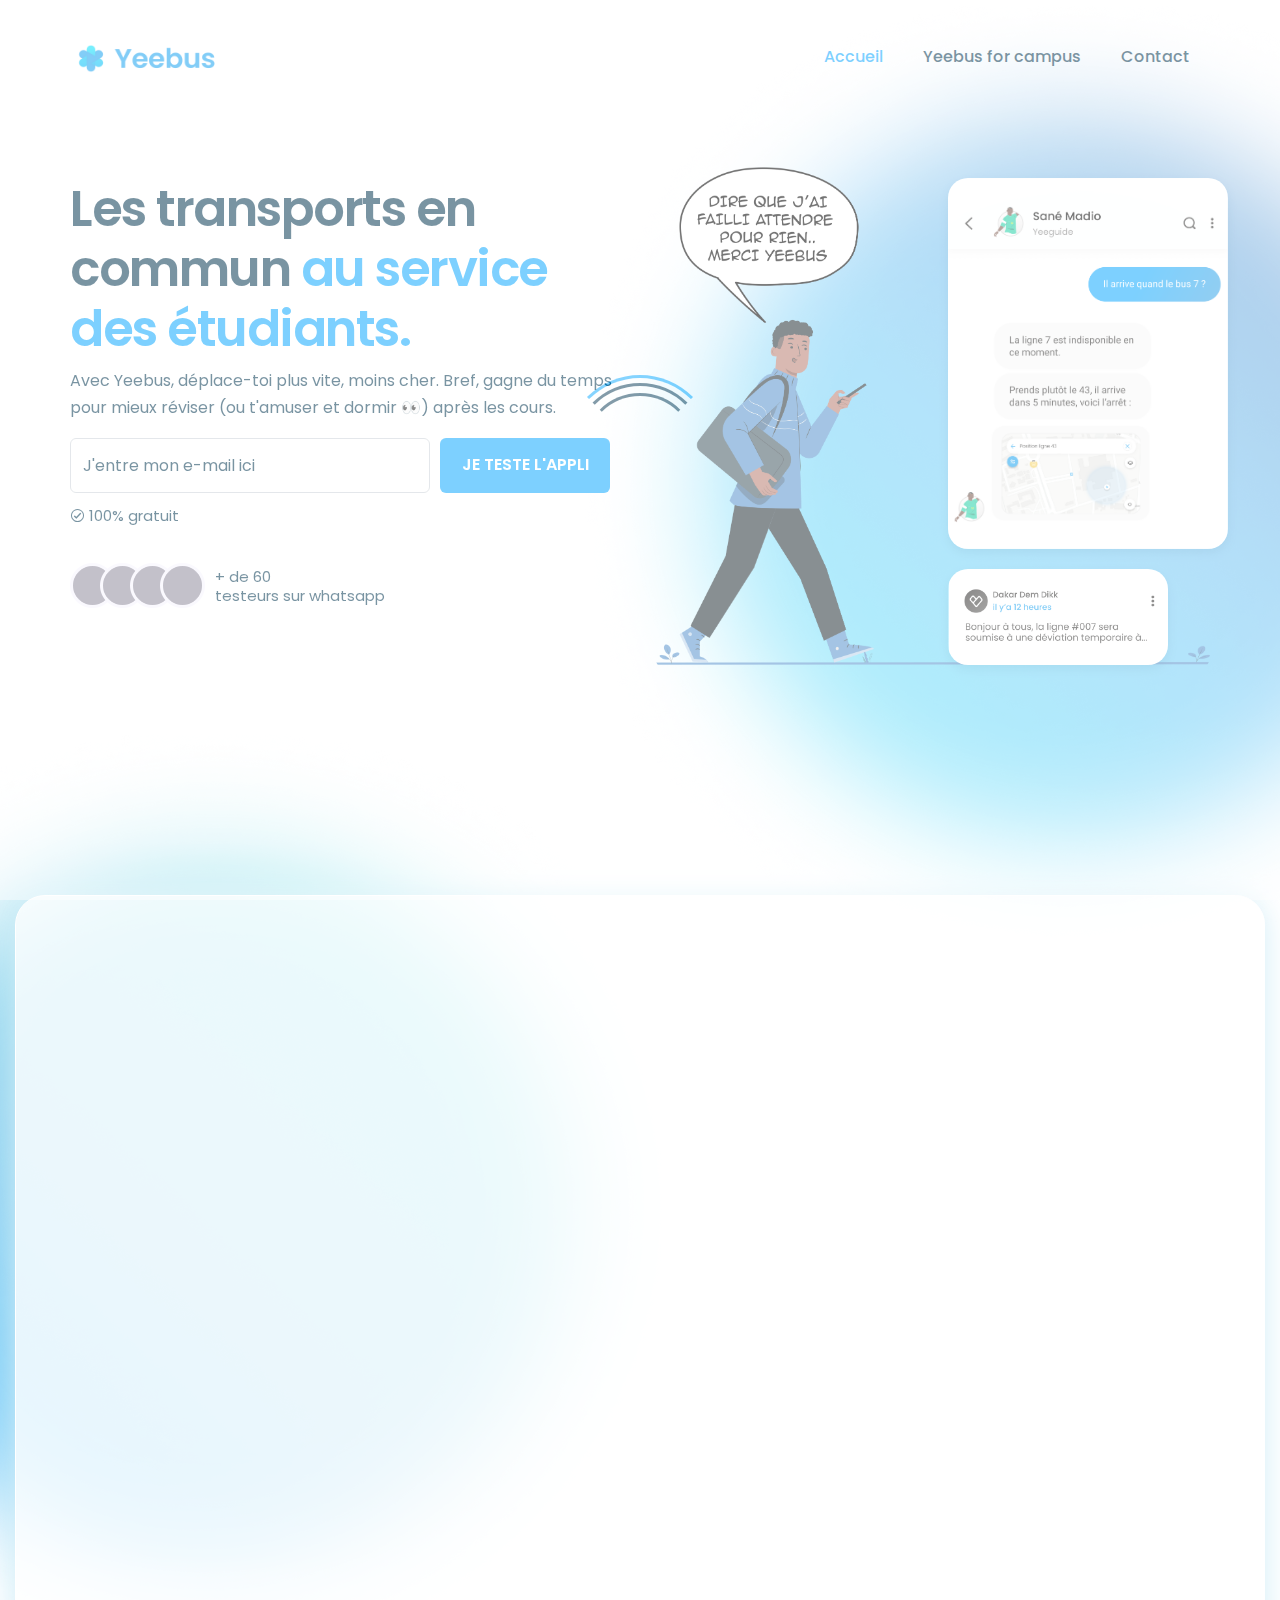
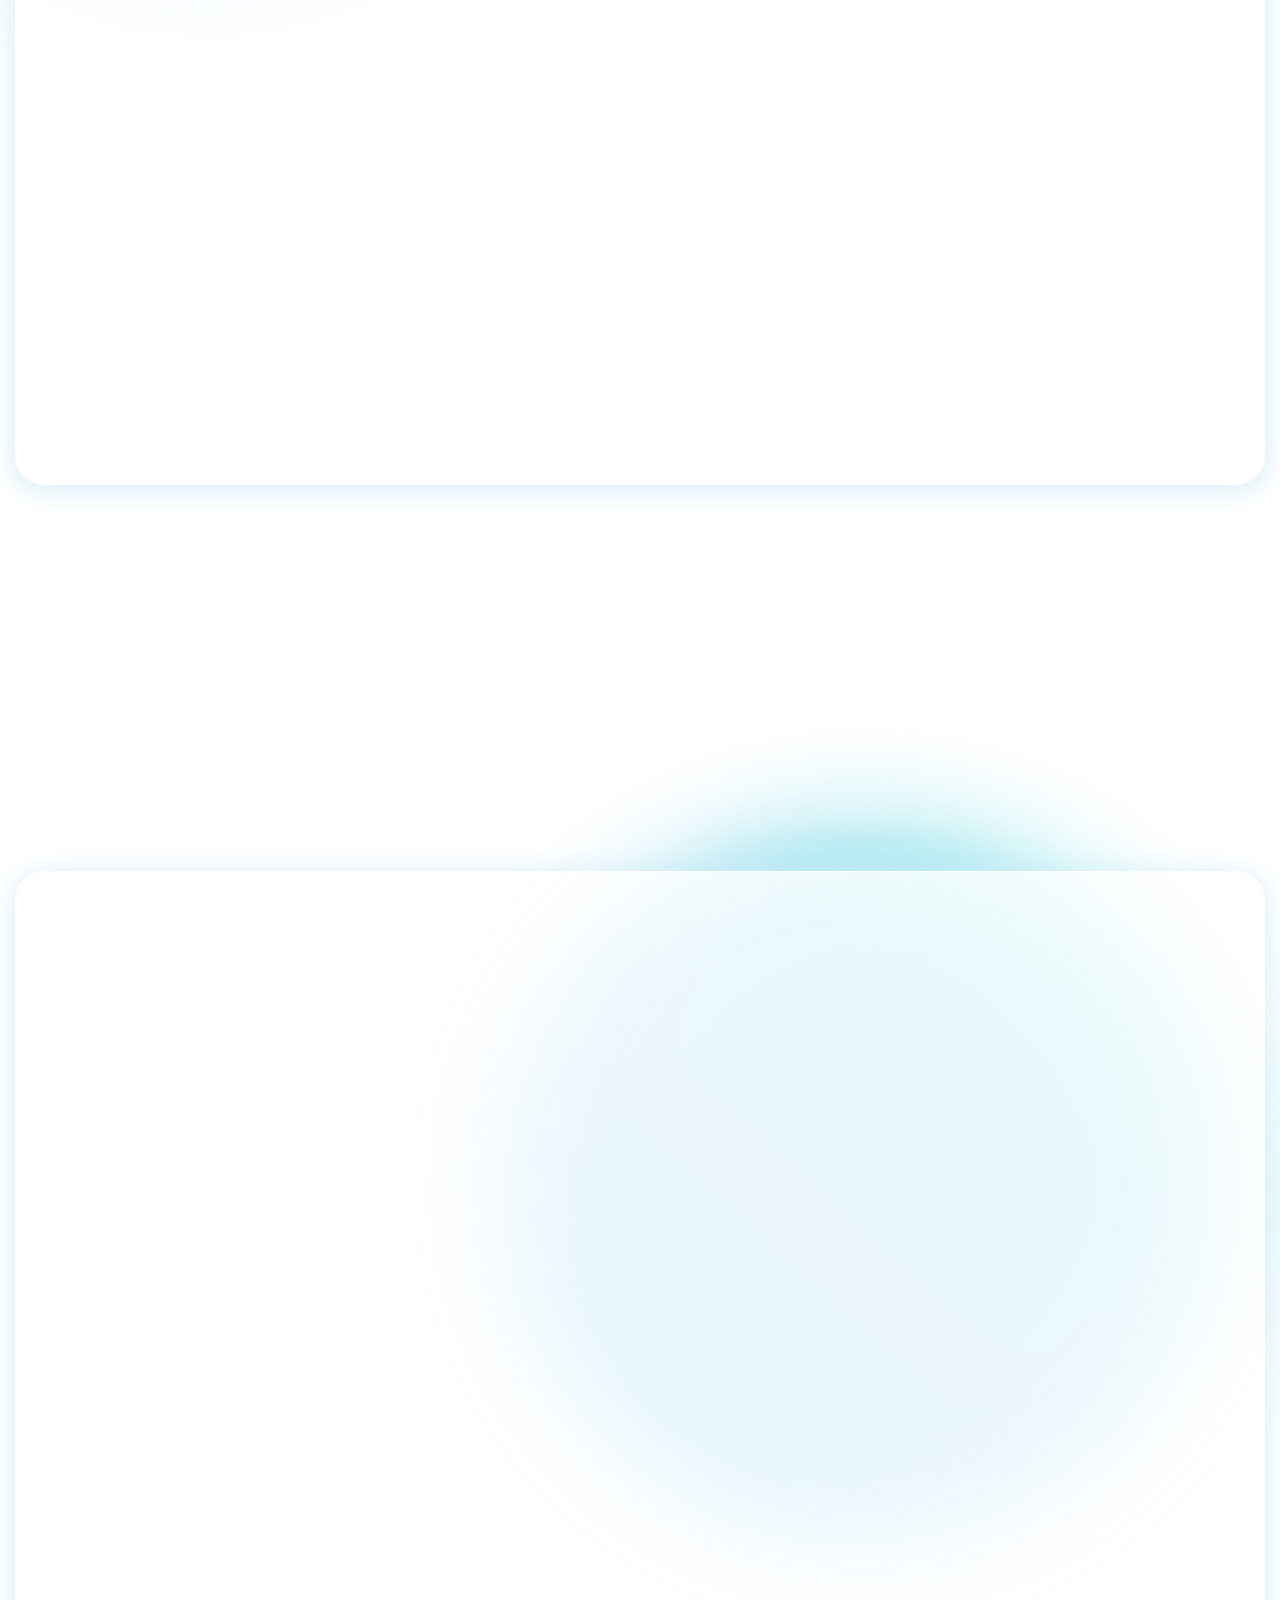
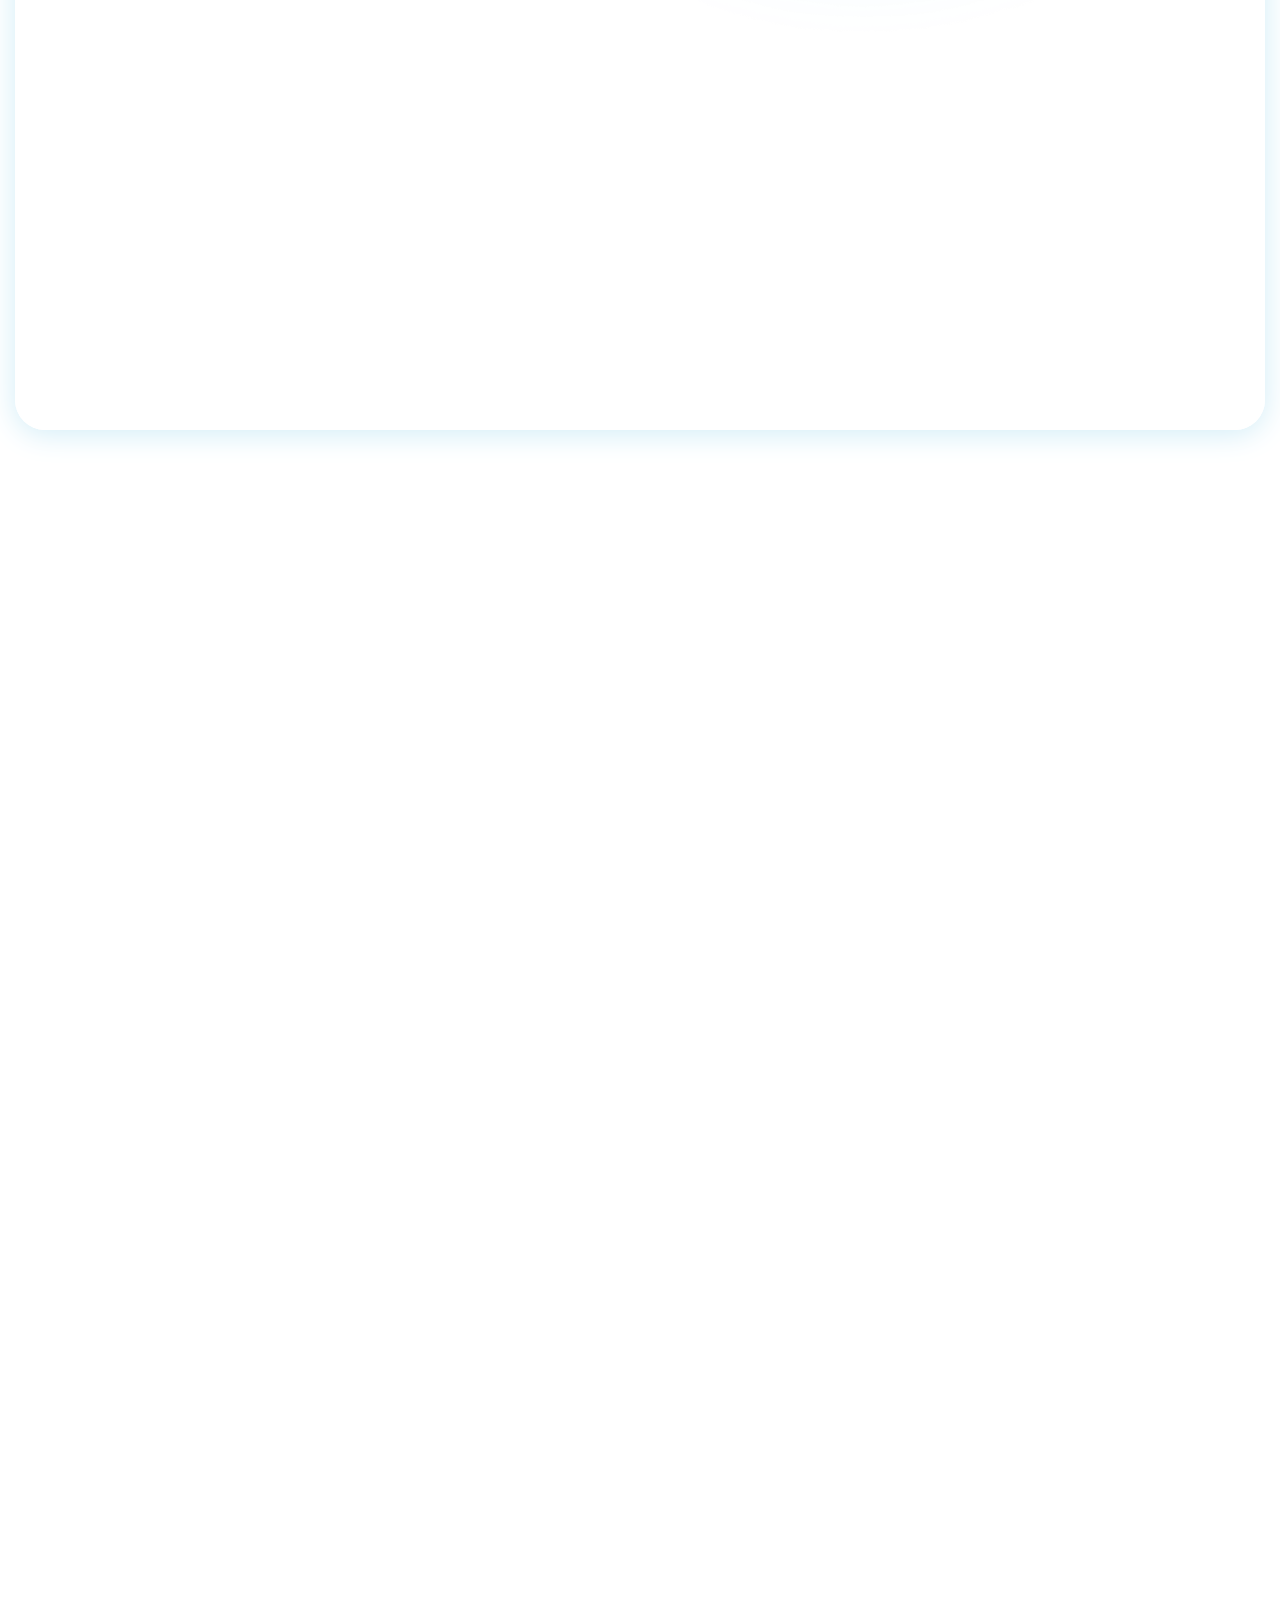
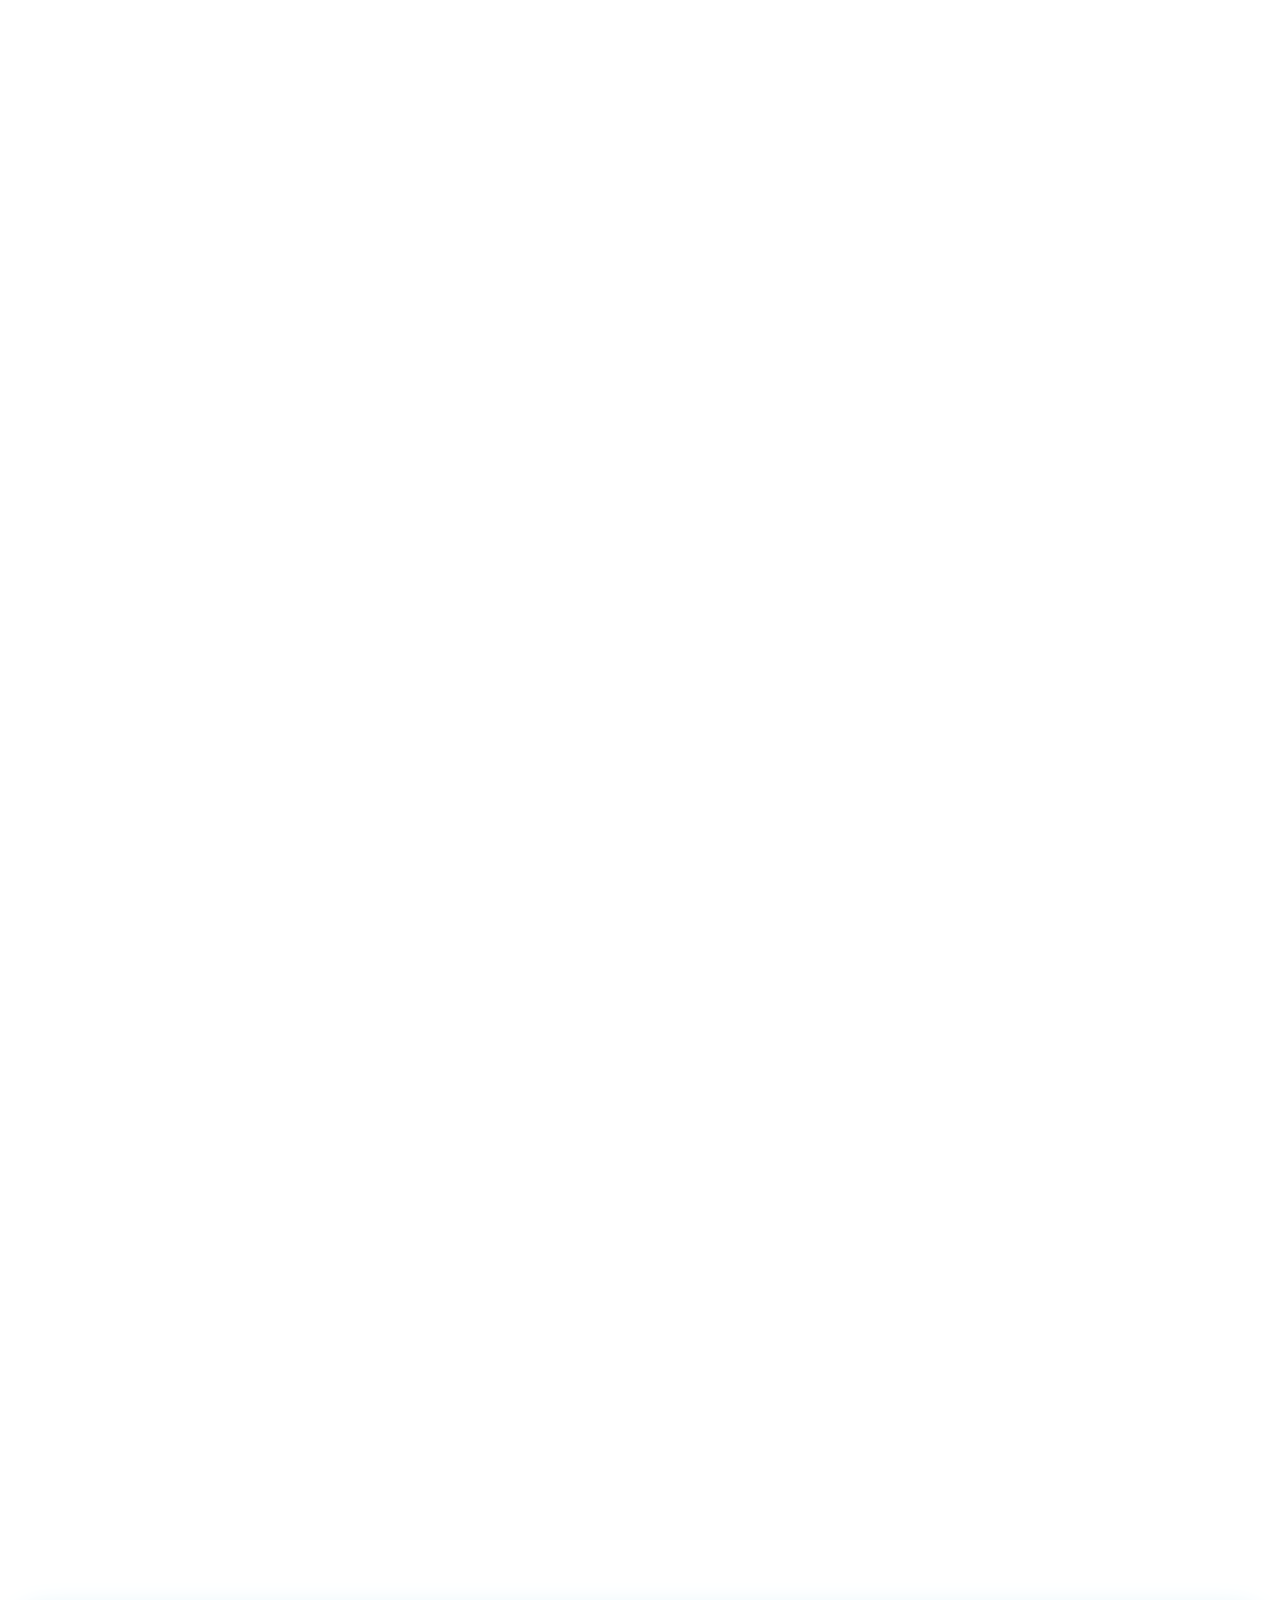
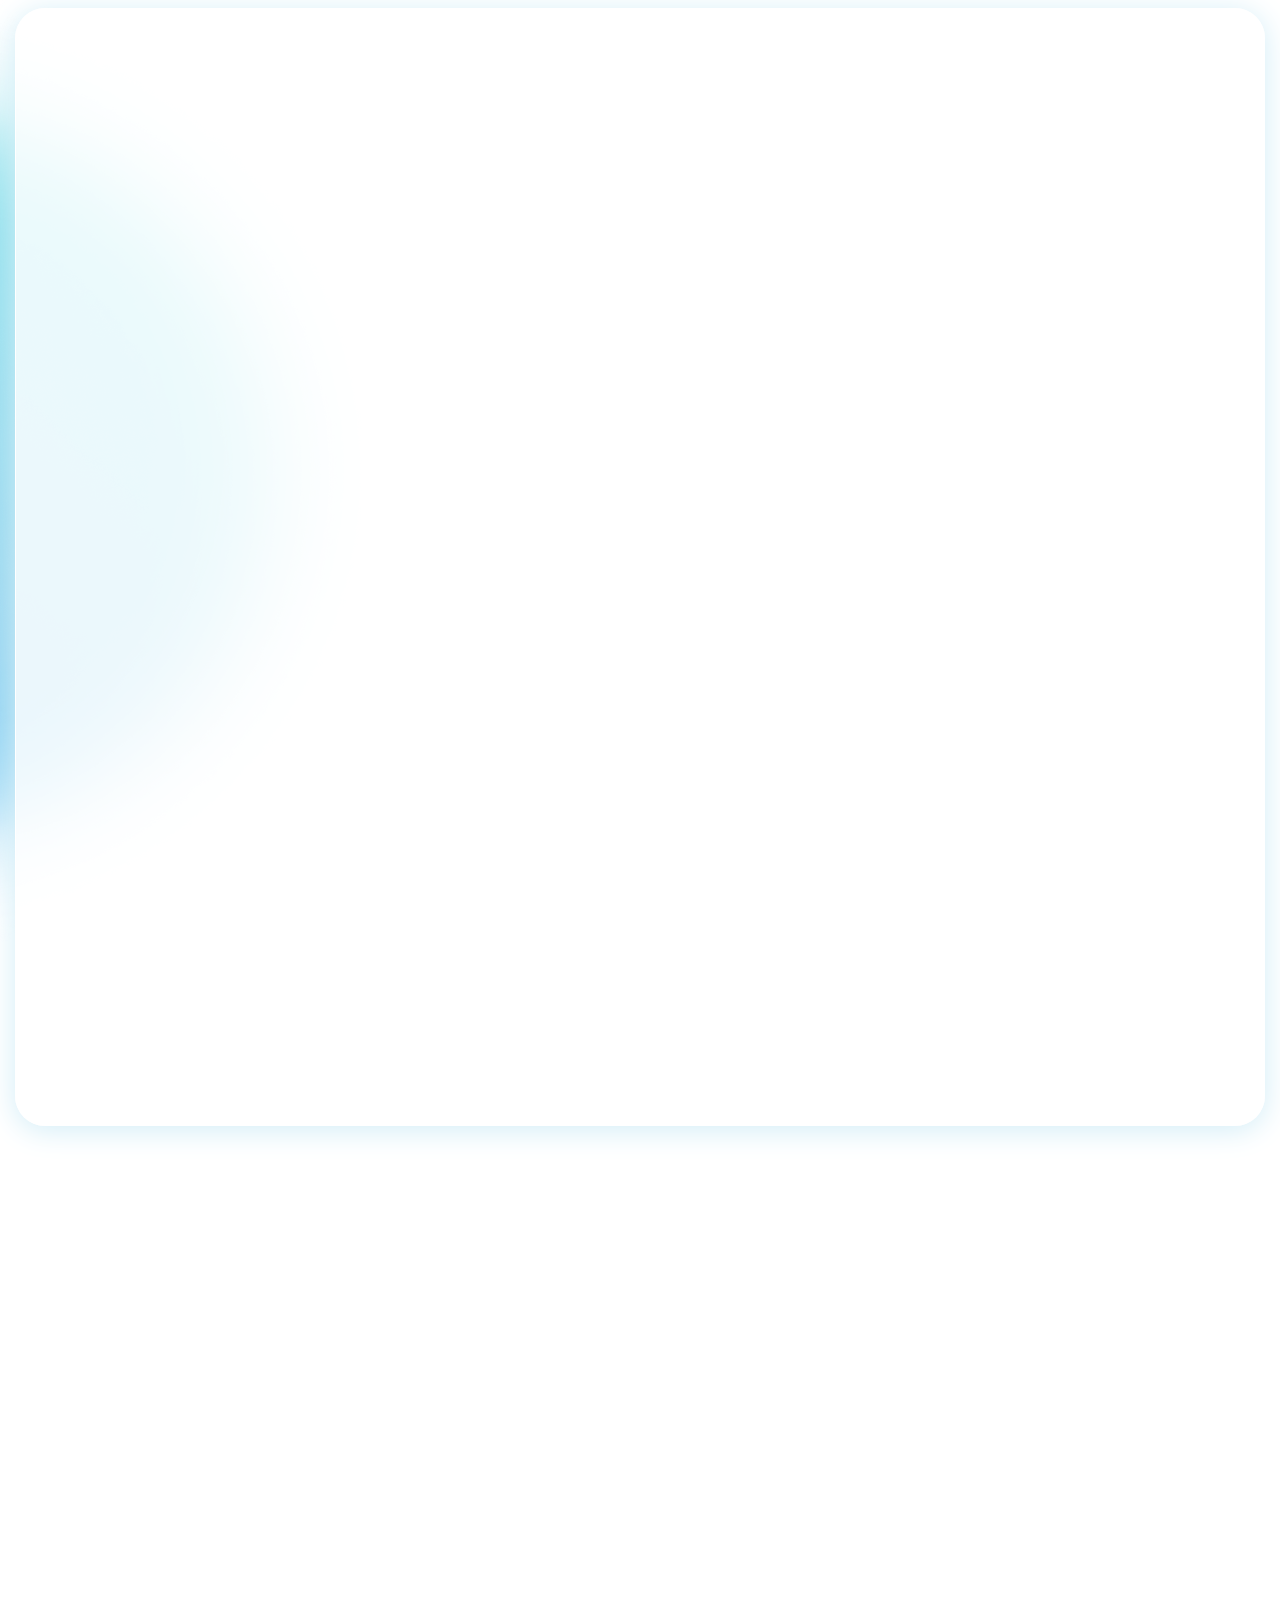
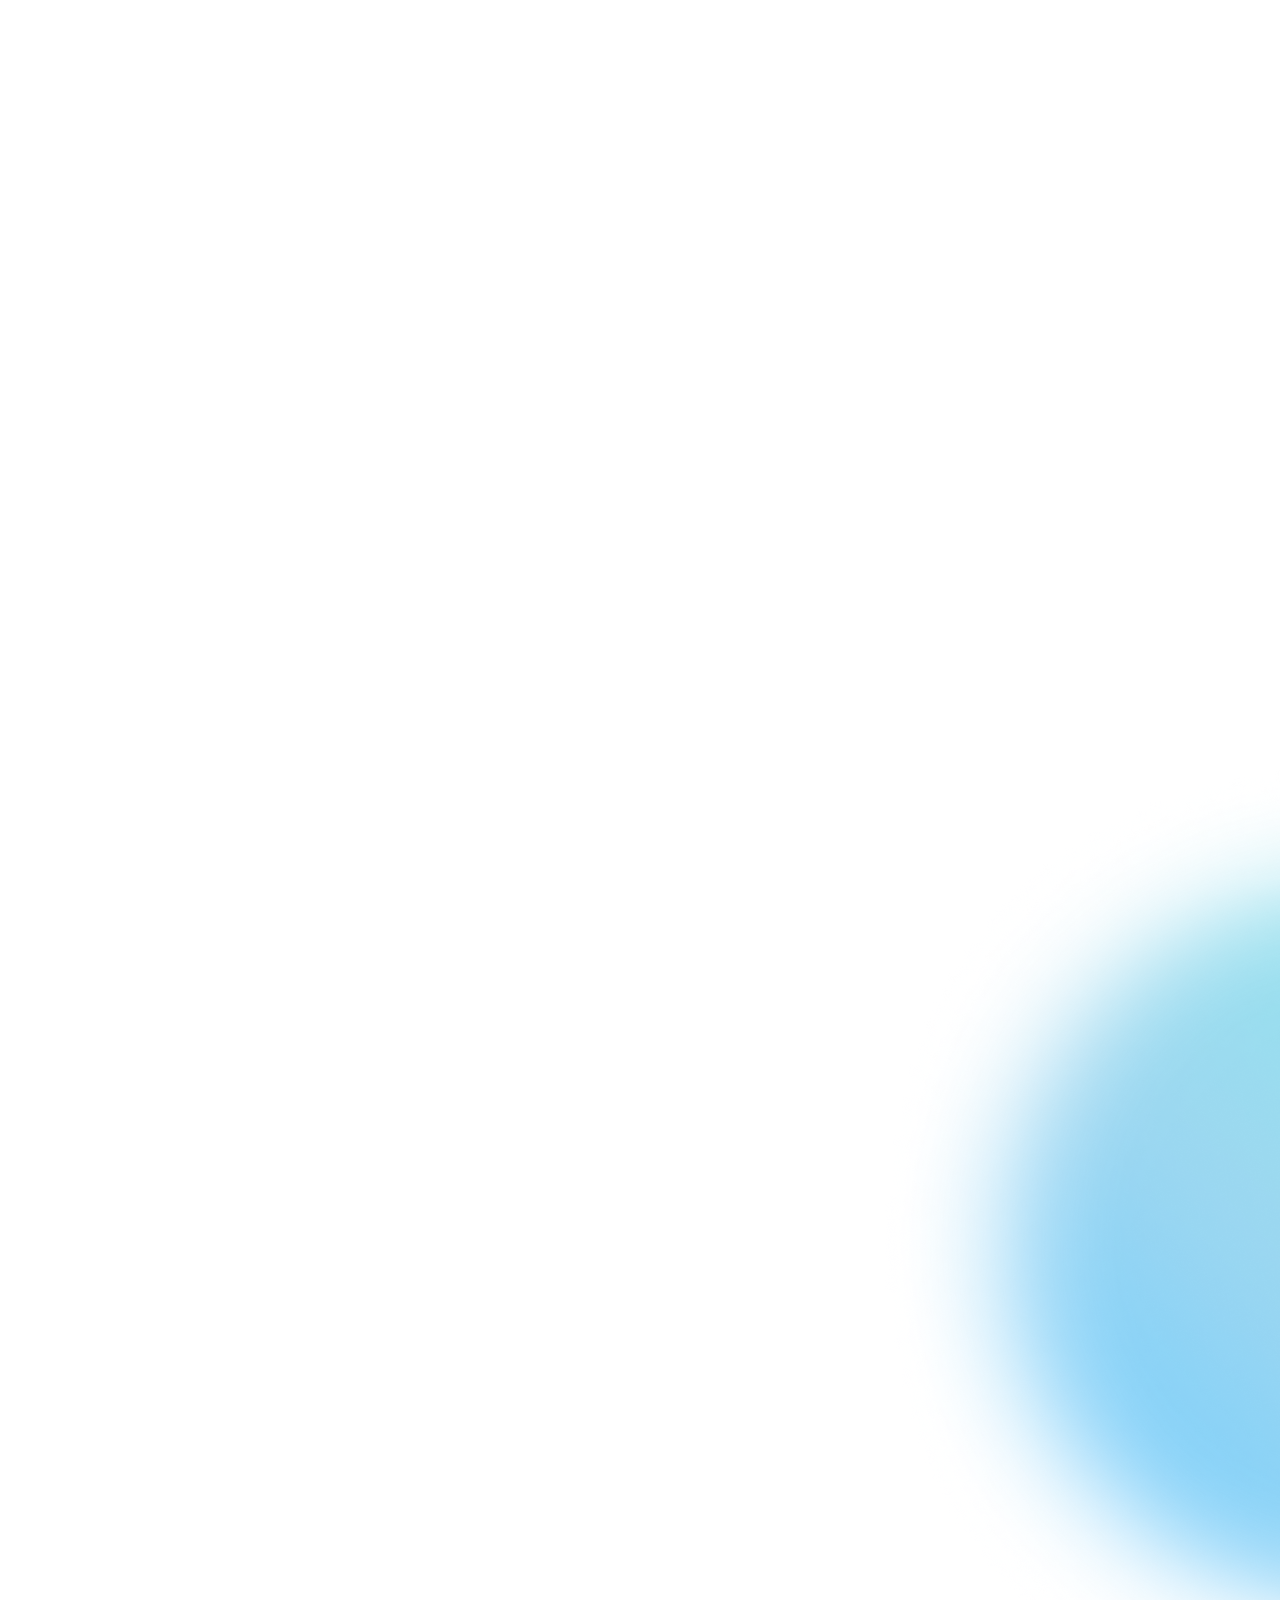
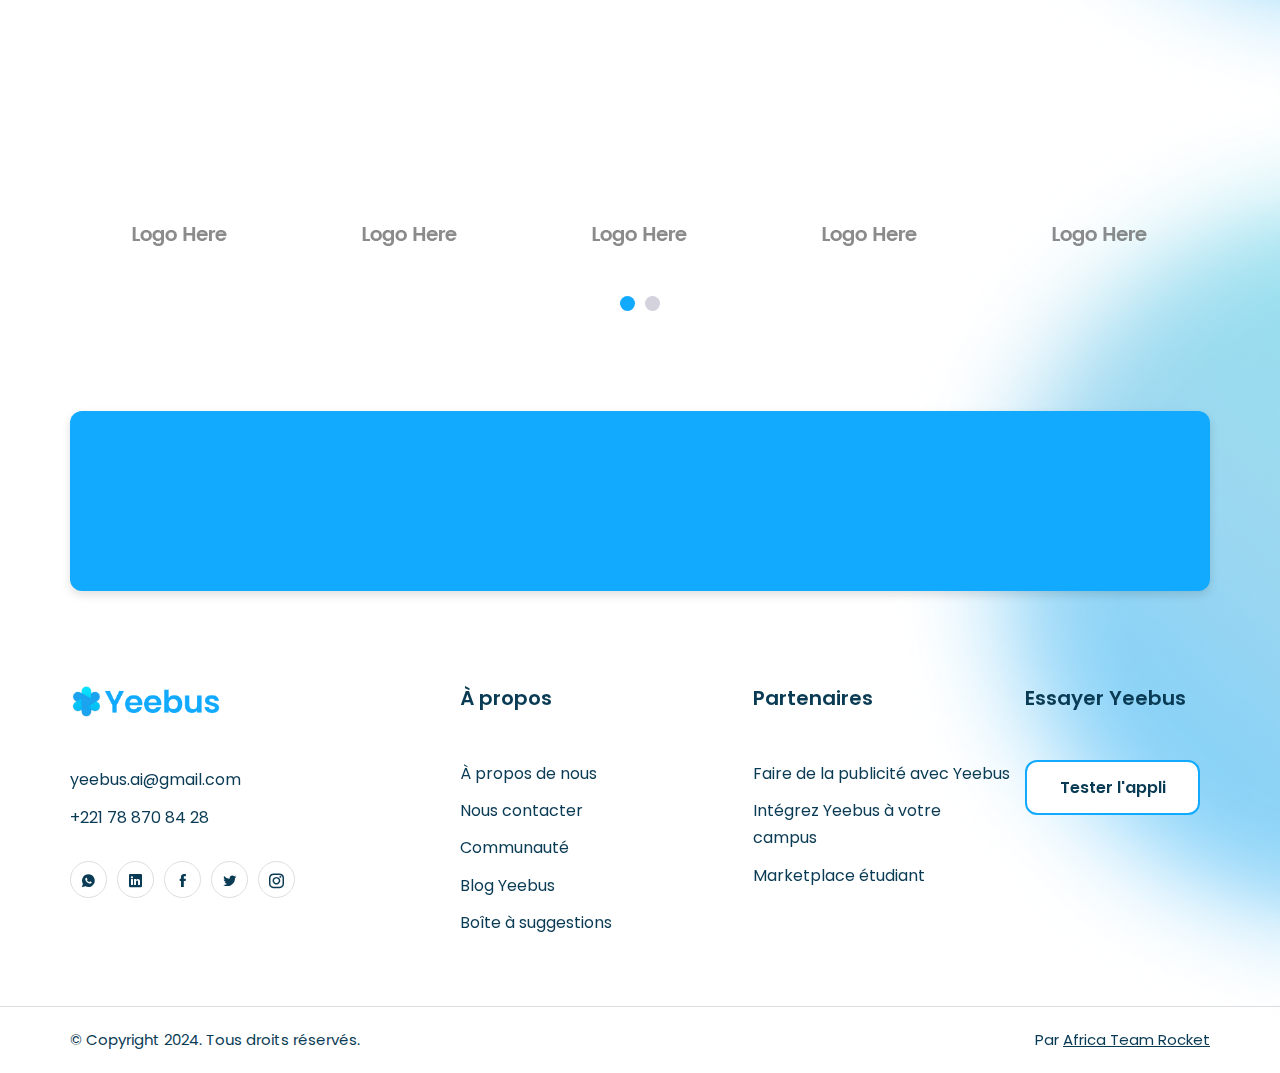
<file: index.html>
<!DOCTYPE html>
<html lang="en">

<head>

  <meta charset="UTF-8">
  <meta http-equiv="X-UA-Compatible" content="IE=edge">
  <meta name="viewport" content="width=device-width, initial-scale=1.0">
  <title>Yeebus - Ton app pour le campus</title>

  <!-- icofont-css-link -->
  <link rel="stylesheet" href="css/icofont.min.css">
  <!-- Owl-Carosal-Style-link -->
  <link rel="stylesheet" href="css/owl.carousel.min.css">
  <!-- Bootstrap-Style-link -->
  <link rel="stylesheet" href="css/bootstrap.min.css">
  <!-- Aos-Style-link -->
  <link rel="stylesheet" href="css/aos.css">
  <!-- Coustome-Style-link -->									
  <link rel="stylesheet" href="css/style.css">
  <!-- Responsive-Style-link -->
  <link rel="stylesheet" href="css/responsive.css">		
  <!-- Favicon -->						
  <link rel="shortcut icon" href="images/favicon.png" type="image/x-icon">

</head>

<body>

  <!-- Page-wrapper-Start -->
  <div class="page_wrapper">

    <!-- Preloader -->
    <div id="preloader">
      <div id="loader"></div>
    </div>

    <!-- Header Start -->
    <header>
      <!-- container start -->
      <div class="container">
      	<!-- navigation bar -->
        <nav class="navbar navbar-expand-lg">
          <a class="navbar-brand" href="#">
            <img src="images/logo.png" alt="image" >
          </a>
          <button class="navbar-toggler" type="button" data-toggle="collapse" data-target="#navbarSupportedContent"
            aria-controls="navbarSupportedContent" aria-expanded="false" aria-label="Toggle navigation">
            <span class="navbar-toggler-icon">
              <!-- <i class="icofont-navigation-menu ico_menu"></i> -->
              <div class="toggle-wrap">
                <span class="toggle-bar"></span>
              </div>
            </span>
          </button>

          <div class="collapse navbar-collapse" id="navbarSupportedContent">
            <ul class="navbar-nav ml-auto">
              <li class="nav-item active">
                <a class="nav-link" href="#" style="color: #11AAFF !important;" >Accueil</a>
              </li>
              
              <!-- <li class="nav-item">
                <a class="nav-link" href="#features">Fonctionnalités</a>
              </li>
              <li class="nav-item">
                <a class="nav-link" href="#blog">Qui sommes-nous</a>
              </li> -->
              <li class="nav-item">
                <a class="nav-link" href="/yeebus-for-campus/index.html">Yeebus for campus</a>
              </li>
              <li class="nav-item">
                <a class="nav-link" href="#contact">Contact</a>
              </li>
              <!-- <li class="nav-item">
                <a class="nav-link dark_btn" href="#getstarted">GET STARTED</a>
              </li> -->
            </ul>
          </div>
        </nav>
        <!-- navigation end -->
      </div>
      <!-- container end -->
    </header>

    <!-- Banner-Section-Start -->
    <section class="banner_section">
      <!-- hero bg -->
      <div class="hero_bg"> <img src="images/hero-bg.png" alt="image" > </div>
      <!-- container start -->
      <div class="container">
        <!-- row start --> 
        <div class="row">
          <div class="col-lg-6 col-md-12"  data-aos="fade-right" data-aos-duration="1500">
          	<!-- banner text -->
            <div class="banner_text">
              <!-- h1 -->
              <h1>Les transports en commun <span>au service des étudiants.</span></h1>
              <!-- p -->
              <!-- <p>Yeebus : Déplace-toi malin, vis pleinement. Économise sur tes trajets, investis dans tes rêves. Du temps pour toi, tes potes et tes études.</p> -->

              <!-- <p>Avec Yeebus, tu te déplaces plus vite, moins cher. Ça te fait plus de temps et d'argent pour dormir, t'amuser et réviser après les cours. -->
                <p>Avec Yeebus, déplace-toi plus vite, moins cher. Bref, gagne du temps pour mieux réviser (ou t'amuser et dormir 👀) après les cours.
              </p>
            </div>

            <div class="trial_box">
              <!-- form -->
              <form action="" data-aos="fade-in" data-aos-duration="1500" data-aos-delay="100">
                  <div class="form-group">
                      <input type="email" class="form-control" placeholder="J'entre mon e-mail ici">
                  </div>
                  <div class="form-group">
                      <button class="btn">Je teste l'appli</button>
                  </div>
              </form>
          </div>

          <!-- list -->
          <div class="trial_box_list">
              <ul>
                <li><i class="icofont-check-circled"></i> 100% gratuit</li>
                <!-- <li><i class="icofont-check-circled"></i> Communauté whatsapp disponible</li> -->
              </ul>
          </div>

            <!-- users -->
            <div class="used_app">
              <ul>
                <li><img src="images/used01.png" alt="image" ></li>
                <li><img src="images/used02.png" alt="image" ></li>
                <li><img src="images/used03.png" alt="image" ></li>
                <li><img src="images/used04.png" alt="image" ></li>
              </ul>
              <p>+ de 60 <br> testeurs sur whatsapp</p>
            </div>
          </div>

          <!-- banner images start -->
          <div class="col-lg-3 col-md-6"  data-aos="fade-in" data-aos-duration="1500">
            <div class="banner_images image_box1">
                <span class="banner_image1"> <img style="box-shadow: none !important;" class="moving_position_animatin" src="images/student_hero_img.png" alt="image" > </span>
            </div>
          </div>

          <div class="col-lg-3 col-md-6"  data-aos="fade-in" data-aos-duration="1500">
            <div class="banner_images image_box2">
              <span class="banner_image4"> <img class="moving_position_animatin" src="images/bannerimage4.png" alt="image" > </span>

                <span class="banner_image3"> <img class="moving_animation" src="images/bannerimage3.png" alt="image" > </span>
            </div>
          </div>
          <!-- banner slides end -->

        </div>
        <!-- row end -->
      </div>
      <!-- container end -->
    </section>
    <!-- Banner-Section-end -->

    <!-- Features-Section-Start -->
    <section class="row_am features_section" id="features">
      <!-- section bg -->
      <div class="feature_section_bg"> <img src="images/section-bg.png" alt="image" > </div>
      <!-- container start -->
       
      <div class="container">
        <div class="features_inner" style="
    padding: 100px 0 70px 0;
          ">


          <!-- feature image -->
          <!-- <div class="feature_img" data-aos="fade-up" data-aos-duration="1500" data-aos-delay="100" style="display: flex; align-items: center; flex-direction: column; justify-content: flex-start; left: 50%; transform: translate(-50%, 0);">
            <img src="images/cartoon-1.png" style="align-self: center; width: 581px;" alt="image" >
          </div> -->

          <div class="section_title" data-aos="fade-up" data-aos-duration="1500" data-aos-delay="300">
            <!-- h2 -->
            <h2>Prendre le bus à Dakar, c'est.. <span>INFERNAL !</span></h2>
            <!-- p -->
            <h5 style="font-weight: 400; margin-top: 10px;">Et encore pire pour les étudiants (surtout étrangers) <br>Voici pourquoi :</p>
          </div>
          
          <!-- story -->
          <div class="features_block col">
            <!-- <div class="col-lg-12"> -->
              <div class="row">

              <div class="col-md-3">
                <div class="feature_box" data-aos="fade-up" data-aos-duration="1500">
                    <div class="image">
                      <img src="images/secure_data.png" alt="image" >
                    </div>
                    <div class="text">
                      <h4>Réseau complexe</h4>
                      <p>Des lignes il y’en a beaucoup.
                        Mais lequel passe où ?</p>
                    </div>
                </div>
            </div>

            <div class="col-md-3">
                <div class="feature_box" data-aos="fade-up" data-aos-duration="1700">
                    <div class="image">
                      <img src="images/functional.png" alt="image" >
                    </div>
                    <div class="text">
                      <h4>Trop d'embouteillages</h4>
                      <p>Choisir le mauvais trajet, c'est se condamner dans les bouchons.
                      </p>
                    </div>
                </div>
            </div>
            <div class="col-md-3">
              <div class="feature_box" data-aos="fade-up" data-aos-duration="1900">
                  <div class="image">
                    <img src="images/live-chat.png" alt="image" >
                  </div>
                  <div class="text">
                    <h4>Choc culturel</h4>
                    <p>Wolof et cars colorés : vous perdez tout sens de l'orientation.</p>
                  </div>
              </div>
          </div>

          <div class="col-md-3">
              <div class="feature_box" data-aos="fade-up" data-aos-duration="1900">
                  <div class="image">
                    <img src="images/support.png" alt="image" >
                  </div>
                  <div class="text">
                    <h4>Solutions inefficaces</h4>
                    <p>Le taxi, trop cher.
                      La marche, trop fatigante.
                    </p>
                  </div>
              </div>
          </div>

              <!-- <div class="row mb-5">

                <div class="col-md-6">
                    <div class="feature_box" data-aos="fade-up" data-aos-duration="1500">
                        <div class="image">
                          <img src="images/secure_data.png" alt="image" >
                        </div>
                        <div class="text">
                          <h4>Réseau complexe</h4>
                          <p>Des lignes il y’en a beaucoup.
                            Mais lequel passe où ?</p>
                        </div>
                    </div>
                </div>

                <div class="col-md-6">
                    <div class="feature_box" data-aos="fade-up" data-aos-duration="1700">
                        <div class="image">
                          <img src="images/functional.png" alt="image" >
                        </div>
                        <div class="text">
                          <h4>Trop d'embouteillages</h4>
                          <p>Choisir le mauvais trajet, c'est se condamner dans les bouchons.
                          </p>
                        </div>
                    </div>
                </div>
                
              </div>


              <div class="row">

                <div class="col-md-6">
                    <div class="feature_box" data-aos="fade-up" data-aos-duration="1900">
                        <div class="image">
                          <img src="images/live-chat.png" alt="image" >
                        </div>
                        <div class="text">
                          <h4>Choc culturel</h4>
                          <p>Wolof et cars colorés : vous perdez tout sens de l'orientation.</p>
                        </div>
                    </div>
                </div>

                <div class="col-md-6">
                    <div class="feature_box" data-aos="fade-up" data-aos-duration="1900">
                        <div class="image">
                          <img src="images/support.png" alt="image" >
                        </div>
                        <div class="text">
                          <h4>Solutions inefficaces</h4>
                          <p>Le taxi, trop cher.
                            La marche, trop fatiguante.
                          </p>
                        </div>
                    </div>
                </div>
              </div> -->

            </div>
          

          <div class="col-12 mt-5" data-aos="fade-up" data-aos-duration="1500" data-aos-delay="100" style="background-color: white; border: 5px solid black; width: 100%; display: flex; flex-direction: column;
           align-items: center;">
            <img src="images/cartoon-1.png" style="width: 80%;" alt="image" >

          </div>

          </div>

        </div>

      </div>
      <!-- container end -->

    </section>

    <div class="section_title" style="margin-top: 80px !important;" data-aos="fade-up" data-aos-duration="1500" data-aos-delay="300">
      <!-- h2 -->
      <h2>Mais ça, c'était avant <span>Yeebus :</span></h2>
      <!-- p -->
    </div>
    <!-- Features-Section-end -->

        <!-- Features-Section-Start -->
        <section class="row_am features_section modern_ui_section" id="features">
          <!-- section bg -->
          <div class="feature_section_bg" style="left: 350px"> <img src="images/section-bg.png" alt="image" > </div>
          <!-- container start -->
          <div class="container">
            <div class="features_inner" style="
            padding: 270px 0 70px 0;
                  ">
    
              <!-- feature image -->
              <div class="feature_img" data-aos="fade-up" data-aos-duration="1500" data-aos-delay="400">
                <img src="images/device-feature.png" alt="image" >
              </div>
    

                    <!-- container start -->
      <div class="container" >
      	<!-- row start -->
        <div class="row" style="margin: 30px !important;">
          <div class="col-lg-6">
          	<!-- UI content -->
            <div class="ui_text">
              <div class="section_title" data-aos="fade-up" data-aos-duration="1500" data-aos-delay="100">
                <h2>L'ultime <span>assistant IA,</span> expert des transports</h2>
                <p>
                  Toi aussi tu ne sais jamais quel bus prendre ? <br>Tu l'attends une heure puis il arrive plein ? <br> Bah franchement on est pas ensemble.. moi j'utilise Yeebus (t'attends quoi ?) 
                </p>
              </div>
              <ul class="design_block">
                <li data-aos="fade-up" data-aos-duration="1500">
                  <h4>Répond à toutes vos questions</h4>
                  <p>Lorem Ipsum is simply dummy text of the printing and type esetting industry lorem Ipsum has.</p>
                </li>
                <li data-aos="fade-up" data-aos-duration="1500">
                  <h4>Vous oriente en live</h4>
                  <p>Simply dummy text of the printing and typesetting inustry lorem Ipsum has Lorem dollar summit.</p>
                </li>
                <li data-aos="fade-up" data-aos-duration="1500">
                  <h4>Vous notifie des imprévus</h4>
                  <p>Printing and typesetting industry lorem Ipsum has been the industrys standard dummy text of type
                    setting.</p>
                </li>
                <li data-aos="fade-up" data-aos-duration="1500">
                  <h4>Vous choisissez sa personnalité</h4>
                  <p>Printing and typesetting industry lorem Ipsum has been the industrys standard dummy text of type
                    setting.</p>
                </li>
              </ul>
            </div>
          </div>
          <div class="col-lg-6" style="padding-right: 25px !important;">
          	<!-- UI Image -->
            <div class="ui_images" data-aos="fade-in" data-aos-duration="1500">
              <div class="left_img">
                <img class="moving_position_animatin" src="images/modern01.png" alt="image" >
              </div>
              <!-- UI Image -->
              <div class="right_img">
                <img class="moving_position_animatin" src="images/shield_icon.png" alt="image" >
                <img class="moving_position_animatin" src="images/modern02.png" alt="image" >
                <img class="moving_position_animatin" src="images/modern03.png" alt="image" >
              </div>
            </div>
          </div>
        </div>
        <!-- row end -->
      </div>
      <!-- container end -->
    
            </div>
    
          </div>
          <!-- container end -->
        </section>
        <!-- Features-Section-end -->

    <!-- About-App-Section-Start -->
    <section class="row_am about_app_section">
      <!-- container start -->
      <div class="container">
      	<!-- row start -->
        <div class="row">
          <div class="col-lg-6">

          	<!-- about images -->
            <div class="about_img" data-aos="fade-in" data-aos-duration="1500">
              <div class="frame_img">
                <img class="moving_position_animatin" src="images/about-frame.png" alt="image" >
              </div>
              <div class="screen_img">
                <img class="moving_animation" src="images/about-screen.png" alt="image" >
              </div>
            </div>
          </div>
          <div class="col-lg-6">

          	<!-- about text -->
            <div class="about_text">
              <div class="section_title" data-aos="fade-up" data-aos-duration="1500" data-aos-delay="100">

              	<!-- h2 -->
                <h2>Ton guide dans <span>le campus</span></h2>

                <!-- p -->
                <p>
                  Toi aussi t'en as marre de plus savoir où est la salle HB6 ? <br>
                  D'aller jusqu'au resto et voir que c'est plein ? <br>
                  Bah franchement on est pas ensemble, y'a Yeebus dans mon campus.
                </p>
              </div>

              <ul class="design_block mt-5">
                <li data-aos="fade-up" data-aos-duration="1500">
                  <h4>Informations administratives</h4>
                  <p>Lorem Ipsum is simply dummy text of the printing and type esetting industry lorem Ipsum has.</p>
                </li>
                <li data-aos="fade-up" data-aos-duration="1500">
                  <h4>Menu du resto, horaires de service</h4>
                  <p>Simply dummy text of the printing and typesetting inustry lorem Ipsum has Lorem dollar summit.</p>
                </li>
                <li data-aos="fade-up" data-aos-duration="1500">
                  <h4>Évènements scolaires, </h4>
                  <p>Printing and typesetting industry lorem Ipsum has been the industrys standard dummy text of type
                    setting.</p>
                </li>
              </ul>
             
              <a href="#" class="btn puprple_btn" data-aos="fade-in" data-aos-duration="1500">TESTER L'APPLI GRATUITEMENT</a>
            </div>
          </div>
        </div>
        <!-- row end -->
      </div>
      <!-- container end -->
    </section>
    <!-- About-App-Section-end -->

    <div class="section_title" style="margin-top: 80px !important;" data-aos="fade-up" data-aos-duration="1500" data-aos-delay="300">
      <!-- h2 -->
      <h2>Mais attention, <span>Yeebus</span> n'est PAS une application :</h2>
      <!-- p -->
    </div>

        <!-- Download-Free-App-section-Start  -->
        <section class="row_am free_app_section" style="margin-top: 300px;" id="getstarted">
          <!-- container start -->
            <div class="container">
                <div class="free_app_inner" data-aos="fade-in" data-aos-duration="1500" data-aos-delay="100"> 
                    <!-- row start -->
                    <div class="row">
                      <!-- content -->
                        <div class="col-md-6">
                            <div class="free_text">
                                <div class="section_title">
                                    <h2>C'est une communauté, un réseau d'étudiants</h2>
                                    <p>Instant free download from apple and play store orem Ipsum is simply dummy text of the printing.
                                      and typese tting indus orem Ipsum has beenthe standard</p>
                                </div>
                                
                                <ul class="app_btn">
                                  <li>
                                    <a href="#">
                                      Nous rejoindre
                                      <!-- <img src="images/appstore_blue.png" alt="image" > -->
                                    </a>
                                  </li>
                                  <li>
                                    <a href="#">
                                      Je teste l'appli
                                      <!-- <img src="images/googleplay_blue.png" alt="image" > -->
                                    </a>
                                  </li>
                                </ul>
                            </div>
                        </div>
    
                        <!-- images -->
                        <div class="col-md-6">
                            <div class="free_img">
                                <img src="images/download-screen01.png" alt="image" >
                                <img class="mobile_mockup" src="images/download-screen02.png" alt="image" >
                            </div>
                        </div>
                    </div>

                    <section class="row_am about_app_section" style="color: white; margin-top: 100px;">
                      <!-- container start -->
                      <div class="container">
                        <!-- row start -->
                        <div class="row">
                          <div class="col-lg-6">
                
                            <!-- about images -->
                            <div class="about_img" data-aos="fade-in" data-aos-duration="1500">
                              <div class="frame_img">
                                <img class="moving_position_animatin" src="images/about-frame.png" alt="image" >
                              </div>
                              <div class="screen_img">
                                <img class="moving_animation" src="images/about-screen.png" alt="image" >
                              </div>
                            </div>
                          </div>
                          <div class="col-lg-6">
                
                            <!-- about text -->
                            <div class="about_text">
                              <div class="section_title" data-aos="fade-up" data-aos-duration="1500" data-aos-delay="100">
                
                                <!-- h2 -->
                                <h2 style="color: white;">Ton doigt est fatigué de scroller sur le net<span style="color: white;"></span></h2>
                
                                <!-- p -->
                                <p>
                                  Que tu cherches des meubles, un logement, un nouvel ordi ou autres, fouiller sur facebook c'est chiant.

                                  Demande simplement à ton yeeguide, il cherchera pour toi :
                                </p>
                              </div>
                
                              <ul class="design_block mt-5">
                                <li data-aos="fade-up" data-aos-duration="1500">
                                  <h4>Achète à d'autres étudiants, moins cher</h4>
                                  <p>Lorem Ipsum is simply dummy text of the printing and type esetting industry lorem Ipsum has.</p>
                                </li>
                                <li data-aos="fade-up" data-aos-duration="1500">
                                  <h4>Menu du resto, horaires de service</h4>
                                  <p>Simply dummy text of the printing and typesetting inustry lorem Ipsum has Lorem dollar summit.</p>
                                </li>
                                <li data-aos="fade-up" data-aos-duration="1500">
                                  <h4>Toi aussi, tu peux vendre </h4>
                                  <p>Printing and typesetting industry lorem Ipsum has been the industrys standard dummy text of type
                                    setting.</p>
                                </li>
                              </ul>
                             
                              <ul class="app_btn" data-aos="fade-up" data-aos-duration="1500">
                                <li>
                                  <a href="#">
                                    Nous rejoindre
                                    <!-- <img src="images/appstore_blue.png" alt="image" > -->
                                  </a>
                                </li>
                                <li>
                                  <a href="#">
                                    Devenir vendeur
                                    <!-- <img src="images/googleplay_blue.png" alt="image" > -->
                                  </a>
                                </li>
                              </ul>
                            </div>
                          </div>
                        </div>
                        <!-- row end -->
                      </div>
                      <!-- container end -->
                    </section>
                    <!-- row end -->
                </div>
            </div>
            <!-- container end -->
        </section>
        <!-- Download-Free-App-section-end  -->
    

    <!-- ModernUI-Section-Start -->
    <!-- ModernUI-Section-end -->

    <!-- How-It-Workes-Section-Start -->
    <section class="row_am how_it_works" id="how_it_work">
      <!-- section bg -->
      <div class="how_section_bg"> <img src="images/section-bg.png" alt="image" > </div>
      <!-- container start -->
      <div class="container">
        <div class="how_it_inner">
          <div class="section_title" data-aos="fade-up" data-aos-duration="1500" data-aos-delay="300">
          	<!-- h2 -->
            <h2>Parle à ton <span>yeeguide</span>, ici et maintenant :</h2>
            <!-- p -->
            <p>Lorem Ipsum is simply dummy text of the printing and typese tting <br> indus orem Ipsum has beenthe
              standard dummy.</p>
          </div>

          <!-- about images -->
          <div class="about_img" style="margin-top: 70px; display: flex; justify-content: center; align-items: center;" data-aos="fade-in" data-aos-duration="1500">
            <div class="frame_img">
              <img class="" src="images/about-frame.png" alt="image" >
            </div>
            
          </div>
          
        </div>

        <!-- video section start -->
        <div class="yt_video" data-aos="fade-in" data-aos-duration="1500">
          <div class="thumbnil">
            <img src="images/yt_thumb.png" alt="image" >
            <a class="popup-youtube play-button" data-url="https://www.youtube.com/embed/krCtxVCv8C4?si=DXFahaV_QczfV-M4?autoplay=1&mute=1" data-toggle="modal" data-target="#myModal" title="XJj2PbenIsU">
              <span class="play_btn">
                <img src="images/play_icon.png" alt="image" >
                <div class="waves-block">
                  <div class="waves wave-1"></div>
                  <div class="waves wave-2"></div>
                  <div class="waves wave-3"></div>
                </div>
              </span>
              Regarde comment ça marche
              <span>Regarder la vidéo</span>
            </a>
          </div>
        </div>
        <!-- video section end -->
      </div>
      <!-- container end -->

    </section>
    <!-- How-It-Workes-Section-end -->

    <!-- Testimonial-Section start -->
    <section class="row_am testimonial_section"> 
      <!-- container start -->
      <div class="container">
        <div class="section_title" data-aos="fade-up" data-aos-duration="1500" data-aos-delay="300">
          <!-- h2 -->
          <h2>Ce que nos <span>testeurs en disent</span></h2>
          <!-- p -->
          <p>Entre nous, ils étaient bouche-bé. <br> On a dû leur donner un stylo et du papier pour qu'ils puissent nous dire ce qu'ils pensent de l'application</p>
        </div>
        <div class="testimonial_block" data-aos="fade-in" data-aos-duration="1500">
          <div id="testimonial_slider" class="owl-carousel owl-theme">
          	<!-- user 1 -->
            <div class="item">
              <div class="testimonial_slide_box">
                <div class="rating">
                  <span><i class="icofont-star"></i></span>
                  <span><i class="icofont-star"></i></span>
                  <span><i class="icofont-star"></i></span>
                  <span><i class="icofont-star"></i></span>
                  <span><i class="icofont-star"></i></span>
                </div>
                <p class="review">
                  “ Lorem Ipsum is simply dummy text of the printing and typese tting us orem Ipsum has been lorem
                  beenthe standar dummy. ”
                </p>
                <div class="testimonial_img">
                  <img src="images/testimonial_user1.png" alt="image" >
                </div>
                <h3>Shayna John</h3>
                <span class="designation">Careative inc</span>
              </div>
            </div>

            <!-- user 2 -->
            <div class="item">
              <div class="testimonial_slide_box">
                <div class="rating">
                  <span><i class="icofont-star"></i></span>
                  <span><i class="icofont-star"></i></span>
                  <span><i class="icofont-star"></i></span>
                  <span><i class="icofont-star"></i></span>
                  <span><i class="icofont-star"></i></span>
                </div>
                <p class="review">
                  “ Lorem Ipsum is simply dummy text of the printing and typese tting us orem Ipsum has been lorem
                  beenthe standar dummy. ”
                </p>
                <div class="testimonial_img">
                  <img src="images/testimonial_user2.png" alt="image" >
                </div>
                <h3>Willium Den</h3>
                <span class="designation">Careative inc</span>
              </div>
            </div>
            
            <!-- user 3 -->
            <div class="item">
              <div class="testimonial_slide_box">
                <div class="rating">
                  <span><i class="icofont-star"></i></span>
                  <span><i class="icofont-star"></i></span>
                  <span><i class="icofont-star"></i></span>
                  <span><i class="icofont-star"></i></span>
                  <span><i class="icofont-star"></i></span>
                </div>
                <p class="review">
                  “ Lorem Ipsum is simply dummy text of the printing and typese tting us orem Ipsum has been lorem
                  beenthe standar dummy. ”
                </p>
                <div class="testimonial_img">
                  <img src="images/testimonial_user3.png" alt="image" >
                </div>
                <h3>Cyrus Stephen</h3>
                <span class="designation">Careative inc</span>
              </div>

            </div>
          </div>

          <!-- total review -->
          <div class="total_review">
            <div class="rating">
              <span><i class="icofont-star"></i></span>
              <span><i class="icofont-star"></i></span>
              <span><i class="icofont-star"></i></span>
              <span><i class="icofont-star"></i></span>
              <span><i class="icofont-star"></i></span>
              <p>5.0 / 5.0</p>
            </div>
            <h3>2578</h3>
            <a href="#">TOTAL USER REVIEWS <i class="icofont-arrow-right"></i></a>
          </div>

          <!-- avtar faces -->
          <div class="avtar_faces">
            <img src="images/avtar_testimonial.png" alt="image" >
          </div>
        </div>
      </div>
      <!-- container end -->
    </section>
    <!-- Testimonial-Section end -->

    <!-- Pricing-Section -->

    <!-- Pricing-Section end -->

    <!-- FAQ-Section start -->
    <section class="row_am faq_section">
      <!-- section bg -->
      <div class="faq_bg"> <img src="images/section-bg.png" alt="image" > </div>
      <!-- container start -->
      <div class="container">
        <div class="section_title" data-aos="fade-up" data-aos-duration="1500" data-aos-delay="300">
          <!-- h2 -->
          <h2><span>FAQ</span> - Foire aux questions</h2>
          <!-- p -->
          <p>Lorem Ipsum is simply dummy text of the printing and typese tting <br> indus orem Ipsum has beenthe
            standard dummy.</p>
        </div>
        <!-- faq data -->
        <div class="faq_panel">
          <div class="accordion" id="accordionExample">

            <div class="card" data-aos="fade-up" data-aos-duration="1500">
              <div class="card-header" id="headingTwo">
                <h2 class="mb-0">
                  <button type="button" class="btn btn-link collapsed" data-toggle="collapse"
                    data-target="#collapseTwo"><i class="icon_faq icofont-plus"></i></i>Est-ce que l'application est dans les store ?</button>
                </h2>
              </div>
              <div id="collapseTwo" class="collapse" aria-labelledby="headingTwo" data-parent="#accordionExample">
                <div class="card-body">
                  <p>Oui, mais l'accès est limité parce que :
<br><br>
                    - Les serveurs nous coûtent cher (on est encore pauvre 🥲) <br>
                    - Nous testons encore la plupart des fonctionnalités <br>
                    - Nous économisons nos ressources pour ceux qui en ont vraiment besoin (étudiants - surtout nouveaux à Dakar)
                    <br><br>

                    Alors si tu penses VRAIMENT avoir besoin de Yeebus, qui que tu sois, envoie nous un message et nous t'y donnerons accès 🙂
                  </p>
                </div>
              </div>
            </div>
            <div class="card" data-aos="fade-up" data-aos-duration="1500">
              <div class="card-header" id="headingThree">
                <h2 class="mb-0">
                  <button type="button" class="btn btn-link collapsed" data-toggle="collapse"
                    data-target="#collapseThree"><i class="icon_faq icofont-plus"></i></i>Comment vous faites pour savoir où passent les bus ?</button>
                </h2>
              </div>
              <div id="collapseThree" class="collapse" aria-labelledby="headingThree" data-parent="#accordionExample">
                <div class="card-body">
                  <p>Ahh récupérer les données, quel calvaire.. voici comment :
                    <br><br>

                    (roulements de tambour)

                    <br><br>

                    On monte dans tous les bus, un par un <br>
                    et les carapides. <br>
                    eet le BRT <br>
                    eeet tous les autres moyens de transports.

                    <br><br>

                    On le fait chaque deux mois, c'est compliqué mais qu'est-ce qu'on ne ferait pas par amour (oui on t'aime 😘)
                  </p>
                </div>
              </div>
            </div>
            <div class="card" data-aos="fade-up" data-aos-duration="1500">
              <div class="card-header" id="headingFour">
                <h2 class="mb-0">
                  <button type="button" class="btn btn-link collapsed" data-toggle="collapse"
                    data-target="#collapseFour"><i class="icon_faq icofont-plus"></i></i>Est-ce que c'est payant ?</button>
                </h2>
              </div>
              <div id="collapseFour" class="collapse" aria-labelledby="headingFour" data-parent="#accordionExample">
                <div class="card-body">
                  <p>Yeebus est une philosophie, l'art de vivre simplement en tant qu'étudiant. <br><br> 
                  
                  Notre but ultime, c'est de rendre ta vie aussi facile qu'un QCM, pas de te facturer <br><br>

                  C'est pour ça que Yeebus ne vous coutera que 20.000 FCFA par mois (nan je rigole c'est totalement gratuit lol)
                  </p>
                </div>
              </div>
              
            </div>
            <div class="card" data-aos="fade-up" data-aos-duration="1500">
              <div class="card-header" id="headingOne">
                <h2 class="mb-0">
                  <button type="button" class="btn btn-link active" data-toggle="collapse" data-target="#collapseOne">
                  	<i class="icon_faq icofont-plus"></i></i>Puis-je utiliser Yeebus si je ne suis pas étudiant ?</button>
                </h2>
              </div>
              <div id="collapseOne" class="collapse show" aria-labelledby="headingOne" data-parent="#accordionExample">
                <div class="card-body">
                  <p>Oui. Si vous n'êtes pas étudiant mais que certaines fonctionnalités en rapport avec les transports vous intéressent, vous pouvez
                    avoir accès à l'application en devenant un ambassadeur Yeebus. Tout ce que vous avez à faire c'est nous demander sur whatsapp (on répond vite 😉)
                  </p>
                </div>
              </div>
            </div>
            <div class="card" data-aos="fade-up" data-aos-duration="1500">
              <div class="card-header" id="headingFive">
                <h2 class="mb-0">
                  <button type="button" class="btn btn-link collapsed" data-toggle="collapse"
                    data-target="#collapseFive"><i class="icon_faq icofont-plus"></i></i>La mort ou tchi-tchi ?</button>
                </h2>
              </div>
              <div id="collapseFive" class="collapse" aria-labelledby="headingFive" data-parent="#accordionExample">
                <div class="card-body">
                  <p>Omg encore cette question.. <br><br>
                    Je vous ai déjà dit mille fois que je tiens à ma vie. <br>

                    Attendez.. qu'est-ce que vous faites là ? <br><br>

                    Comment ça tchi-tchi ? <br>
                    Helpppp ! <br><br>

                    Dis Yeebus, comment échapper à des insulaires en chaleur ?
                  </p>
                </div>
              </div>
              
            </div>
          </div>
        </div>
      </div>
      <!-- container end -->
    </section>
    <!-- FAQ-Section end -->

    <!-- Story-Section-Start -->
    <!-- Story-Section-end -->

    <!-- Trusted Section start -->
    <section class="row_am trusted_section">
      <!-- container start -->
      <div class="container">
        <div class="section_title" data-aos="fade-up" data-aos-duration="1500" data-aos-delay="100">
          <!-- h2 -->
          <h2>Ils sont <span>150+</span> à nous faire confiance</h2>
          <!-- p -->
          <p>Il n'y a personne pour l'instant mais faisons jouer notre imagination 🙂 (fake it until you make it)</p>
        </div>

        <!-- logos slider start -->
        <div class="company_logos" >
          <div id="company_slider" class="owl-carousel owl-theme">
            <div class="item">
              <div class="logo">
                <img src="images/paypal.png" alt="image" >
              </div>
            </div>
            <div class="item">
              <div class="logo">
                <img src="images/spoty.png" alt="image" >
              </div>
            </div>
            <div class="item">
              <div class="logo">
                <img src="images/shopboat.png" alt="image" >
              </div>
            </div>
            <div class="item">
              <div class="logo">
                <img src="images/slack.png" alt="image" >
              </div>
            </div>
            <div class="item">
              <div class="logo">
                <img src="images/envato.png" alt="image" >
              </div>
            </div>
            <div class="item">
              <div class="logo">
                <img src="images/paypal.png" alt="image" >
              </div>
            </div>
            <div class="item">
              <div class="logo">
                <img src="images/spoty.png" alt="image" >
              </div>
            </div>
            <div class="item">
              <div class="logo">
                <img src="images/shopboat.png" alt="image" >
              </div>
            </div>
          </div>
        </div>
        <!-- logos slider end -->
      </div>
      <!-- container end -->
    </section>
    <!-- Trusted Section ends -->

    <!-- News-Letter-Section-Start -->
    <section class="newsletter_section">
      <!-- container start -->
      <div class="container">
          <div class="newsletter_box">
              <div class="section_title" data-aos="fade-in" data-aos-duration="1500" data-aos-delay="100">
              	  <!-- h2 -->
                  <h2>Canal whatsapp</h2>
                  <!-- p -->
                  <p>Soyez l'un des premiers à accéder à l'application</p>
              </div>
              <form action="" data-aos="fade-in" data-aos-duration="1500" data-aos-delay="100">
                  <div class="form-group">
                      <input type="email" class="form-control" placeholder="Entrez votre numéro (avec identifiant)">
                  </div>
                  <div class="form-group">
                      <button class="btn">Rejoindre</button>
                  </div>
              </form>
          </div>
      </div>
      <!-- container end -->
    </section>
    <!-- News-Letter-Section-end -->

    <!-- Footer-Section start -->
    <footer>
        <!-- section bg -->
        <div class="footer_bg"> <img src="images/section-bg.png" alt="image" > </div>
        <div class="top_footer" id="contact">
          	<!-- container start -->
            <div class="container">
              <!-- row start -->
              <div class="row">
              	  <!-- footer link 1 -->
                  <div class="col-lg-4 col-md-6 col-12">
                      <div class="abt_side">
                        <div class="logo"> <img src="images/footer_logo.png" alt="image" ></div>
                        <ul>
                          <li><a href="#">yeebus.ai@gmail.com</a></li>
                          <li><a href="#">+221 78 870 84 28</a></li>
                        </ul>
                        <ul class="social_media">
                          <li><a href="https://chat.whatsapp.com/FeUsKWwHHUR7qGDfDHLC9D"><i class="icofont-whatsapp"></i></a></li>
                            <li><a href="#"><i class="icofont-linkedin"></i></a></li>
                            <li><a href="#"><i class="icofont-facebook"></i></a></li>
                            <li><a href="#"><i class="icofont-twitter"></i></a></li>
                            <li><a href="#"><i class="icofont-instagram"></i></a></li>
                            
                        </ul>
                      </div>
                  </div>

                  <!-- footer link 2 -->
                  <div class="col-lg-3 col-md-6 col-12">
                      <div class="links">
                        <h3>À propos</h3>
                          <ul>
                            <li><a href="#">À propos de nous</a></li>
                            <li><a href="#">Nous contacter</a></li>
                            <li><a href="#">Communauté</a></li>
                            <li><a href="#">Blog Yeebus</a></li>
                            <li><a href="#">Boîte à suggestions</a></li>
                          </ul>
                      </div>
                  </div>

                  <!-- footer link 3 -->
                  <div class="col-lg-3 col-md-6 col-12">
                    <div class="links">
                      <h3>Partenaires</h3>
                        <ul>
                          <li><a href="#">Faire de la publicité avec Yeebus</a></li>
                          <li><a href="#">Intégrez Yeebus à votre <br>campus</a></li>
                          <li><a href="#">Marketplace étudiant</a></li>
                        </ul>
                    </div>
                  </div>

                  <!-- footer link 4 -->
                  <div class="col-lg-2 col-md-6 col-12">
                    <div class="try_out">
                        <h3>Essayer Yeebus</h3>
                        <ul class="app_btn">
                          <li>
                            <a href="#" style="font-weight: 600;">
                              Tester l'appli
                            </a>
                          </li>
                          <!-- <li>
                            <a href="#">
                              <img src="images/googleplay_blue.png" alt="image" >
                            </a>
                          </li> -->
                        </ul>
                    </div>
                  </div>
              </div>
              <!-- row end -->
          </div>
          <!-- container end -->
        </div>

        <!-- last footer -->
        <div class="bottom_footer">
        	<!-- container start -->
            <div class="container">
              <!-- row start -->
              <div class="row">
                <div class="col-md-6">
                    <p>© Copyright 2024. Tous droits réservés.</p>
                </div>
                <div class="col-md-6">
                    <p class="developer_text">Par <a href="https://fr.wikipedia.org/wiki/Team_Rocket" target="blank">Africa Team Rocket</a></p>
                </div>
            </div>
            <!-- row end -->
            </div>
            <!-- container end -->
        </div>

        <!-- go top button -->
        <div class="go_top">
            <span><img src="images/go_top.png" style="width: 50px;" alt="image" ></span>
        </div>
    </footer>
    <!-- Footer-Section end -->

  <!-- VIDEO MODAL -->
  <div class="modal fade youtube-video" id="myModal" tabindex="-1" role="dialog" aria-labelledby="myModalLabel">
    <div class="modal-dialog" role="document">
        <div class="modal-content">
          <button id="close-video" type="button" class="button btn btn-default text-right" data-dismiss="modal">
            <i class="icofont-close-line-circled"></i>
          </button>
            <div class="modal-body">
                <div id="video-container" class="video-container">
                    <iframe id="youtubevideo" src="" width="640" height="360" frameborder="0" allowfullscreen></iframe>
                </div>        
            </div>
            <div class="modal-footer">
            </div>
        </div> 
    </div>
  </div>

  <div class="purple_backdrop"></div>

  </div>
  <!-- Page-wrapper-End -->

  <!-- Jquery-js-Link -->
  <script src="js/jquery.js"></script>
  <!-- owl-js-Link -->
  <script src="js/owl.carousel.min.js"></script>
  <!-- bootstrap-js-Link -->
  <script src="js/bootstrap.min.js"></script>
  <!-- aos-js-Link -->
  <script src="js/aos.js"></script>
  <!-- main-js-Link -->
  <script src="js/main.js"></script>

</body>

</html>
</file>
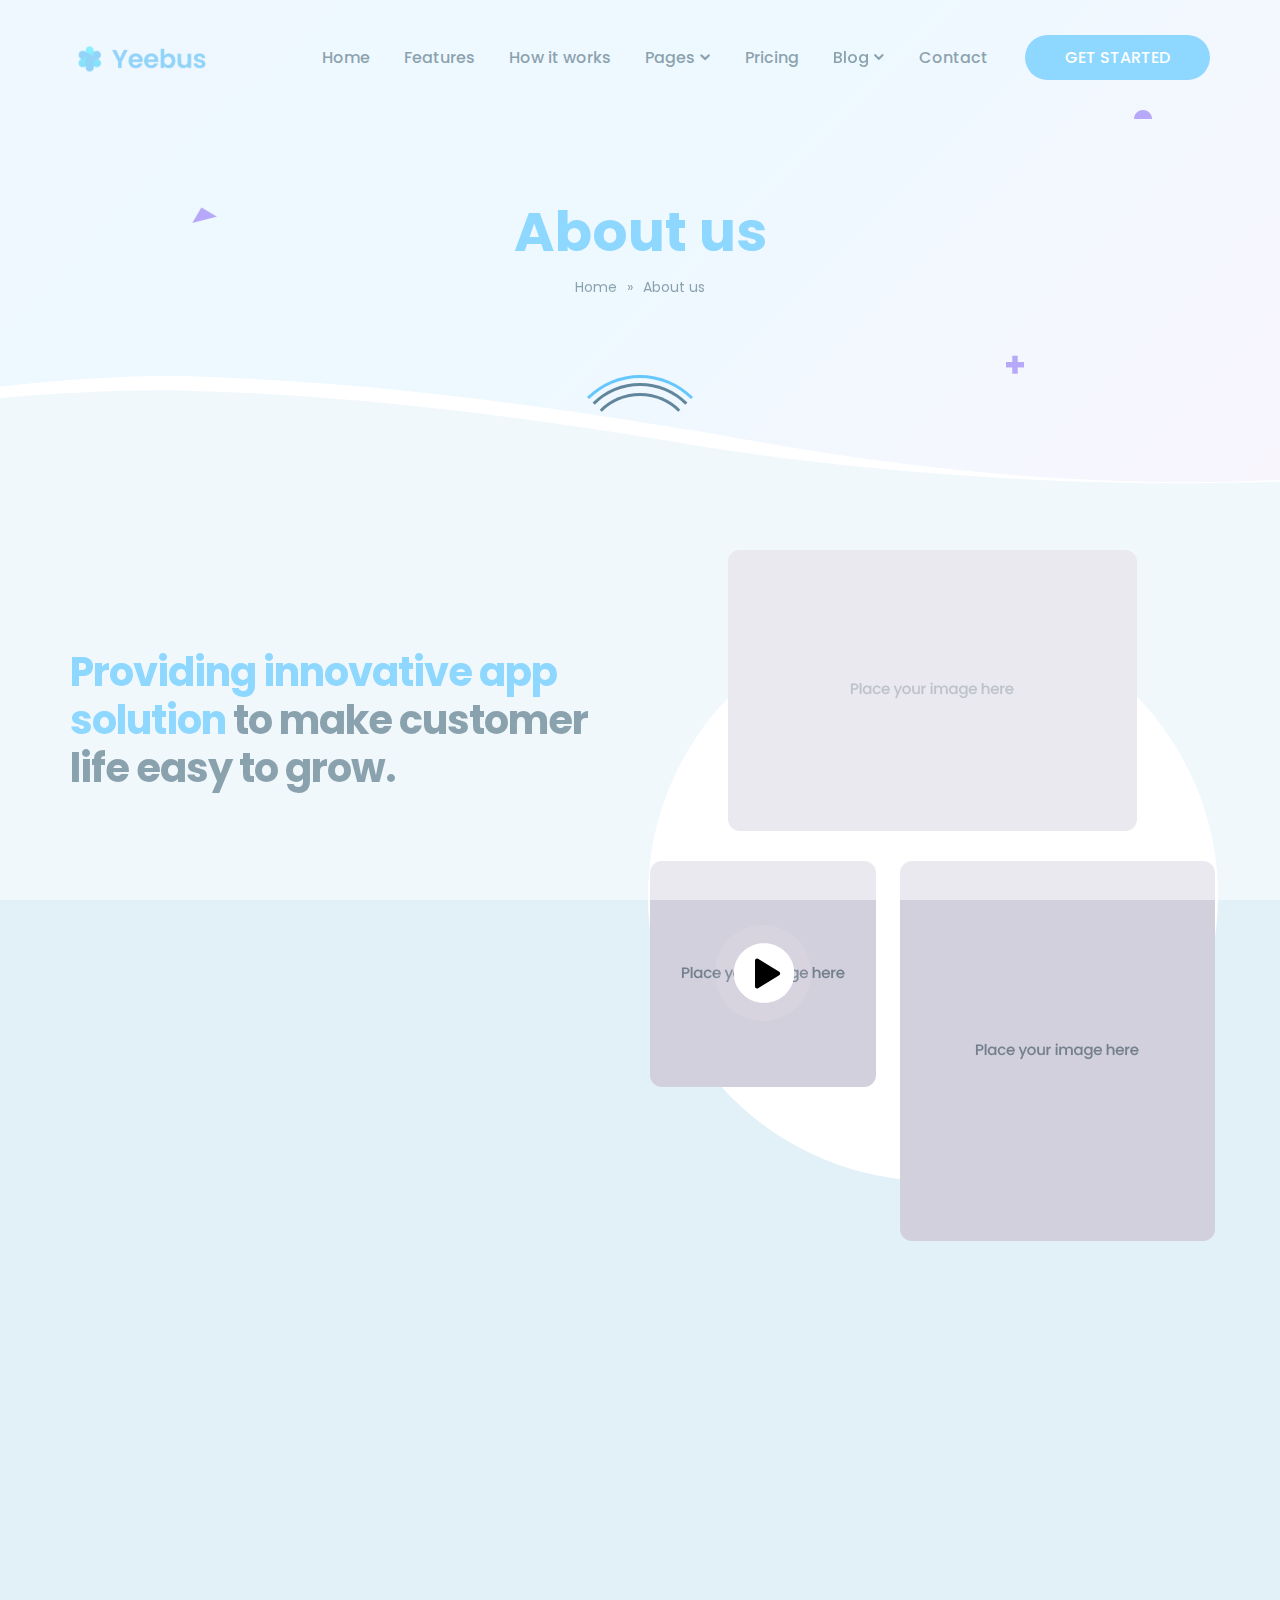
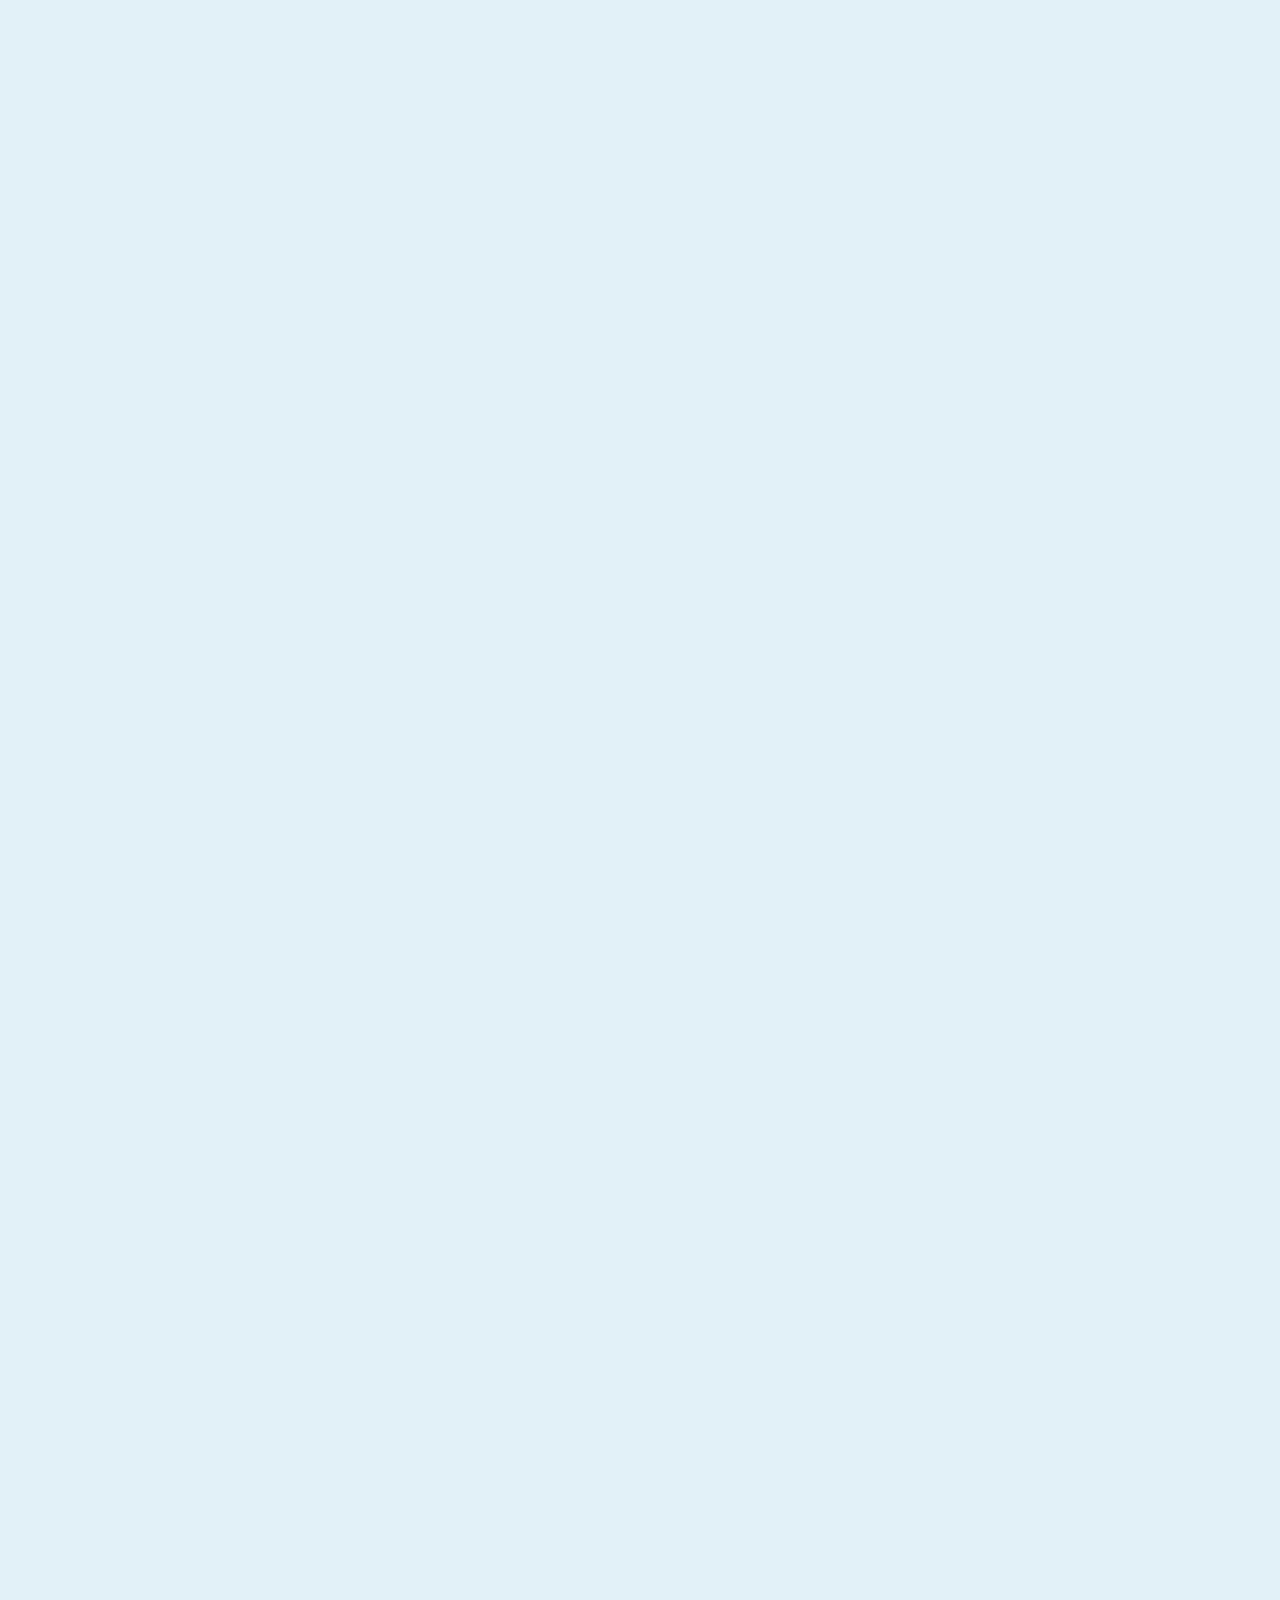
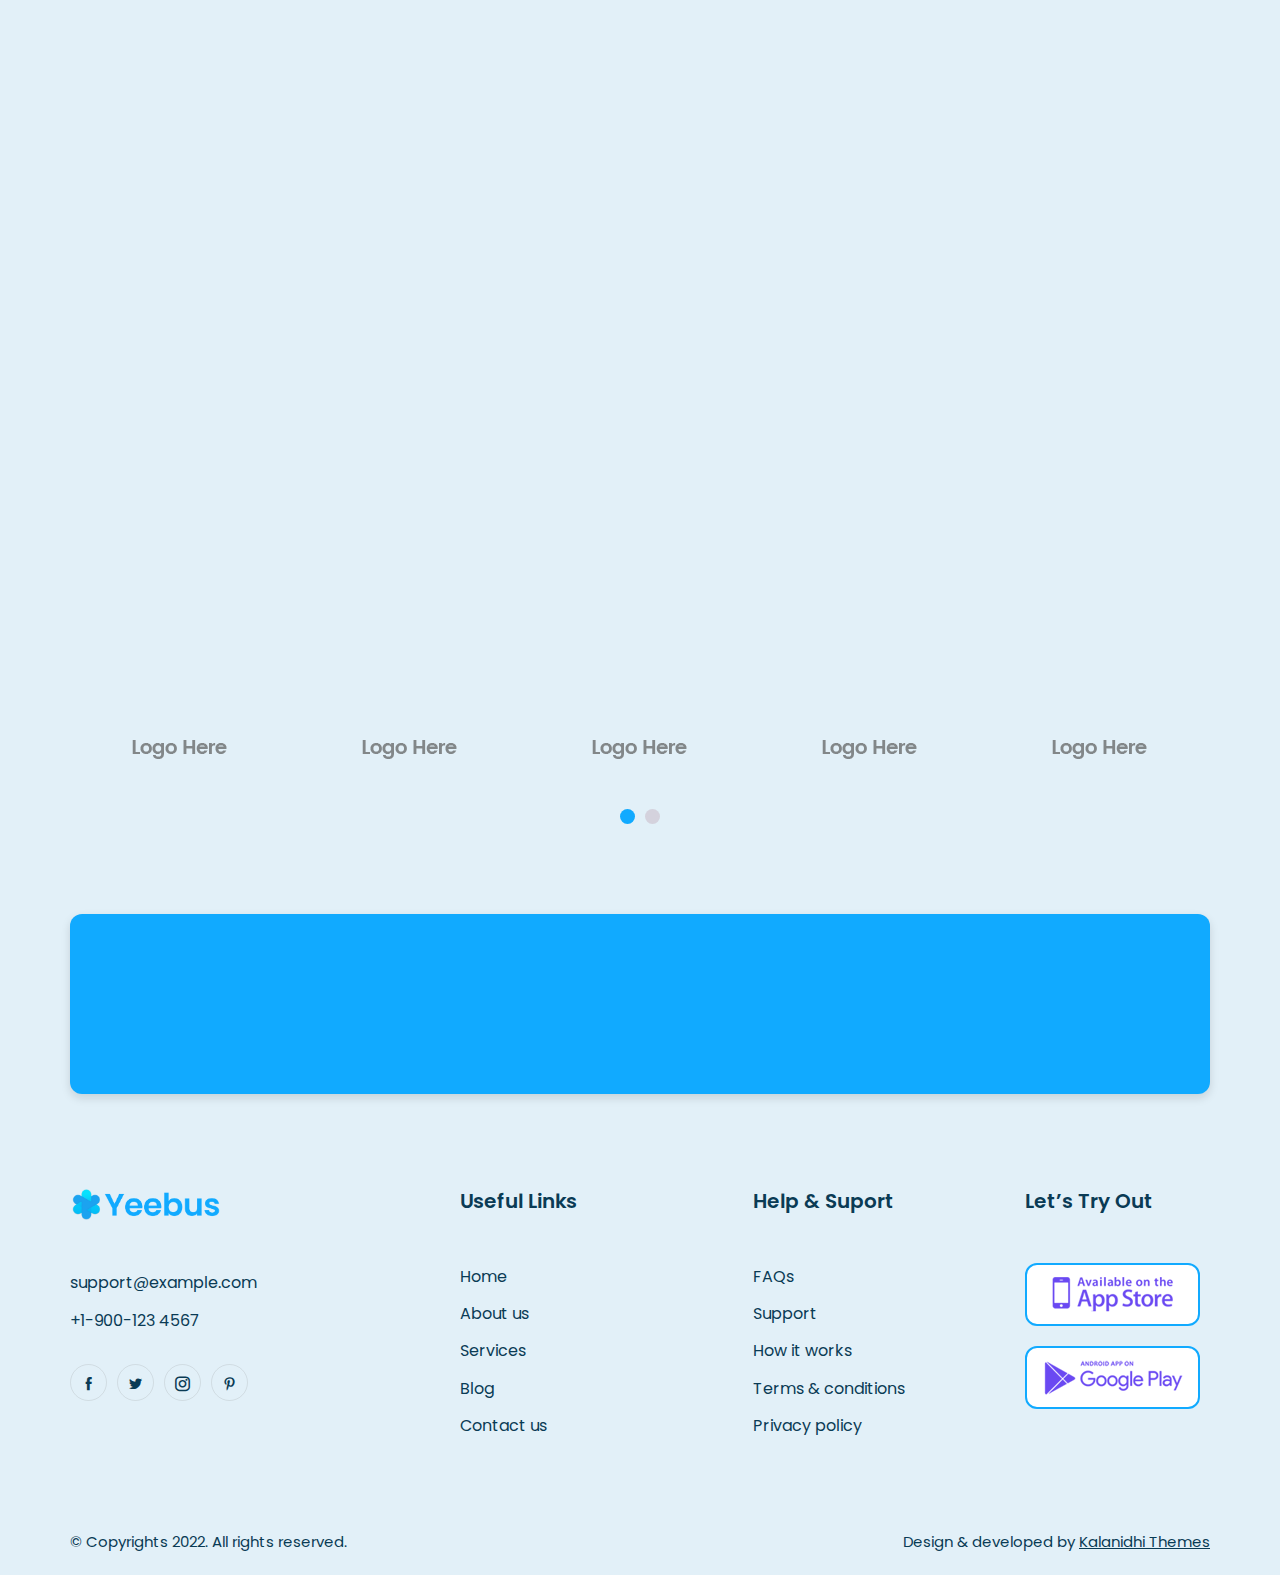
<file: yeebus-for-campus/about.html>
<!DOCTYPE html>
<html lang="en">

<head>

  <meta charset="UTF-8">
  <meta http-equiv="X-UA-Compatible" content="IE=edge">
  <meta name="viewport" content="width=device-width, initial-scale=1.0">
  <title>About Us</title>

  <!-- icofont-css-link -->
  <link rel="stylesheet" href="css/icofont.min.css">
  <!-- Owl-Carosal-Style-link -->
  <link rel="stylesheet" href="css/owl.carousel.min.css">
  <!-- Bootstrap-Style-link -->
  <link rel="stylesheet" href="css/bootstrap.min.css">
  <!-- Aos-Style-link -->
  <link rel="stylesheet" href="css/aos.css">
  <!-- Coustome-Style-link -->
  <link rel="stylesheet" href="css/style.css">
  <!-- Responsive-Style-link -->
  <link rel="stylesheet" href="css/responsive.css">
  <!-- Favicon -->
  <link rel="shortcut icon" href="images/favicon.png" type="image/x-icon">

</head>

<body>

  <!-- Page-wrapper-Start -->
  <div class="page_wrapper">

    <!-- Preloader -->
    <div id="preloader">
      <div id="loader"></div>
    </div>

    <!-- Header Start -->
    <header class="white_header">
      <!-- container start -->
      <div class="container">
        <!-- navigation bar -->
        <nav class="navbar navbar-expand-lg">
           <a class="navbar-brand" href="index.html">
            <img src="images/logo.png" alt="image">
          </a>
          <button class="navbar-toggler" type="button" data-toggle="collapse" data-target="#navbarSupportedContent"
            aria-controls="navbarSupportedContent" aria-expanded="false" aria-label="Toggle navigation">
            <span class="navbar-toggler-icon">
              <!-- <i class="icofont-navigation-menu ico_menu"></i> -->
              <div class="toggle-wrap">
                <span class="toggle-bar"></span>
              </div>
            </span>
          </button>

          <div class="collapse navbar-collapse" id="navbarSupportedContent">
            <ul class="navbar-nav ml-auto">
              <li class="nav-item active">
                <a class="nav-link" href="index.html">Home</a>
              </li>
              <li class="nav-item">
                <a class="nav-link" href="index.html#features">Features</a>
              </li>
              <li class="nav-item">
                <a class="nav-link" href="index.html#how_it_work">How it works</a>
              </li>
              
              <!-- secondery menu start -->
              <li class="nav-item has_dropdown">
                <a class="nav-link" href="#">Pages</a>
                <span class="drp_btn"><i class="icofont-rounded-down"></i></span>
                <div class="sub_menu">
                  <ul>
                    <li><a href="about.html">About Us</a></li>
                    <li><a href="reviews.html">Reviews</a></li>
                    <li><a href="contact.html">Contact Us</a></li>
                    <li><a href="faq.html">Faq</a></li>
                    <li><a href="sign-in.html">Sign In</a></li>
                    <li><a href="sign-up.html">Sign Up</a></li>
                    <li><a href="blog-list.html">Blog List</a></li>
                    <li><a href="blog-single.html">Blog Single</a></li>
                  </ul>
                </div>
              </li>
              <!-- secondery menu end -->

              <li class="nav-item">
                <a class="nav-link" href="pricing.html">Pricing</a>
              </li>
              
              <!-- secondery menu start -->
              <li class="nav-item has_dropdown">
                <a class="nav-link" href="#">Blog</a>
                <span class="drp_btn"><i class="icofont-rounded-down"></i></span>
                <div class="sub_menu">
                  <ul>
                    <li><a href="blog-list.html">Blog List</a></li>
                    <li><a href="blog-single.html">Blog Single</a></li>
                  </ul>
                </div>
              </li>
              <!-- secondery menu end -->
              
              <li class="nav-item">
                <a class="nav-link" href="contact.html">Contact</a>
              </li>
              <li class="nav-item">
                <a class="nav-link dark_btn" href="contact.html">GET STARTED</a>
              </li>
            </ul>
          </div>
        </nav>
        <!-- navigation end -->
      </div>
      <!-- container end -->
    </header>


    <!-- BredCrumb-Section -->
    <div class="bred_crumb">
      <div class="container">
        <!-- shape animation  -->
        <span class="banner_shape1"> <img src="images/banner-shape1.png" alt="image" > </span>
        <span class="banner_shape2"> <img src="images/banner-shape2.png" alt="image" > </span>
        <span class="banner_shape3"> <img src="images/banner-shape3.png" alt="image" > </span>

        <div class="bred_text">
          <h1>About us</h1>
          <ul>
            <li><a href="index.html">Home</a></li>
            <li><span>»</span></li>
            <li><a href="about.html">About us</a></li>
          </ul>
        </div>
      </div>
    </div>


    <!-- App-Solution-Section-Start -->
    <section class="row_am app_solution_section">
      <!-- container start -->
      <div class="container">
        <!-- row start -->
        <div class="row">
          <div class="col-lg-6">
            <!-- UI content -->
            <div class="app_text">
              <div class="section_title" data-aos="fade-up" data-aos-duration="1500" data-aos-delay="100">
                <h2><span>Providing innovative app solution</span> to make customer
                  life easy to grow.</h2>
              </div>
              <p data-aos="fade-up" data-aos-duration="1500">
                Lorem Ipsum is simply dummy text of the printing and type
                setting industry lorem Ipsum has been the industrys standard dummy text ever since the when an unknown
                printer took a galley of type and scrambled it to make a type specimen book. It has survived not only
                five centuries, but also the leap into electronic typesetting, remaining to make a type speci
                men book. It has survived essentially unchanged.
              </p>
              <p data-aos="fade-up" data-aos-duration="1500">
                Standard dummy text ever since the when an unknown printer took a galley of type and scrambled it to
                make a type specien book. It has survived not only five centuries, but also the leap into electronic
                typesetting.
              </p>
            </div>
          </div>
          <div class="col-lg-6">
            <div class="app_images" data-aos="fade-in" data-aos-duration="1500">
              <ul>
                <li><img src="images/abt_01.png" alt=""></li>
                <li>
                  <a class="popup-youtube play-button"
                    data-url="https://www.youtube.com/embed/tgbNymZ7vqY?autoplay=1&mute=1" data-toggle="modal"
                    data-target="#myModal" title="About Video">
                    <img src="images/abt_02.png" alt="">
                    <div class="waves-block">
                      <div class="waves wave-1"></div>
                      <div class="waves wave-2"></div>
                      <div class="waves wave-3"></div>
                    </div>
                    <span class="play_icon"><img src="images/play_black.png" alt="image"></span>
                  </a>
                </li>
                <li><img src="images/abt_03.png" alt=""></li>
              </ul>
            </div>
          </div>
        </div>
        <!-- row end -->
      </div>
      <!-- container end -->
    </section>
    <!-- App-Solution-Section-end -->


    <!-- Why we are section Start -->
    <section class="row_am why_we_section" data-aos="fade-in">
      <div class="why_inner">
        <div class="container">
          <div class="section_title" data-aos="fade-up" data-aos-duration="1500" data-aos-delay="100">
            <h2><span>Why we are different</span> from others!</h2>
            <p>Lorem Ipsum is simply dummy text of the printing and typese tting <br> indus orem Ipsum has beenthe standard
              dummy.</p>
          </div>
          <div class="row">
            <div class="col-md-6 col-lg-3">
              <div class="why_box" data-aos="fade-up" data-aos-duration="1500" data-aos-delay="100">
                <div class="icon">
                  <img src="images/secure.png" alt="image">
                </div>
                <div class="text">
                  <h3>Secure code</h3>
                  <p>Lorem Ipsum is simply dummy text of the printing and type
                    setting indus ideas.
                  </p>
                </div>
              </div>
            </div>
            <div class="col-md-6 col-lg-3">
              <div class="why_box" data-aos="fade-up" data-aos-duration="1500" data-aos-delay="200">
                <div class="icon">
                  <img src="images/abt_functional.png" alt="image">
                </div>
                <div class="text">
                  <h3>Fully functional</h3>
                  <p>Simply dummy text of the printing and typesetting indus lorem Ipsum is dummy.</p>
                </div>
              </div>
            </div>
            <div class="col-md-6 col-lg-3">
              <div class="why_box" data-aos="fade-up" data-aos-duration="1500" data-aos-delay="300">
                <div class="icon">
                  <img src="images/communication.png" alt="image">
                </div>
                <div class="text">
                  <h3>Best communication</h3>
                  <p>Lorem Ipsum is simply dummy text of the printing and type
                    setting indus ideas.
                  </p>
                </div>
              </div>
            </div>
            <div class="col-md-6 col-lg-3">
              <div class="why_box" data-aos="fade-up" data-aos-duration="1500" data-aos-delay="400">
                <div class="icon">
                  <img src="images/abt_support.png" alt="image">
                </div>
                <div class="text">
                  <h3>24-7 Support</h3>
                  <p>Simply dummy text of the printing and typesetting indus lorem Ipsum is dummy.</p>
                </div>
              </div>
            </div>
          </di>
        </div>
      </div>
    </section>


    <!-- About-App-Section-Start -->
    <section class="row_am about_app_section about_page_sectino">
      <!-- container start -->
      <div class="container">
        <!-- row start -->
        <div class="row">
          <div class="col-lg-6">
            <!-- about images -->
            <div class="abt_img" data-aos="fade-in" data-aos-duration="1500">
                <img src="images/about_main.png" alt="image">
            </div>
          </div>
          <div class="col-lg-6">
            <!-- about text -->
            <div class="about_text">
              <div class="section_title" data-aos="fade-up" data-aos-duration="1500" data-aos-delay="100">
                <!-- h2 --> 
                <h2> <span>We focus on quality,</span> never
                  focus on quantity</h2>
                <!-- p -->
                <p>
                  Lorem Ipsum is simply dummy text of the printing and typesetting industry lorem Ipsum has been the industrys standard dummy text ever since the when an unknown printer took a galley of type and.
                </p>
              </div>
              <!-- UL -->
              <ul class="app_statstic" id="counter" data-aos="fade-in" data-aos-duration="1500">
                <li>
                  <div class="icon">
                    <img src="images/download.png" alt="image">
                  </div>
                  <div class="text">
                    <p><span class="counter-value" data-count="17">0</span><span>M+</span></p>
                    <p>Download</p>
                  </div>
                </li>
                <li>
                  <div class="icon">
                    <img src="images/followers.png" alt="image">
                  </div>
                  <div class="text">
                    <p><span class="counter-value" data-count="08">0 </span><span>M+</span></p>
                    <p>Followers</p>
                  </div>
                </li>
                <li>
                  <div class="icon">
                    <img src="images/reviews.png" alt="image">
                  </div>
                  <div class="text">
                    <p><span class="counter-value" data-count="2300">1500</span><span>+</span></p>
                    <p>Reviews</p>
                  </div>
                </li>
                <li>
                  <div class="icon">
                    <img src="images/countries.png" alt="image">
                  </div>
                  <div class="text">
                    <p><span class="counter-value" data-count="150">0</span><span>+</span></p>
                    <p>Countries</p>
                  </div>
                </li>
              </ul>
              <!-- UL end -->
            </div>
          </div>
        </div>
        <!-- row end -->
      </div>
      <!-- container end -->
    </section>
    <!-- About-App-Section-end -->


    <!--Experts Team Section Start  -->
    <section class="row_am experts_team_section">
      <div class="container">
        <div class="section_title" data-aos="fade-up" data-aos-duration="1500" data-aos-delay="100">
          <!-- h2 --> 
          <h2> Meet our <span> experts </span></h2>
          <!-- p -->
          <p>
            Lorem Ipsum is simply dummy text of the printing and typese tting <br> indus orem Ipsum has beenthe standard dummy.
          </p>
        </div>
        <div class="row">
          <div class="col-md-6 col-lg-3"  data-aos="fade-up" data-aos-duration="1500" data-aos-delay="100">
            <div class="experts_box">
              <img src="images/experts_01.png" alt="image">
              <div class="text">
                <h3>Steav Joe</h3>
                <span>CEO & Co-Founder</span>
                <ul class="social_media">
                  <li><a href="#"><i class="icofont-facebook"></i></a></li>
                  <li><a href="#"><i class="icofont-twitter"></i></a></li>
                  <li><a href="#"><i class="icofont-instagram"></i></a></li>
                </ul>
              </div>
            </div>
          </div>
          <div class="col-md-6 col-lg-3"  data-aos="fade-up" data-aos-duration="1500" data-aos-delay="200">
            <div class="experts_box">
              <img src="images/experts_02.png" alt="image">
              <div class="text">
                <h3>Mark Dele</h3>
                <span>Co-Founder</span>
                <ul class="social_media">
                  <li><a href="#"><i class="icofont-facebook"></i></a></li>
                  <li><a href="#"><i class="icofont-twitter"></i></a></li>
                  <li><a href="#"><i class="icofont-instagram"></i></a></li>
                </ul>
              </div>
            </div>
          </div>
          <div class="col-md-6 col-lg-3"  data-aos="fade-up" data-aos-duration="1500" data-aos-delay="300">
            <div class="experts_box">
              <img src="images/experts_03.png" alt="image">
              <div class="text">
                <h3>Jolley Sihe</h3>
                <span>Business Developer</span>
                <ul class="social_media">
                  <li><a href="#"><i class="icofont-facebook"></i></a></li>
                  <li><a href="#"><i class="icofont-twitter"></i></a></li>
                  <li><a href="#"><i class="icofont-instagram"></i></a></li>
                </ul>
              </div>
            </div>
          </div>
          <div class="col-md-6 col-lg-3"  data-aos="fade-up" data-aos-duration="1500" data-aos-delay="400">
            <div class="experts_box">
              <img src="images/experts_04.png" alt="image">
              <div class="text">
                <h3>Rimy Nail</h3>
                <span>Marketing & Sales</span>
                <ul class="social_media">
                  <li><a href="#"><i class="icofont-facebook"></i></a></li>
                  <li><a href="#"><i class="icofont-twitter"></i></a></li>
                  <li><a href="#"><i class="icofont-instagram"></i></a></li>
                </ul>
              </div>
            </div>
          </div>
        </div>
      </div>
    </section>


    <!-- Query Section Start -->
    <section class="row_am query_section">
      <div class="query_inner" data-aos="fade-in" data-aos-duration="1500">
          <div class="container">
            <!-- shape animation  -->
            <span class="banner_shape1"> <img src="images/banner-shape1.png" alt="image" > </span>
            <span class="banner_shape2"> <img src="images/banner-shape2.png" alt="image" > </span>
            <span class="banner_shape3"> <img src="images/banner-shape3.png" alt="image" > </span>
        
              <div class="section_title">
                  <h2>Have any query about ?</h2>
                  <p>Lorem Ipsum is simply dummy text of the printing and typese tting <br> indus orem Ipsum has beenthe standard dummy.</p>
              </div>
              <a href="#" class="btn white_btn">CONTACT US NOW</a>
          </div>
      </div>
    </section>


    <!-- Trusted Section start -->
    <section class="row_am trusted_section mt-0 about_trust_section">
      <!-- container start -->
      <div class="container">
        <div class="section_title" data-aos="fade-up" data-aos-duration="1500" data-aos-delay="100">
          <!-- h2 -->
          <h2>Trusted by <span>150+</span> companies</h2>
          <!-- p -->
          <p>Lorem Ipsum is simply dummy text of the printing and typese tting <br> indus orem Ipsum has beenthe
            standard dummy.</p>
        </div>

        <!-- logos slider start -->
        <div class="company_logos">
          <div id="company_slider" class="owl-carousel owl-theme">
            <div class="item">
              <div class="logo">
                <img src="images/paypal.png" alt="image">
              </div>
            </div>
            <div class="item">
              <div class="logo">
                <img src="images/spoty.png" alt="image">
              </div>
            </div>
            <div class="item">
              <div class="logo">
                <img src="images/shopboat.png" alt="image">
              </div>
            </div>
            <div class="item">
              <div class="logo">
                <img src="images/slack.png" alt="image">
              </div>
            </div>
            <div class="item">
              <div class="logo">
                <img src="images/envato.png" alt="image">
              </div>
            </div>
            <div class="item">
              <div class="logo">
                <img src="images/paypal.png" alt="image">
              </div>
            </div>
            <div class="item">
              <div class="logo">
                <img src="images/spoty.png" alt="image">
              </div>
            </div>
            <div class="item">
              <div class="logo">
                <img src="images/shopboat.png" alt="image">
              </div>
            </div>
          </div>
        </div>
        <!-- logos slider end -->
      </div>
      <!-- container end -->
    </section>
    <!-- Trusted Section ends -->


    <!-- News-Letter-Section-Start -->
    <section class="newsletter_section">
      <!-- container start -->
      <div class="container">
        <div class="newsletter_box">
          <div class="section_title" data-aos="fade-in" data-aos-duration="1500" data-aos-delay="100">
            <!-- h2 -->
            <h2>Subscribe newsletter</h2>
            <!-- p -->
            <p>Be the first to recieve all latest post in your inbox</p>
          </div>
          <form action="" data-aos="fade-in" data-aos-duration="1500" data-aos-delay="100">
            <div class="form-group">
              <input type="email" class="form-control" placeholder="Enter your email">
            </div>
            <div class="form-group">
              <button class="btn">SUBMIT</button>
            </div>
          </form>
        </div>
      </div>
      <!-- container end -->
    </section>
    <!-- News-Letter-Section-end -->


    <!-- Footer-Section start -->
    <footer>
      <div class="top_footer has_bg">
        <!-- container start -->
        <div class="container">
          <!-- row start -->
          <div class="row">
            <!-- footer link 1 -->
            <div class="col-lg-4 col-md-6 col-12">
              <div class="abt_side">
                <div class="logo"> <img src="images/footer_logo.png" alt="image"></div>
                <ul>
                  <li><a href="#">support@example.com</a></li>
                  <li><a href="#">+1-900-123 4567</a></li>
                </ul>
                <ul class="social_media">
                  <li><a href="#"><i class="icofont-facebook"></i></a></li>
                  <li><a href="#"><i class="icofont-twitter"></i></a></li>
                  <li><a href="#"><i class="icofont-instagram"></i></a></li>
                  <li><a href="#"><i class="icofont-pinterest"></i></a></li>
                </ul>
              </div>
            </div>

            <!-- footer link 2 -->
            <div class="col-lg-3 col-md-6 col-12">
              <div class="links">
                <h3>Useful Links</h3>
                <ul>
                  <li><a href="index.html">Home</a></li>
                  <li><a href="#">About us</a></li>
                  <li><a href="#">Services</a></li>
                  <li><a href="#">Blog</a></li>
                  <li><a href="#">Contact us</a></li>
                </ul>
              </div>
            </div>

            <!-- footer link 3 -->
            <div class="col-lg-3 col-md-6 col-12">
              <div class="links">
                <h3>Help & Suport</h3>
                <ul>
                  <li><a href="#">FAQs</a></li>
                  <li><a href="#">Support</a></li>
                  <li><a href="#">How it works</a></li>
                  <li><a href="#">Terms & conditions</a></li>
                  <li><a href="#">Privacy policy</a></li>
                </ul>
              </div>
            </div>

            <!-- footer link 4 -->
            <div class="col-lg-2 col-md-6 col-12">
              <div class="try_out">
                <h3>Let’s Try Out</h3>
                <ul class="app_btn">
                  <li>
                    <a href="#">
                      <img src="images/appstore_blue.png" alt="image">
                    </a>
                  </li>
                  <li>
                    <a href="#">
                      <img src="images/googleplay_blue.png" alt="image">
                    </a>
                  </li>
                </ul>
              </div>
            </div>
          </div>
          <!-- row end -->
        </div>
        <!-- container end -->
      </div>

      <!-- last footer -->
      <div class="bottom_footer">
        <!-- container start -->
        <div class="container">
          <!-- row start -->
          <div class="row">
            <div class="col-md-6">
              <p>© Copyrights 2022. All rights reserved.</p>
            </div>
            <div class="col-md-6">
              <p class="developer_text">Design & developed by <a href="https://themeforest.net/user/kalanidhithemes" target="blank">Kalanidhi Themes</a></p>
            </div>
          </div>
          <!-- row end -->
        </div>
        <!-- container end -->
      </div>

      <!-- go top button -->
      <div class="go_top">
        <span><img src="images/go_top.png" alt="image"></span>
      </div>
    </footer>
    <!-- Footer-Section end -->

    <!-- VIDEO MODAL -->
    <div class="modal fade youtube-video" id="myModal" tabindex="-1" role="dialog" aria-labelledby="myModalLabel">
      <div class="modal-dialog" role="document">
        <div class="modal-content">
          <button id="close-video" type="button" class="button btn btn-default text-right" data-dismiss="modal">
            <i class="icofont-close-line-circled"></i>
          </button>
          <div class="modal-body">
            <div id="video-container" class="video-container">
              <iframe id="youtubevideo" src="" width="640" height="360" frameborder="0" allowfullscreen></iframe>
            </div>
          </div>
          <div class="modal-footer">
          </div>
        </div>
      </div>
    </div>


  </div>
  <!-- Page-wrapper-End -->

  <!-- Jquery-js-Link -->
  <script src="js/jquery.js"></script>
  <!-- owl-js-Link -->
  <script src="js/owl.carousel.min.js"></script>
  <!-- bootstrap-js-Link -->
  <script src="js/bootstrap.min.js"></script>
  <!-- aos-js-Link -->
  <script src="js/aos.js"></script>
  <!-- main-js-Link -->
  <script src="js/main.js"></script>

</body>

</html>
</file>
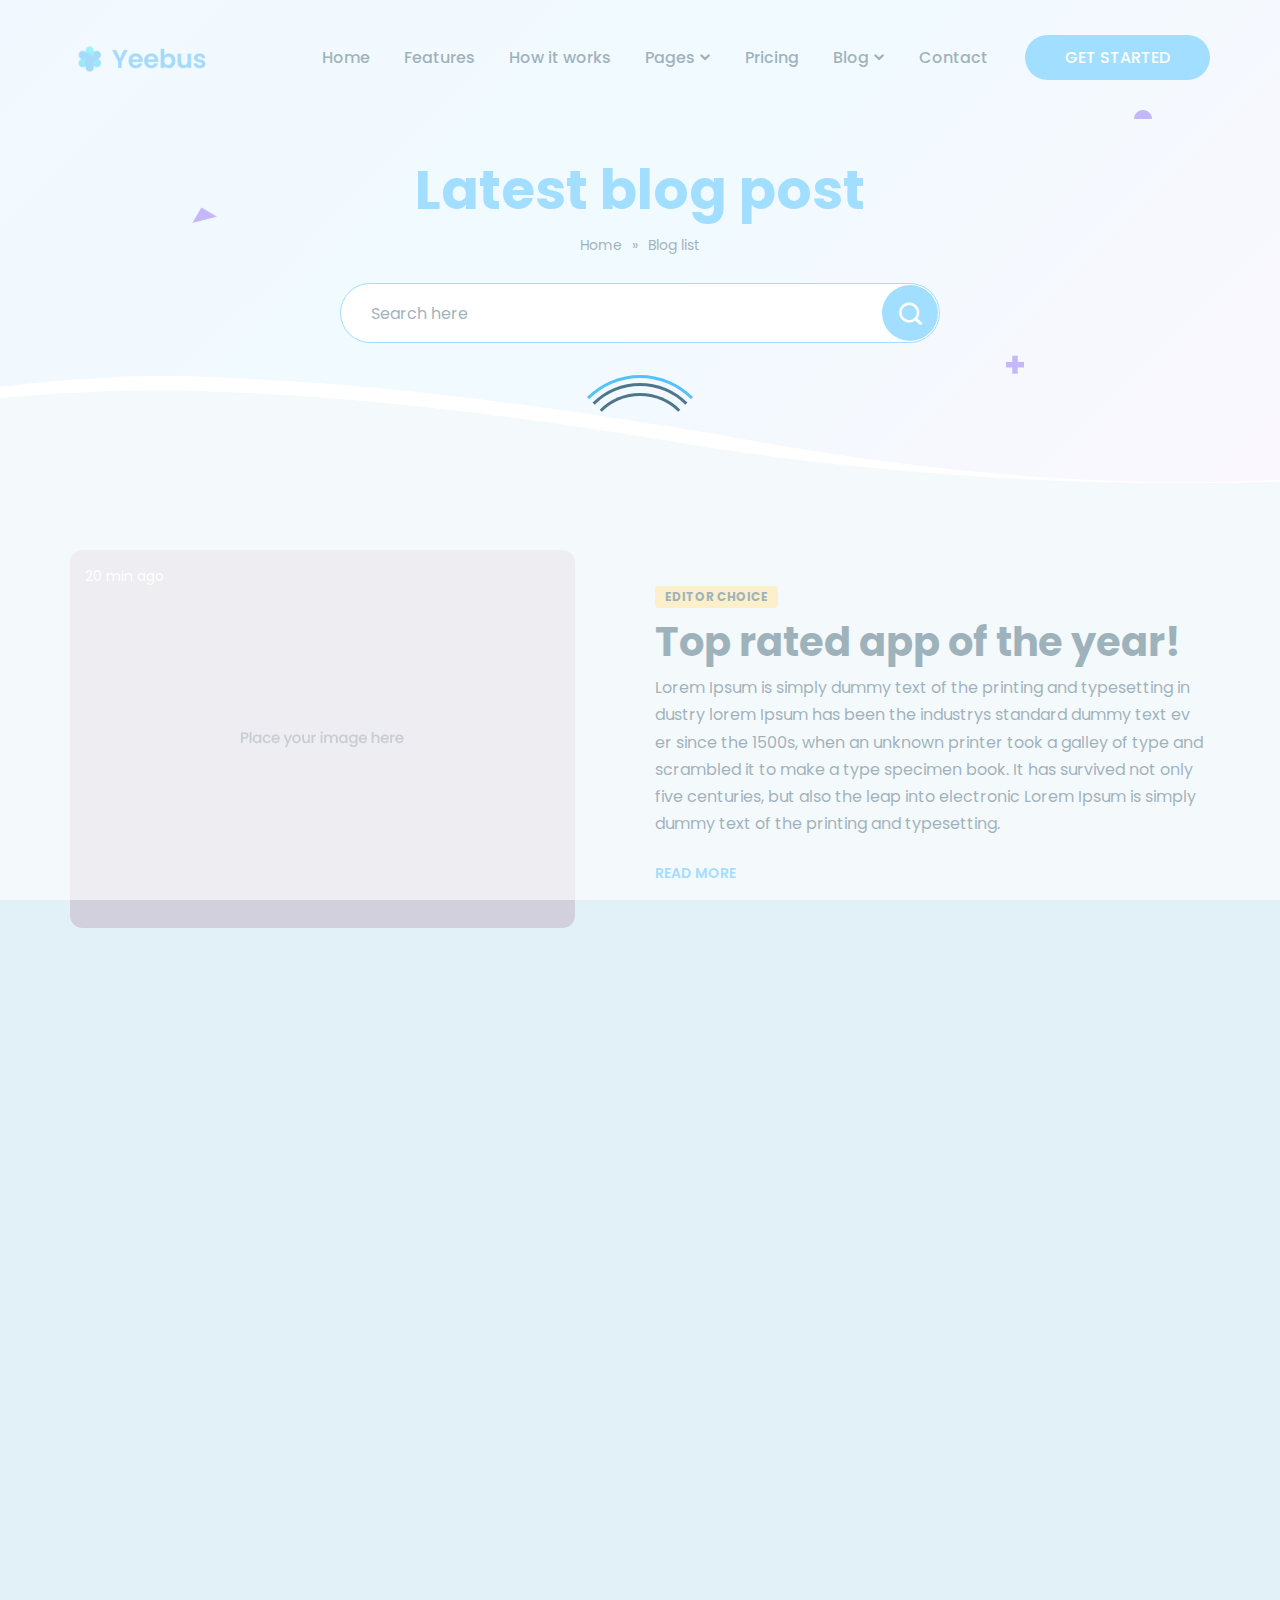
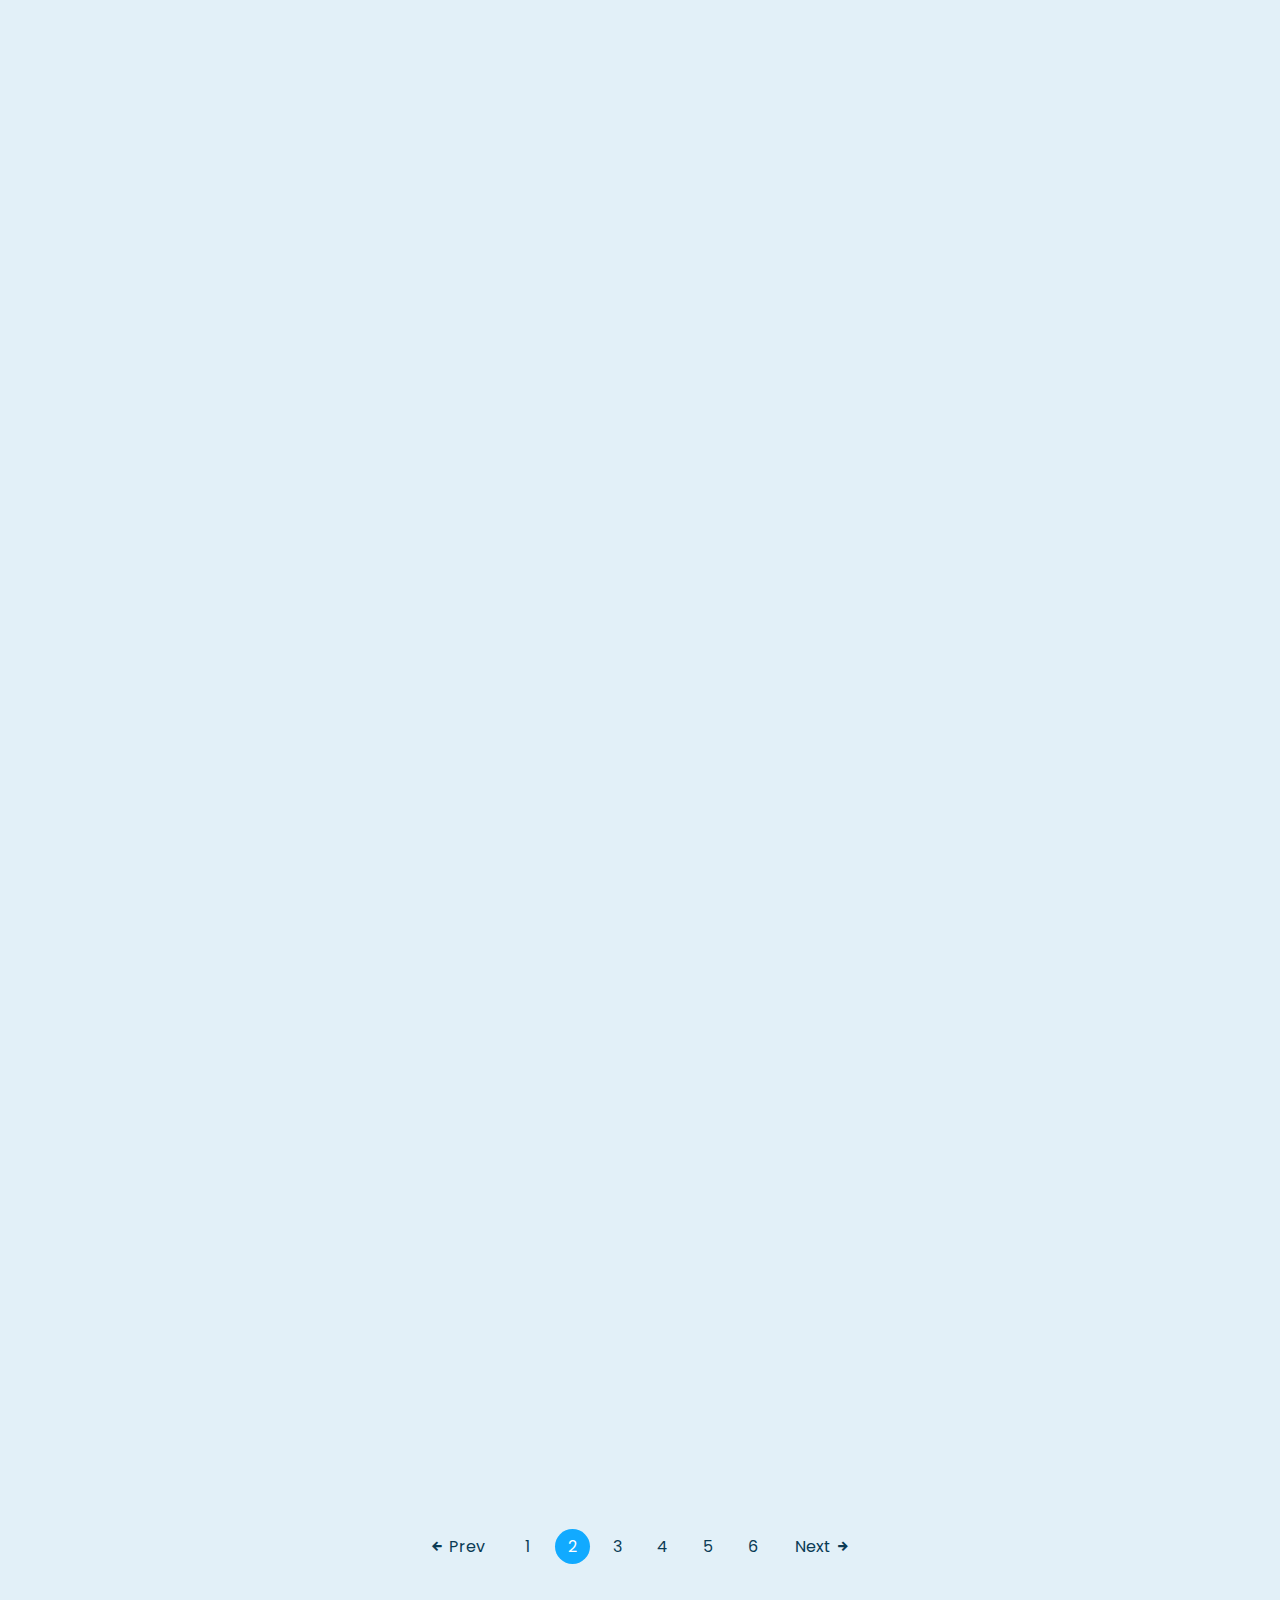
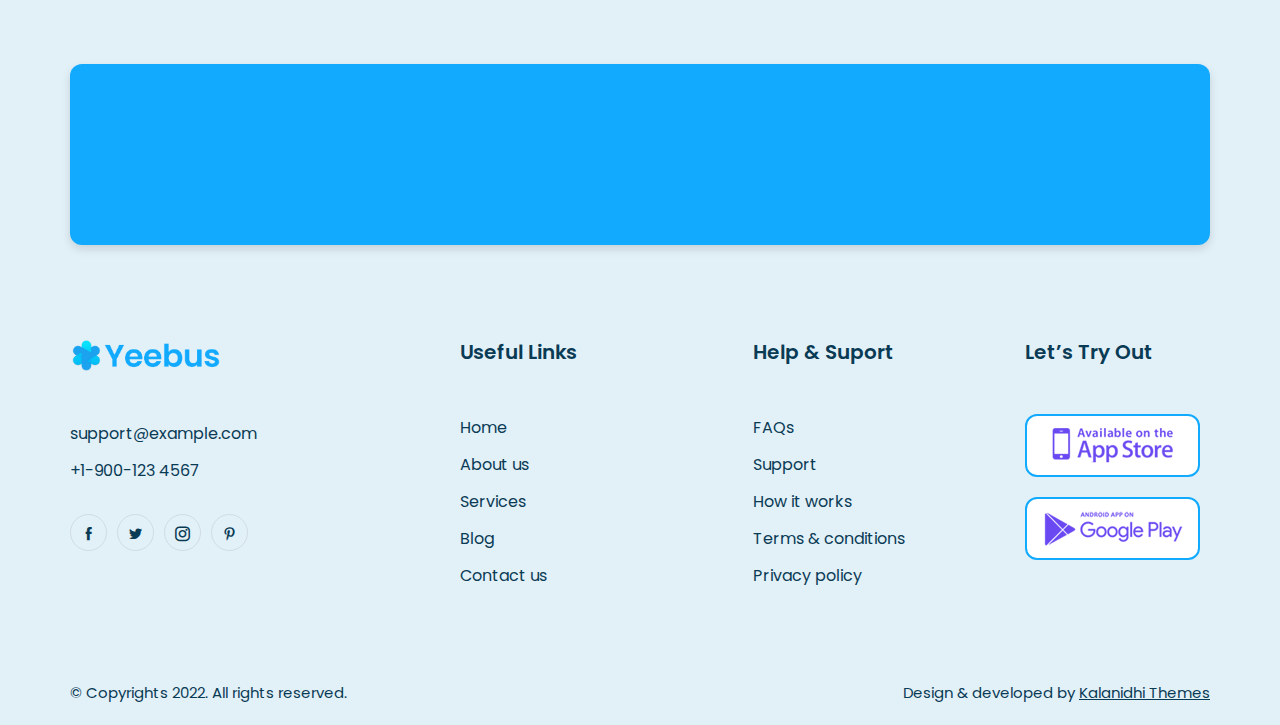
<file: yeebus-for-campus/blog-list.html>
<!DOCTYPE html>
<html lang="en">

<head>

  <meta charset="UTF-8">
  <meta http-equiv="X-UA-Compatible" content="IE=edge">
  <meta name="viewport" content="width=device-width, initial-scale=1.0">
  <title>Latest blog post</title>

  <!-- icofont-css-link -->
  <link rel="stylesheet" href="css/icofont.min.css">
  <!-- Owl-Carosal-Style-link -->
  <link rel="stylesheet" href="css/owl.carousel.min.css">
  <!-- Bootstrap-Style-link -->
  <link rel="stylesheet" href="css/bootstrap.min.css">
  <!-- Aos-Style-link -->
  <link rel="stylesheet" href="css/aos.css">
  <!-- Coustome-Style-link -->
  <link rel="stylesheet" href="css/style.css">
  <!-- Responsive-Style-link -->
  <link rel="stylesheet" href="css/responsive.css">
  <!-- Favicon -->
  <link rel="shortcut icon" href="images/favicon.png" type="image/x-icon">

</head>

<body>

  <!-- Page-wrapper-Start -->
  <div class="page_wrapper">

    <!-- Preloader -->
    <div id="preloader">
      <div id="loader"></div>
    </div>

    <!-- Header Start -->
    <header class="white_header">
      <!-- container start -->
      <div class="container">
        <!-- navigation bar -->
        <nav class="navbar navbar-expand-lg">
           <a class="navbar-brand" href="index.html">
            <img src="images/logo.png" alt="image">
          </a>
          <button class="navbar-toggler" type="button" data-toggle="collapse" data-target="#navbarSupportedContent"
            aria-controls="navbarSupportedContent" aria-expanded="false" aria-label="Toggle navigation">
            <span class="navbar-toggler-icon">
              <!-- <i class="icofont-navigation-menu ico_menu"></i> -->
              <div class="toggle-wrap">
                <span class="toggle-bar"></span>
              </div>
            </span>
          </button>

          <div class="collapse navbar-collapse" id="navbarSupportedContent">
            <ul class="navbar-nav ml-auto">
              <li class="nav-item active">
                <a class="nav-link" href="index.html">Home</a>
              </li>
              <li class="nav-item">
                <a class="nav-link" href="index.html#features">Features</a>
              </li>
              <li class="nav-item">
                <a class="nav-link" href="index.html#how_it_work">How it works</a>
              </li>
              
              <!-- secondery menu start -->
              <li class="nav-item has_dropdown">
                <a class="nav-link" href="#">Pages</a>
                <span class="drp_btn"><i class="icofont-rounded-down"></i></span>
                <div class="sub_menu">
                  <ul>
                    <li><a href="about.html">About Us</a></li>
                    <li><a href="reviews.html">Reviews</a></li>
                    <li><a href="contact.html">Contact Us</a></li>
                    <li><a href="faq.html">Faq</a></li>
                    <li><a href="sign-in.html">Sign In</a></li>
                    <li><a href="sign-up.html">Sign Up</a></li>
                    <li><a href="blog-list.html">Blog List</a></li>
                    <li><a href="blog-single.html">Blog Single</a></li>
                  </ul>
                </div>
              </li>
              <!-- secondery menu end -->

              <li class="nav-item">
                <a class="nav-link" href="pricing.html">Pricing</a>
              </li>

              <!-- secondery menu start -->
              <li class="nav-item has_dropdown">
                <a class="nav-link" href="#">Blog</a>
                <span class="drp_btn"><i class="icofont-rounded-down"></i></span>
                <div class="sub_menu">
                  <ul>
                    <li><a href="blog-list.html">Blog List</a></li>
                    <li><a href="blog-single.html">Blog Single</a></li>
                  </ul>
                </div>
              </li>
              <!-- secondery menu end -->

              <li class="nav-item">
                <a class="nav-link" href="contact.html">Contact</a>
              </li>
              <li class="nav-item">
                <a class="nav-link dark_btn" href="contact.html">GET STARTED</a>
              </li>
            </ul>
          </div>
        </nav>
        <!-- navigation end -->
      </div>
      <!-- container end -->
    </header>


    <!-- BredCrumb-Section -->
    <div class="bred_crumb">
      <div class="container">
        <!-- shape animation  -->
        <span class="banner_shape1"> <img src="images/banner-shape1.png" alt="image" > </span>
        <span class="banner_shape2"> <img src="images/banner-shape2.png" alt="image" > </span>
        <span class="banner_shape3"> <img src="images/banner-shape3.png" alt="image" > </span>

        <div class="bred_text">
          <h1>Latest blog post</h1>
          <ul>
            <li><a href="index.html">Home</a></li>
            <li><span>»</span></li>
            <li><a href="blog-list.html">Blog list</a></li>
          </ul>
          <div class="search_bar">
            <form action="">
                <div class="form-group">
                    <input type="text" placeholder="Search here" class="form-control">
                    <button class="btn" type="submit"><i class="icofont-search-1"></i></button>
                </div>
            </form>
          </div>
        </div>
      </div>
    </div>


    <!-- Blog-Detail-Section-Start -->
    <section class="row_am blog_list_main">
      <!-- container start -->
      <div class="container">
        <!-- row start -->
        <div class="row">
          <div class="col-lg-6" data-aos="fade-in" data-aos-duration="1500">
            <div class="blog_img">
                <img src="images/blod-detail.png" alt="image">
                <span>20 min ago</span>
            </div>
          </div>
          <div class="col-lg-6">
              <div class="blog_text">
                <span class="choice_badge">EDITOR CHOICE</span>
                <div class="section_title">
                  <h2>Top rated app of the year!</h2>
                  <p>Lorem Ipsum is simply dummy text of the printing and typesetting in
                    dustry lorem Ipsum has been the industrys standard dummy text ev
                    er since the 1500s, when an unknown printer took a galley of type and scrambled it to make a type specimen book. It has survived not only five centuries, but also the leap into electronic Lorem Ipsum is simply dummy text of the printing and typesetting.</p>
                    <a href="blog-single.html">READ MORE</a>
                </div>
              </div>
          </div>
        </div>
        <!-- row end -->
      </div>
      <!-- container end -->
    </section>
    <!-- Blog-Detail-Section-end -->

    <!-- Story-Section-Start -->
    <section class="row_am latest_story blog_list_story" id="blog">
      <!-- container start -->
      <div class="container">
          <!-- row start -->
          <div class="row">
            <!-- story -->
            <div class="col-md-4">
                <div class="story_box" data-aos="fade-up" data-aos-duration="1500">
                    <div class="story_img">
                      <img src="images/story01.png" alt="image" >
                      <span>45 min ago</span>
                    </div>
                    <div class="story_text">
                        <h3>Cool features added!</h3>
                        <p>Lorem Ipsum is simply dummy text of the printing and typesetting 
                          industry lorem Ipsum has.</p>
                        <a href="blog-single.html">READ MORE</a>
                    </div>
                </div>
            </div>

            <!-- story -->
            <div class="col-md-4">
                <div class="story_box" data-aos="fade-up" data-aos-duration="1500">
                    <div class="story_img">
                      <img src="images/story02.png" alt="image" >
                      <span>45 min ago</span>
                    </div>
                    <div class="story_text">
                          <h3>Top rated app! Yupp.</h3>
                        <p>Simply dummy text of the printing and typesetting industry lorem Ipsum has Lorem Ipsum is.</p>
                        <a href="blog-single.html">READ MORE</a>
                    </div>
                </div>
            </div>

            <!-- story -->
            <div class="col-md-4">
                <div class="story_box" data-aos="fade-up" data-aos-duration="1500">
                    <div class="story_img">
                      <img src="images/story03.png" alt="image" >
                      <span>45 min ago</span>
                    </div>
                    <div class="story_text">
                          <h3>Creative ideas on app.</h3>
                        <p>Printing and typesetting industry lorem Ipsum has Lorem simply dummy text of the.</p>
                        <a href="blog-single.html">READ MORE</a>
                    </div>
                </div>
            </div>
           
            <!-- story -->
            <div class="col-md-4">
                <div class="story_box" data-aos="fade-up" data-aos-duration="1500">
                    <div class="story_img">
                      <img src="images/story04.png" alt="image" >
                      <span>45 min ago</span>
                    </div>
                    <div class="story_text">
                        <h3>Excellence UI design</h3>
                        <p>Lorem Ipsum is simply dummy text of the printing and typesetting 
                          industry lorem Ipsum has.</p>
                        <a href="blog-single.html">READ MORE</a>
                    </div>
                </div>
            </div>

            <!-- story -->
            <div class="col-md-4">
                <div class="story_box" data-aos="fade-up" data-aos-duration="1500">
                    <div class="story_img">
                      <img src="images/story05.png" alt="image" >
                      <span>45 min ago</span>
                    </div>
                    <div class="story_text">
                          <h3>Quick and easy Search</h3>
                        <p>Simply dummy text of the printing and typesetting industry lorem Ipsum has Lorem Ipsum is.</p>
                        <a href="blog-single.html">READ MORE</a>
                    </div>
                </div>
            </div>

            <!-- story -->
            <div class="col-md-4">
                <div class="story_box" data-aos="fade-up" data-aos-duration="1500">
                    <div class="story_img">
                      <img src="images/story06.png" alt="image" >
                      <span>45 min ago</span>
                    </div>
                    <div class="story_text">
                          <h3>Chat function eded</h3>
                        <p>Printing and typesetting industry lorem Ipsum has Lorem simply dummy text of the.</p>
                        <a href="blog-single.html">READ MORE</a>
                    </div>
                </div>
            </div>

            <!-- story -->
            <div class="col-md-4">
                <div class="story_box" data-aos="fade-up" data-aos-duration="1500">
                    <div class="story_img">
                      <img src="images/story07.png" alt="image" >
                      <span>45 min ago</span>
                    </div>
                    <div class="story_text">
                        <h3>Cool features added!</h3>
                        <p>Lorem Ipsum is simply dummy text of the printing and typesetting 
                          industry lorem Ipsum has.</p>
                        <a href="blog-single.html">READ MORE</a>
                    </div>
                </div>
            </div>

            <!-- story -->
            <div class="col-md-4">
                <div class="story_box" data-aos="fade-up" data-aos-duration="1500">
                    <div class="story_img">
                      <img src="images/story08.png" alt="image" >
                      <span>45 min ago</span>
                    </div>
                    <div class="story_text">
                          <h3>Top rated app! Yupp.</h3>
                        <p>Simply dummy text of the printing and typesetting industry lorem Ipsum has Lorem Ipsum is.</p>
                        <a href="blog-single.html">READ MORE</a>
                    </div>
                </div>
            </div>

            <!-- story -->
            <div class="col-md-4">
                <div class="story_box" data-aos="fade-up" data-aos-duration="1500">
                    <div class="story_img">
                      <img src="images/story09.png" alt="image" >
                      <span>45 min ago</span>
                    </div>
                    <div class="story_text">
                          <h3>Creative ideas on app.</h3>
                        <p>Printing and typesetting industry lorem Ipsum has Lorem simply dummy text of the.</p>
                        <a href="blog-single.html">READ MORE</a>
                    </div>
                </div>
            </div>
           
            <!-- story -->
            <div class="col-md-4">
                <div class="story_box" data-aos="fade-up" data-aos-duration="1500">
                    <div class="story_img">
                      <img src="images/story01.png" alt="image" >
                      <span>45 min ago</span>
                    </div>
                    <div class="story_text">
                        <h3>Excellence UI design</h3>
                        <p>Lorem Ipsum is simply dummy text of the printing and typesetting 
                          industry lorem Ipsum has.</p>
                        <a href="blog-single.html">READ MORE</a>
                    </div>
                </div>
            </div>

            <!-- story -->
            <div class="col-md-4">
                <div class="story_box" data-aos="fade-up" data-aos-duration="1500">
                    <div class="story_img">
                      <img src="images/story02.png" alt="image" >
                      <span>45 min ago</span>
                    </div>
                    <div class="story_text">
                          <h3>Quick and easy Search</h3>
                        <p>Simply dummy text of the printing and typesetting industry lorem Ipsum has Lorem Ipsum is.</p>
                        <a href="blog-single.html">READ MORE</a>
                    </div>
                </div>
            </div>

            <!-- story -->
            <div class="col-md-4">
                <div class="story_box" data-aos="fade-up" data-aos-duration="1500">
                    <div class="story_img">
                      <img src="images/story03.png" alt="image" >
                      <span>45 min ago</span>
                    </div>
                    <div class="story_text">
                          <h3>Chat function eded</h3>
                        <p>Printing and typesetting industry lorem Ipsum has Lorem simply dummy text of the.</p>
                        <a href="blog-single.html">READ MORE</a>
                    </div>
                </div>
            </div>

          </div>
          <!-- row end -->

          <!-- Pagination -->
          <div class="pagination_block">
            <ul>
              <li><a href="#" class="prev"><i class="icofont-arrow-left"></i> Prev</a></li>
              <li><a href="#">1</a></li>
              <li><a href="#" class="active">2</a></li>
              <li><a href="#">3</a></li>
              <li><a href="#">4</a></li>
              <li><a href="#">5</a></li>
              <li><a href="#">6</a></li>
              <li><a href="#" class="next">Next <i class="icofont-arrow-right"></i></a></li>
            </ul>
          </div>
      </div>
      <!-- container end -->
    </section>
    <!-- Story-Section-end -->


    <!-- News-Letter-Section-Start -->
    <section class="newsletter_section">
      <!-- container start -->
      <div class="container">
        <div class="newsletter_box">
          <div class="section_title" data-aos="fade-in" data-aos-duration="1500" data-aos-delay="100">
            <!-- h2 -->
            <h2>Subscribe newsletter</h2>
            <!-- p -->
            <p>Be the first to recieve all latest post in your inbox</p>
          </div>
          <form action="" data-aos="fade-in" data-aos-duration="1500" data-aos-delay="100">
            <div class="form-group">
              <input type="email" class="form-control" placeholder="Enter your email">
            </div>
            <div class="form-group">
              <button class="btn">SUBMIT</button>
            </div>
          </form>
        </div>
      </div>
      <!-- container end -->
    </section>
    <!-- News-Letter-Section-end -->


    <!-- Footer-Section start -->
    <footer>
      <div class="top_footer has_bg">
        <!-- container start -->
        <div class="container">
          <!-- row start -->
          <div class="row">
            <!-- footer link 1 -->
            <div class="col-lg-4 col-md-6 col-12">
              <div class="abt_side">
                <div class="logo"> <img src="images/footer_logo.png" alt="image"></div>
                <ul>
                  <li><a href="#">support@example.com</a></li>
                  <li><a href="#">+1-900-123 4567</a></li>
                </ul>
                <ul class="social_media">
                  <li><a href="#"><i class="icofont-facebook"></i></a></li>
                  <li><a href="#"><i class="icofont-twitter"></i></a></li>
                  <li><a href="#"><i class="icofont-instagram"></i></a></li>
                  <li><a href="#"><i class="icofont-pinterest"></i></a></li>
                </ul>
              </div>
            </div>

            <!-- footer link 2 -->
            <div class="col-lg-3 col-md-6 col-12">
              <div class="links">
                <h3>Useful Links</h3>
                <ul>
                  <li><a href="index.html">Home</a></li>
                  <li><a href="#">About us</a></li>
                  <li><a href="#">Services</a></li>
                  <li><a href="#">Blog</a></li>
                  <li><a href="#">Contact us</a></li>
                </ul>
              </div>
            </div>

            <!-- footer link 3 -->
            <div class="col-lg-3 col-md-6 col-12">
              <div class="links">
                <h3>Help & Suport</h3>
                <ul>
                  <li><a href="#">FAQs</a></li>
                  <li><a href="#">Support</a></li>
                  <li><a href="#">How it works</a></li>
                  <li><a href="#">Terms & conditions</a></li>
                  <li><a href="#">Privacy policy</a></li>
                </ul>
              </div>
            </div>

            <!-- footer link 4 -->
            <div class="col-lg-2 col-md-6 col-12">
              <div class="try_out">
                <h3>Let’s Try Out</h3>
                <ul class="app_btn">
                  <li>
                    <a href="#">
                      <img src="images/appstore_blue.png" alt="image">
                    </a>
                  </li>
                  <li>
                    <a href="#">
                      <img src="images/googleplay_blue.png" alt="image">
                    </a>
                  </li>
                </ul>
              </div>
            </div>
          </div>
          <!-- row end -->
        </div>
        <!-- container end -->
      </div>

      <!-- last footer -->
      <div class="bottom_footer">
        <!-- container start -->
        <div class="container">
          <!-- row start -->
          <div class="row">
            <div class="col-md-6">
              <p>© Copyrights 2022. All rights reserved.</p>
            </div>
            <div class="col-md-6">
              <p class="developer_text">Design & developed by <a href="https://themeforest.net/user/kalanidhithemes" target="blank">Kalanidhi Themes</a></p>
            </div>
          </div>
          <!-- row end -->
        </div>
        <!-- container end -->
      </div>

      <!-- go top button -->
      <div class="go_top">
        <span><img src="images/go_top.png" alt="image"></span>
      </div>
    </footer>
    <!-- Footer-Section end -->


  </div>
  <!-- Page-wrapper-End -->

  <!-- Jquery-js-Link -->
  <script src="js/jquery.js"></script>
  <!-- owl-js-Link -->
  <script src="js/owl.carousel.min.js"></script>
  <!-- bootstrap-js-Link -->
  <script src="js/bootstrap.min.js"></script>
  <!-- aos-js-Link -->
  <script src="js/aos.js"></script>
  <!-- main-js-Link -->
  <script src="js/main.js"></script>

</body>

</html>
</file>
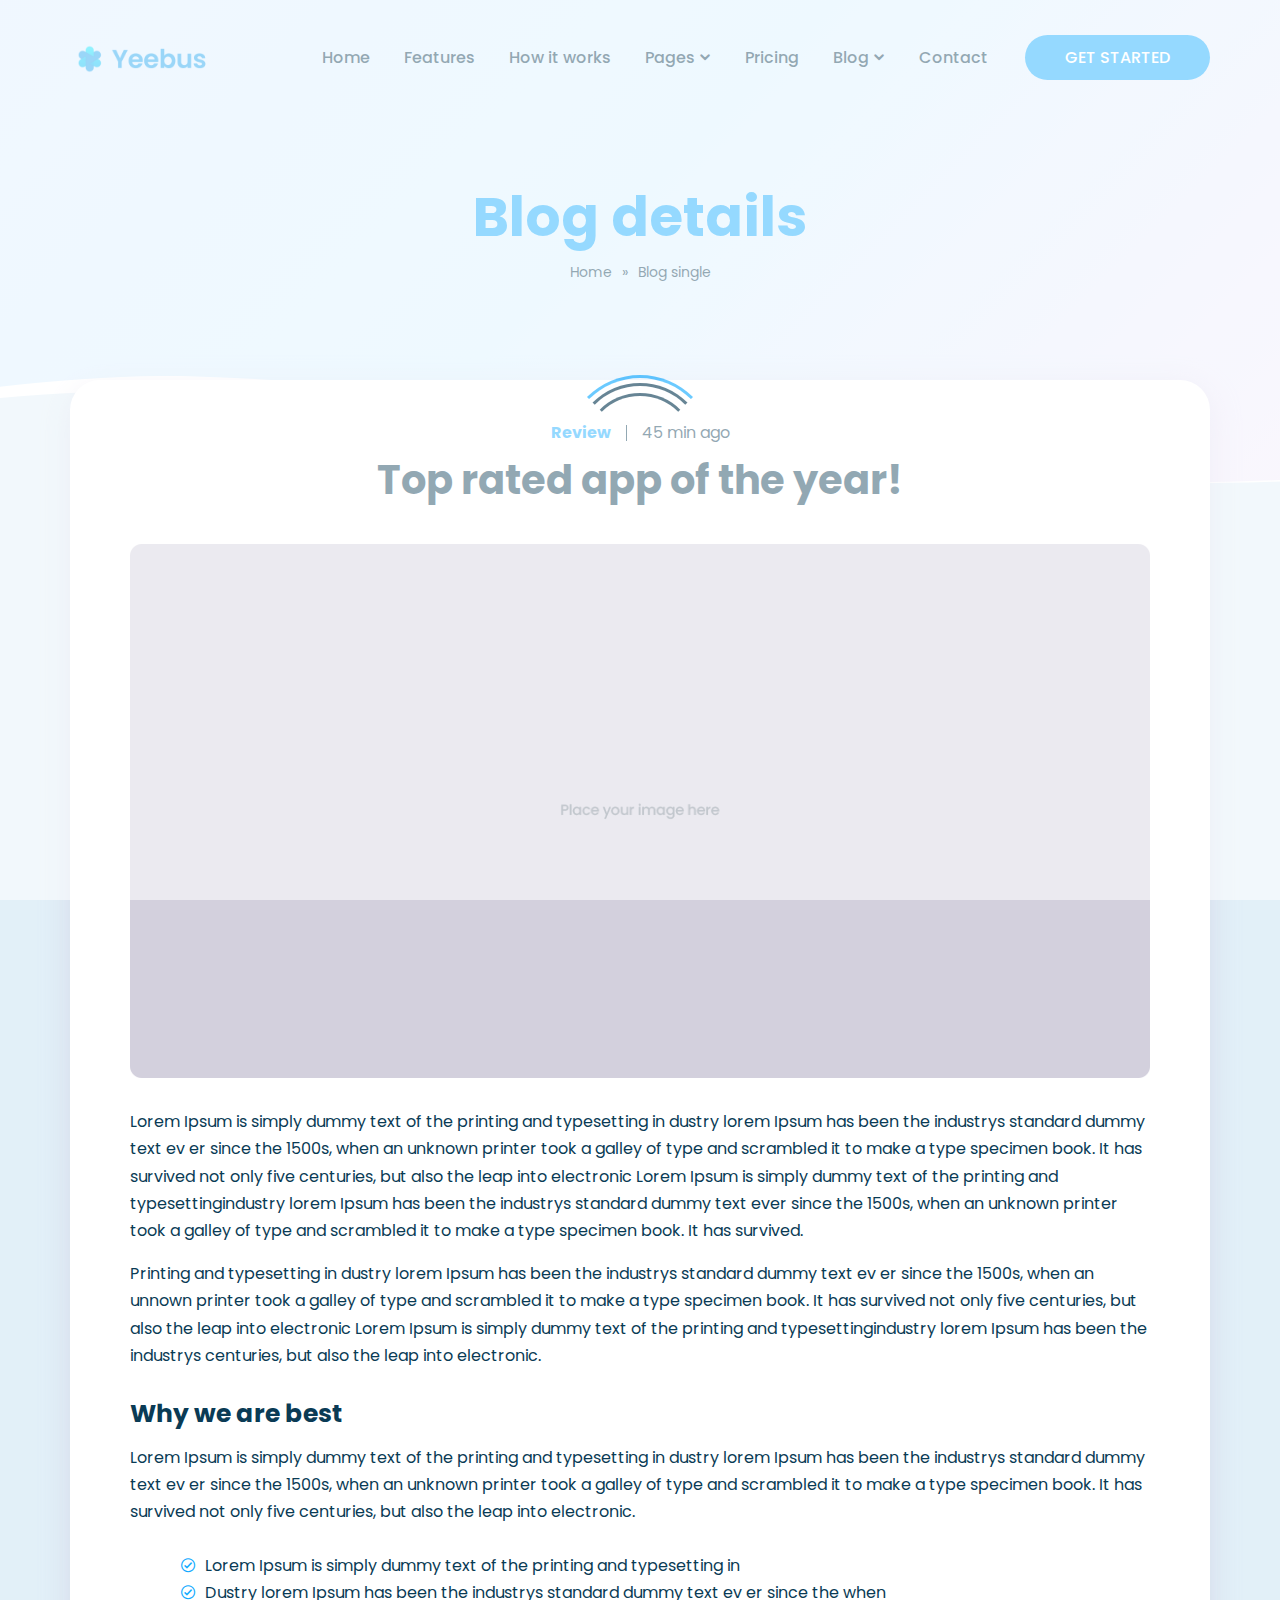
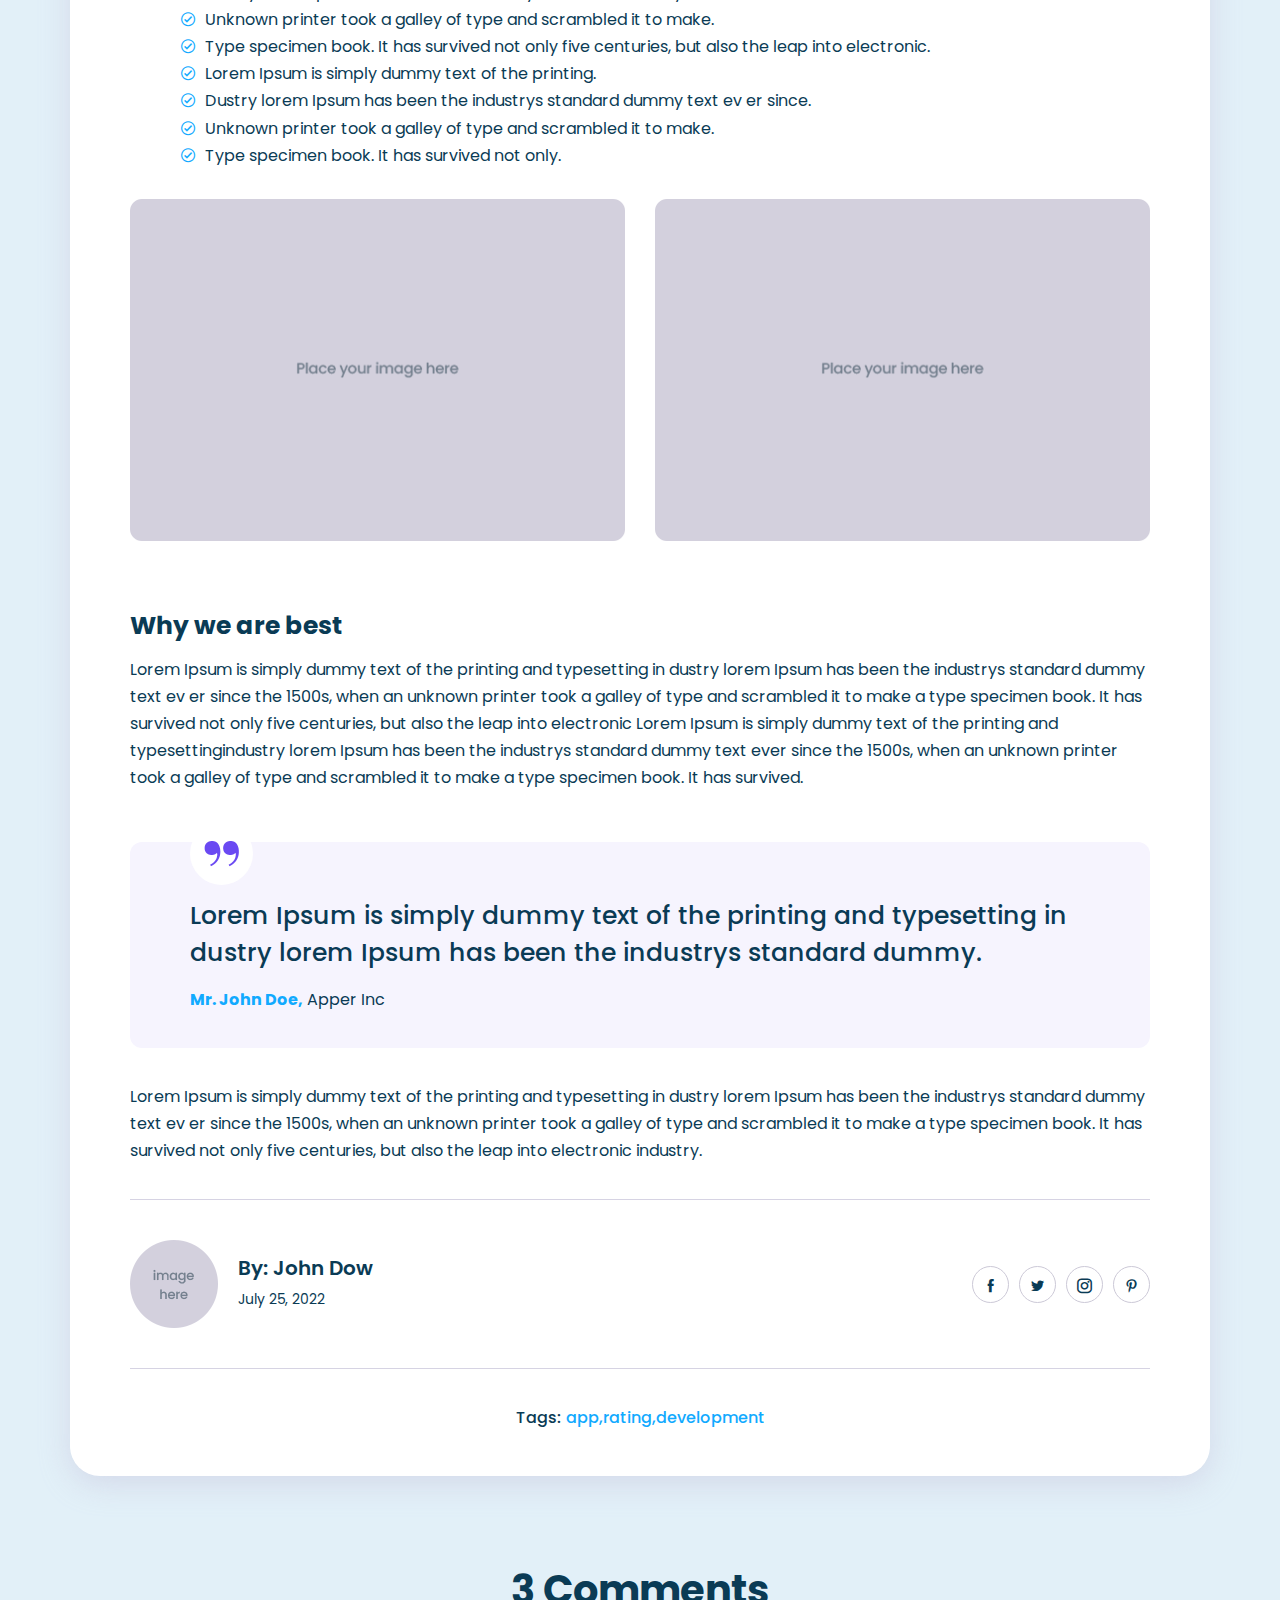
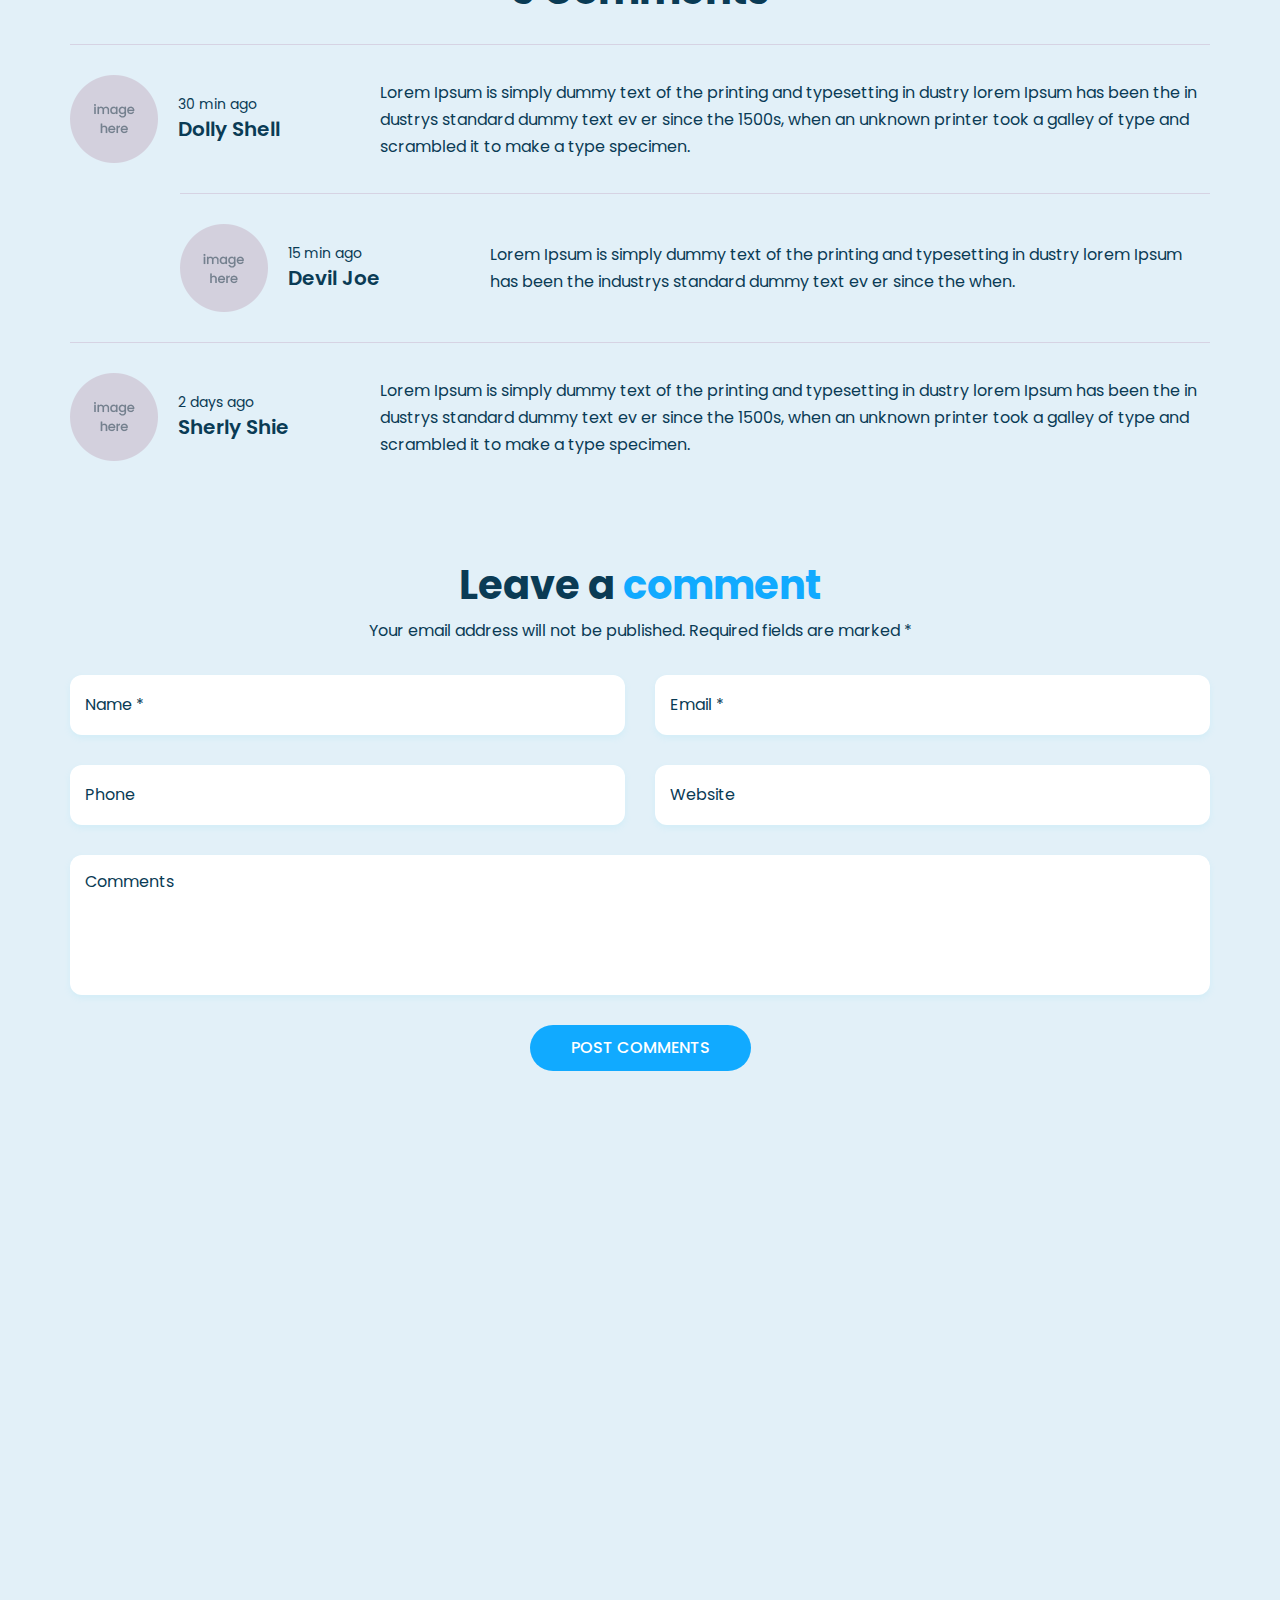
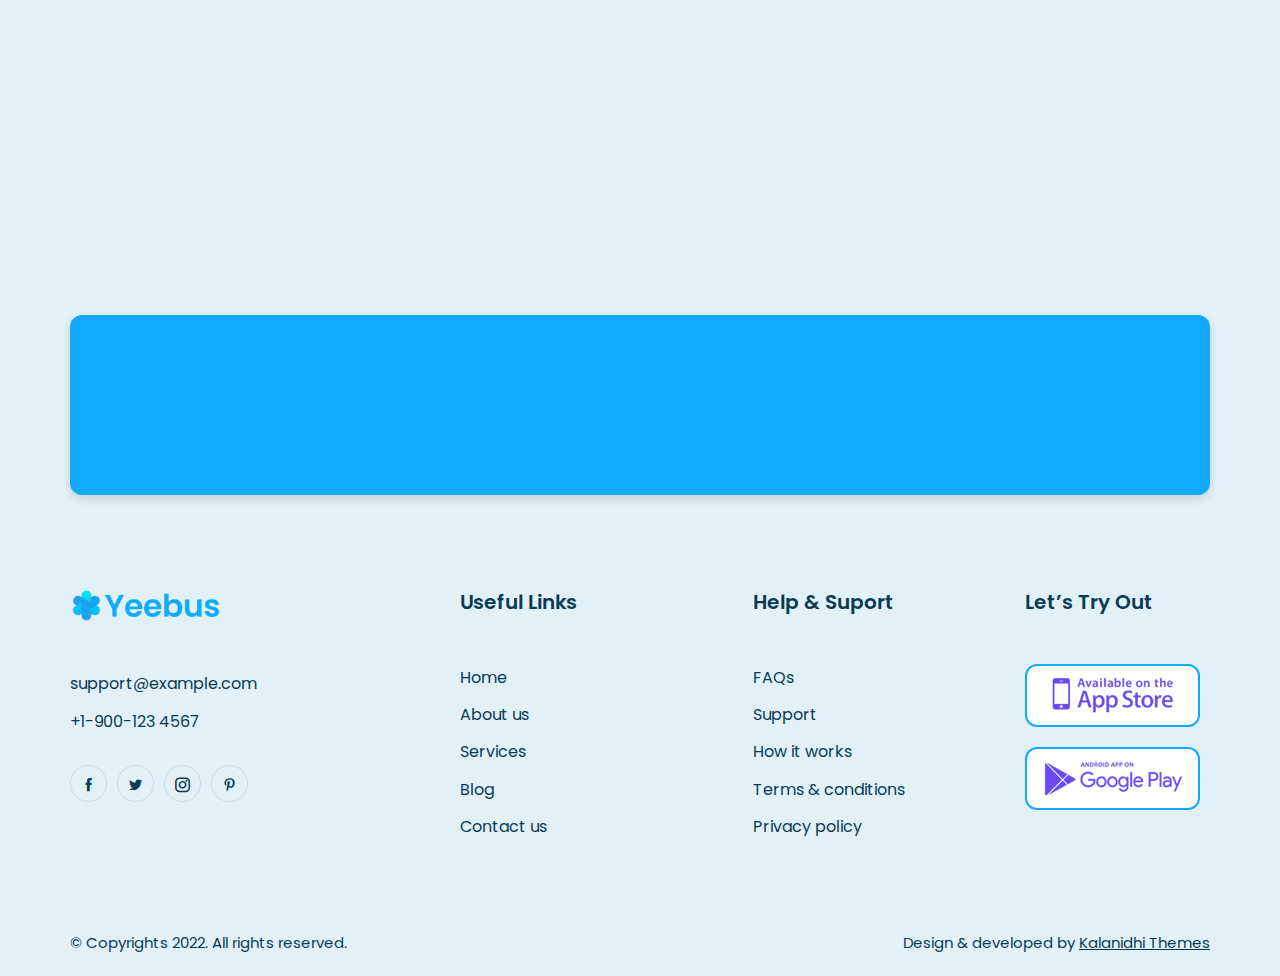
<file: yeebus-for-campus/blog-single.html>
<!DOCTYPE html>
<html lang="en">

<head>

  <meta charset="UTF-8">
  <meta http-equiv="X-UA-Compatible" content="IE=edge">
  <meta name="viewport" content="width=device-width, initial-scale=1.0">
  <title>Latest blog post</title>

  <!-- icofont-css-link -->
  <link rel="stylesheet" href="css/icofont.min.css">
  <!-- Owl-Carosal-Style-link -->
  <link rel="stylesheet" href="css/owl.carousel.min.css">
  <!-- Bootstrap-Style-link -->
  <link rel="stylesheet" href="css/bootstrap.min.css">
  <!-- Aos-Style-link -->
  <link rel="stylesheet" href="css/aos.css">
  <!-- Coustome-Style-link -->
  <link rel="stylesheet" href="css/style.css">
  <!-- Responsive-Style-link -->
  <link rel="stylesheet" href="css/responsive.css">
  <!-- Favicon -->
  <link rel="shortcut icon" href="images/favicon.png" type="image/x-icon">

</head>

<body>

  <!-- Page-wrapper-Start -->
  <div class="page_wrapper">

    <!-- Preloader -->
    <div id="preloader">
      <div id="loader"></div>
    </div>

    <!-- Header Start -->
    <header class="white_header">
      <!-- container start -->
      <div class="container">
        <!-- navigation bar -->
        <nav class="navbar navbar-expand-lg">
          <a class="navbar-brand" href="index.html">
            <img src="images/logo.png" alt="image">
          </a>
          <button class="navbar-toggler" type="button" data-toggle="collapse" data-target="#navbarSupportedContent"
            aria-controls="navbarSupportedContent" aria-expanded="false" aria-label="Toggle navigation">
            <span class="navbar-toggler-icon">
              <!-- <i class="icofont-navigation-menu ico_menu"></i> -->
              <div class="toggle-wrap">
                <span class="toggle-bar"></span>
              </div>
            </span>
          </button>

          <div class="collapse navbar-collapse" id="navbarSupportedContent">
            <ul class="navbar-nav ml-auto">
              <li class="nav-item active">
                <a class="nav-link" href="index.html">Home</a>
              </li>
              <li class="nav-item">
                <a class="nav-link" href="index.html#features">Features</a>
              </li>
              <li class="nav-item">
                <a class="nav-link" href="index.html#how_it_work">How it works</a>
              </li>
              
              <!-- secondery menu start -->
              <li class="nav-item has_dropdown">
                <a class="nav-link" href="#">Pages</a>
                <span class="drp_btn"><i class="icofont-rounded-down"></i></span>
                <div class="sub_menu">
                  <ul>
                    <li><a href="about.html">About Us</a></li>
                    <li><a href="reviews.html">Reviews</a></li>
                    <li><a href="contact.html">Contact Us</a></li>
                    <li><a href="faq.html">Faq</a></li>
                    <li><a href="sign-in.html">Sign In</a></li>
                    <li><a href="sign-up.html">Sign Up</a></li>
                    <li><a href="blog-list.html">Blog List</a></li>
                    <li><a href="blog-single.html">Blog Single</a></li>
                  </ul>
                </div>
              </li>
              <!-- secondery menu end -->

              <li class="nav-item">
                <a class="nav-link" href="pricing.html">Pricing</a>
              </li>

              <!-- secondery menu start -->
              <li class="nav-item has_dropdown">
                <a class="nav-link" href="#">Blog</a>
                <span class="drp_btn"><i class="icofont-rounded-down"></i></span>
                <div class="sub_menu">
                  <ul>
                    <li><a href="blog-list.html">Blog List</a></li>
                    <li><a href="blog-single.html">Blog Single</a></li>
                  </ul>
                </div>
              </li>
              <!-- secondery menu end -->
              
              <li class="nav-item">
                <a class="nav-link" href="contact.html">Contact</a>
              </li>
              <li class="nav-item">
                <a class="nav-link dark_btn" href="contact.html">GET STARTED</a>
              </li>
            </ul>
          </div>
        </nav>
        <!-- navigation end -->
      </div>
      <!-- container end -->
    </header>


    <!-- BredCrumb-Section -->
    <div class="bred_crumb blog_detail_bredcrumb">
      <div class="container">
        <div class="bred_text">
          <h1>Blog details</h1>
          <ul>
            <li><a href="index.html">Home</a></li>
            <li><span>»</span></li>
            <li><a href="blog-detail.html"> Blog single</a></li>
          </ul>
        </div>
      </div>
    </div>

    <!-- Blog Details Block -->
    <section class="blog_detail_section">
      <div class="container">
        <div class="blog_inner_pannel">
            <div class="review">
              <span>Review</span>
              <span>45 min ago</span>
            </div>
            <div class="section_title">
              <h2>Top rated app of the year!</h2>
            </div>
            <div class="main_img">
              <img src="images/blog_detail_main.png" alt="image">
            </div>
            <div class="info">
              <p>Lorem Ipsum is simply dummy text of the printing and typesetting in dustry lorem Ipsum has been the industrys standard dummy text ev er since the 1500s, when an unknown printer took a galley of type and scrambled it to make a type specimen book. It has survived not only five centuries, but also the leap into electronic Lorem Ipsum is simply dummy text of the printing and typesettingindustry lorem Ipsum has been the industrys standard dummy text ever since the 1500s, when an unknown printer took a galley of type and scrambled it to make a type specimen book. It has survived.</p>
              <p>Printing and typesetting in dustry lorem Ipsum has been the industrys standard dummy text ev er since the 1500s, when an unnown printer took a galley of type and scrambled it to make a type specimen book. It has survived not only five centuries, but also the leap into electronic Lorem Ipsum is simply dummy text of the printing and typesettingindustry lorem Ipsum has been the industrys centuries, but also the leap into electronic.</p>
              <h3>Why we are best</h3>
              <p>Lorem Ipsum is simply dummy text of the printing and typesetting in dustry lorem Ipsum has been the industrys standard dummy text ev er since the 1500s, when an unknown printer took a galley of type and scrambled it to make a type specimen book. It has survived not only five centuries, but also the leap into electronic.</p>
              <ul>
                <li><p> <span class="icon"><i class="icofont-check-circled"></i></span> Lorem Ipsum is simply dummy text of the printing and typesetting in </p></li>
                <li><p> <span class="icon"><i class="icofont-check-circled"></i></span> Dustry lorem Ipsum has been the industrys standard dummy text ev er since the when</p></li>
                <li><p> <span class="icon"><i class="icofont-check-circled"></i></span> Unknown printer took a galley of type and scrambled it to make.</p></li>
                <li><p> <span class="icon"><i class="icofont-check-circled"></i></span> Type specimen book. It has survived not only five centuries, but also the leap into electronic.</p></li>
                <li><p> <span class="icon"><i class="icofont-check-circled"></i></span> Lorem Ipsum is simply dummy text of the printing.</p></li>
                <li><p> <span class="icon"><i class="icofont-check-circled"></i></span> Dustry lorem Ipsum has been the industrys standard dummy text ev er since.</p></li>
                <li><p> <span class="icon"><i class="icofont-check-circled"></i></span> Unknown printer took a galley of type and scrambled it to make.</p></li>
                <li><p> <span class="icon"><i class="icofont-check-circled"></i></span> Type specimen book. It has survived not only.</p></li>
              </ul>
            </div>
            <div class="two_img">
              <div class="row">
                <div class="col-md-6">
                  <img src="images/blog_sub_01.png" alt="image">
                </div>
                <div class="col-md-6">
                  <img src="images/blog_sub_02.png" alt="image">
                </div>
              </div>
            </div>
            <div class="info">
              <h3>Why we are best</h3>
              <p>Lorem Ipsum is simply dummy text of the printing and typesetting in dustry lorem Ipsum has been the industrys standard dummy text ev er since the 1500s, when an unknown printer took a galley of type and scrambled it to make a type specimen book. It has survived not only five centuries, but also the leap into electronic Lorem Ipsum is simply dummy text of the printing and typesettingindustry lorem Ipsum has been the industrys standard dummy text ever since the 1500s, when an unknown printer took a galley of type and scrambled it to make a type specimen book. It has survived.</p>
            </div>
            <div class="quote_block">
              <span class="q_icon"><img src="images/quote_icon.png" alt="image"></span>
              <h2>Lorem Ipsum is simply dummy text of the printing and typesetting in dustry lorem Ipsum has been the industrys standard dummy.</h2>
              <p><span class="name">Mr. John Doe,</span> Apper Inc</p>
            </div>
            <p>Lorem Ipsum is simply dummy text of the printing and typesetting in dustry lorem Ipsum has been the industrys standard dummy text ev er since the 1500s, when an unknown printer took a galley of type and scrambled it to make a type specimen book. It has survived not only five centuries, but also the leap into electronic industry.</p>
            <div class="blog_authore">
                <div class="authore_info">
                    <div class="avtar">
                      <img src="images/blog_d02.png" alt="image">
                    </div>
                    <div class="text">
                      <h3>By: John Dow</h3>
                      <span>July 25, 2022</span>
                    </div>
                </div>
                <div class="social_media">
                  <ul>
                    <li><a href="#"><i class="icofont-facebook"></i></a></li>
                    <li><a href="#"><i class="icofont-twitter"></i></a></li>
                    <li><a href="#"><i class="icofont-instagram"></i></a></li>
                    <li><a href="#"><i class="icofont-pinterest"></i></a></li>
                  </ul>
                </div>
            </div>
            <div class="blog_tags">
                <ul>
                  <li class="tags"><p>Tags:</p></li>
                  <li><span>app,</span></li>
                  <li><span>rating,</span></li>
                  <li><span>development</span></li>
                </ul>
            </div>
        </div>
      </div>
    </section>

    <!-- Comment Section -->
    <section class="row_am comment_section">
      <div class="container">
        <div class="section_title">
           <h2>3 Comments</h2>
        </div>
        <ul>
          <li>
            <div class="authore_info">
              <div class="avtar">
                <img src="images/blog_d01.png" alt="image">
              </div>
              <div class="text">
                <span>30 min ago</span>
                <h4>Dolly Shell</h4>
              </div>
            </div>
            <div class="comment">
              <p>Lorem Ipsum is simply dummy text of the printing and typesetting in dustry lorem Ipsum has been the in
                dustrys standard dummy text ev er since the 1500s, when an unknown printer took a galley of type and scrambled it to make a type specimen. </p>
            </div>
          </li>
          <li class="replay_comment">
            <div class="authore_info">
              <div class="avtar">
                <img src="images/blog_d02.png" alt="image">
              </div>
              <div class="text">
                <span>15 min ago</span>
                <h4>Devil Joe</h4>
              </div>
            </div>
            <div class="comment">
              <p>Lorem Ipsum is simply dummy text of the printing and typesetting in dustry lorem Ipsum has been the industrys standard dummy text ev er since the when.</p>
            </div>
          </li>
          <li>
            <div class="authore_info">
              <div class="avtar">
                <img src="images/blog_d03.png" alt="image">
              </div>
              <div class="text">
                <span>2 days ago</span>
                <h4>Sherly Shie</h4>
              </div>
            </div>
            <div class="comment">
              <p>Lorem Ipsum is simply dummy text of the printing and typesetting in dustry lorem Ipsum has been the in
                dustrys standard dummy text ev er since the 1500s, when an unknown printer took a galley of type and scrambled it to make a type specimen. </p>
            </div>
          </li>
        </ul>
      </div>
    </section>
    
   
    <!-- Comment Form Section -->
    <section class="row_am comment_form_section">
      <div class="container">
        <div class="section_title">
          <h2>Leave a <span>comment</span></h2>
          <p>Your email address will not be published. Required fields are marked *</p>
        </div>
        <form action="">
          <div class="row">
            <div class="col-md-6">
              <div class="form-group">
                <input type="text" class="form-control" placeholder="Name *">
              </div>
            </div>
            <div class="col-md-6">
              <div class="form-group">
                <input type="email" class="form-control" placeholder="Email *">
              </div>
            </div>
            <div class="col-md-6">
              <div class="form-group">
                <input type="text" class="form-control" placeholder="Phone">
              </div>
            </div>
            <div class="col-md-6">
              <div class="form-group">
                <input type="text" class="form-control" placeholder="Website  ">
              </div>
            </div>
            <div class="col-md-12">
              <div class="form-group">
                <textarea class="form-control" placeholder="Comments"></textarea>
              </div>
            </div>
            <div class="col-md-12 text-center">
              <button class="btn puprple_btn" type="submit">POST COMMENTS</button>
            </div>
          </div>
        </form>
      </div>
    </section>


    <!-- Story-Section-Start -->
    <section class="row_am latest_story" id="blog">
      <!-- container start -->
       <div class="container">
           <div class="section_title" data-aos="fade-in" data-aos-duration="1500" data-aos-delay="100">
               <h2>Read latest <span>story</span></h2>
               <p>Lorem Ipsum is simply dummy text of the printing and typese tting <br> indus orem Ipsum has beenthe standard dummy.</p>
           </div>
           <!-- row start -->
           <div class="row">
             <!-- story -->
             <div class="col-md-4">
                 <div class="story_box" data-aos="fade-up" data-aos-duration="1500">
                     <div class="story_img">
                       <img src="images/story01.png" alt="image" >
                       <span>45 min ago</span>
                     </div>
                     <div class="story_text">
                         <h3>Cool features added!</h3>
                         <p>Lorem Ipsum is simply dummy text of the printing and typesetting 
                           industry lorem Ipsum has.</p>
                         <a href="#">READ MORE</a>
                     </div>
                 </div>
             </div>
 
             <!-- story -->
             <div class="col-md-4">
                 <div class="story_box" data-aos="fade-up" data-aos-duration="1500">
                     <div class="story_img">
                       <img src="images/story02.png" alt="image" >
                       <span>45 min ago</span>
                     </div>
                     <div class="story_text">
                           <h3>Top rated app! Yupp.</h3>
                         <p>Simply dummy text of the printing and typesetting industry lorem Ipsum has Lorem Ipsum is.</p>
                         <a href="#">READ MORE</a>
                     </div>
                 </div>
             </div>
 
             <!-- story -->
             <div class="col-md-4">
                 <div class="story_box" data-aos="fade-up" data-aos-duration="1500">
                     <div class="story_img">
                       <img src="images/story03.png" alt="image" >
                       <span>45 min ago</span>
                     </div>
                     <div class="story_text">
                           <h3>Creative ideas on app.</h3>
                         <p>Printing and typesetting industry lorem Ipsum has Lorem simply dummy text of the.</p>
                         <a href="#">READ MORE</a>
                     </div>
                 </div>
             </div>
           </div>
           <!-- row end -->
       </div>
       <!-- container end -->
     </section>
     <!-- Story-Section-end -->


    <!-- News-Letter-Section-Start -->
    <section class="newsletter_section">
      <!-- container start -->
      <div class="container">
        <div class="newsletter_box">
          <div class="section_title" data-aos="fade-in" data-aos-duration="1500" data-aos-delay="100">
            <!-- h2 -->
            <h2>Subscribe newsletter</h2>
            <!-- p -->
            <p>Be the first to recieve all latest post in your inbox</p>
          </div>
          <form action="" data-aos="fade-in" data-aos-duration="1500" data-aos-delay="100">
            <div class="form-group">
              <input type="email" class="form-control" placeholder="Enter your email">
            </div>
            <div class="form-group">
              <button class="btn">SUBMIT</button>
            </div>
          </form>
        </div>
      </div>
      <!-- container end -->
    </section>
    <!-- News-Letter-Section-end -->


    <!-- Footer-Section start -->
    <footer>
      <div class="top_footer has_bg">
        <!-- container start -->
        <div class="container">
          <!-- row start -->
          <div class="row">
            <!-- footer link 1 -->
            <div class="col-lg-4 col-md-6 col-12">
              <div class="abt_side">
                <div class="logo"> <img src="images/footer_logo.png" alt="image"></div>
                <ul>
                  <li><a href="#">support@example.com</a></li>
                  <li><a href="#">+1-900-123 4567</a></li>
                </ul>
                <ul class="social_media">
                  <li><a href="#"><i class="icofont-facebook"></i></a></li>
                  <li><a href="#"><i class="icofont-twitter"></i></a></li>
                  <li><a href="#"><i class="icofont-instagram"></i></a></li>
                  <li><a href="#"><i class="icofont-pinterest"></i></a></li>
                </ul>
              </div>
            </div>

            <!-- footer link 2 -->
            <div class="col-lg-3 col-md-6 col-12">
              <div class="links">
                <h3>Useful Links</h3>
                <ul>
                  <li><a href="index.html">Home</a></li>
                  <li><a href="#">About us</a></li>
                  <li><a href="#">Services</a></li>
                  <li><a href="#">Blog</a></li>
                  <li><a href="#">Contact us</a></li>
                </ul>
              </div>
            </div>

            <!-- footer link 3 -->
            <div class="col-lg-3 col-md-6 col-12">
              <div class="links">
                <h3>Help & Suport</h3>
                <ul>
                  <li><a href="#">FAQs</a></li>
                  <li><a href="#">Support</a></li>
                  <li><a href="#">How it works</a></li>
                  <li><a href="#">Terms & conditions</a></li>
                  <li><a href="#">Privacy policy</a></li>
                </ul>
              </div>
            </div>

            <!-- footer link 4 -->
            <div class="col-lg-2 col-md-6 col-12">
              <div class="try_out">
                <h3>Let’s Try Out</h3>
                <ul class="app_btn">
                  <li>
                    <a href="#">
                      <img src="images/appstore_blue.png" alt="image">
                    </a>
                  </li>
                  <li>
                    <a href="#">
                      <img src="images/googleplay_blue.png" alt="image">
                    </a>
                  </li>
                </ul>
              </div>
            </div>
          </div>
          <!-- row end -->
        </div>
        <!-- container end -->
      </div>

      <!-- last footer -->
      <div class="bottom_footer">
        <!-- container start -->
        <div class="container">
          <!-- row start -->
          <div class="row">
            <div class="col-md-6">
              <p>© Copyrights 2022. All rights reserved.</p>
            </div>
            <div class="col-md-6">
              <p class="developer_text">Design & developed by <a href="https://themeforest.net/user/kalanidhithemes" target="blank">Kalanidhi Themes</a></p>
            </div>
          </div>
          <!-- row end -->
        </div>
        <!-- container end -->
      </div>

      <!-- go top button -->
      <div class="go_top">
        <span><img src="images/go_top.png" alt="image"></span>
      </div>
    </footer>
    <!-- Footer-Section end -->
    
  </div>
  <!-- Page-wrapper-End -->

  <!-- Jquery-js-Link -->
  <script src="js/jquery.js"></script>
  <!-- owl-js-Link -->
  <script src="js/owl.carousel.min.js"></script>
  <!-- bootstrap-js-Link -->
  <script src="js/bootstrap.min.js"></script>
  <!-- aos-js-Link -->
  <script src="js/aos.js"></script>
  <!-- main-js-Link -->
  <script src="js/main.js"></script>

</body>

</html>
</file>
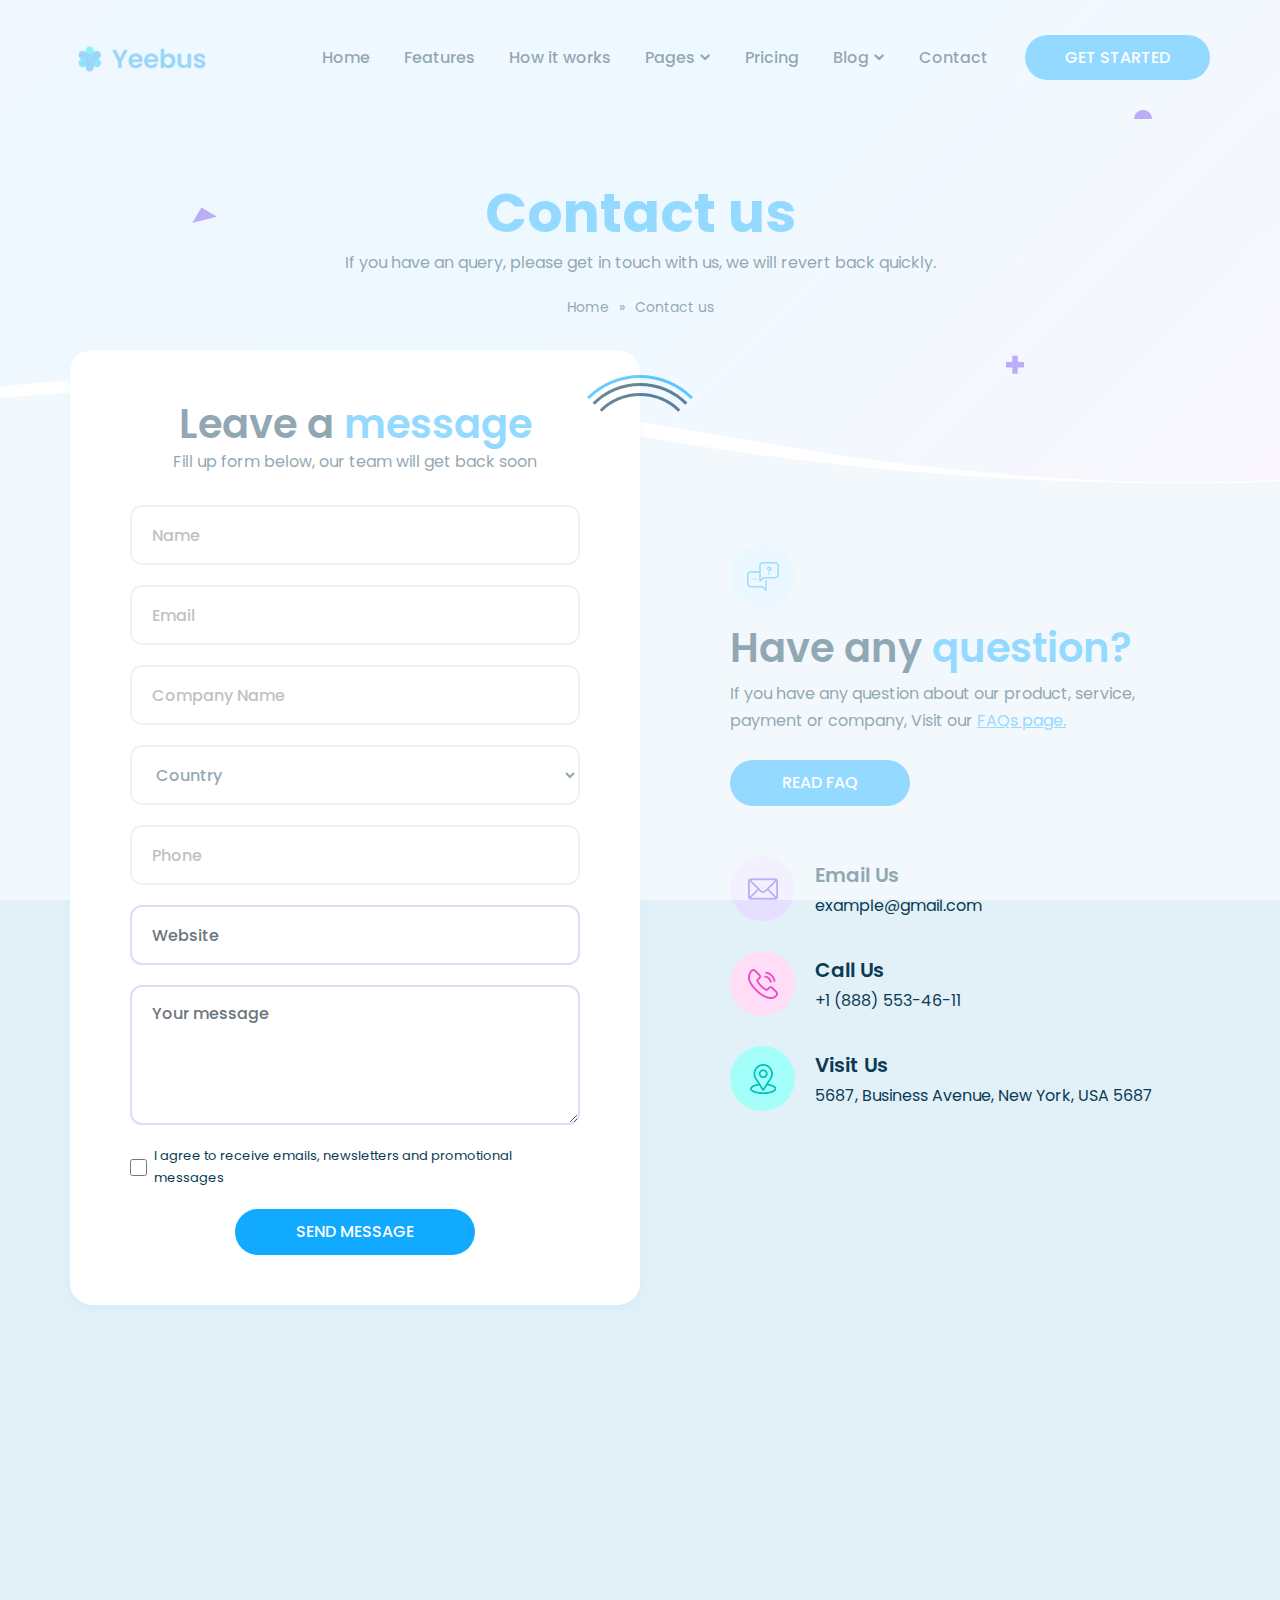
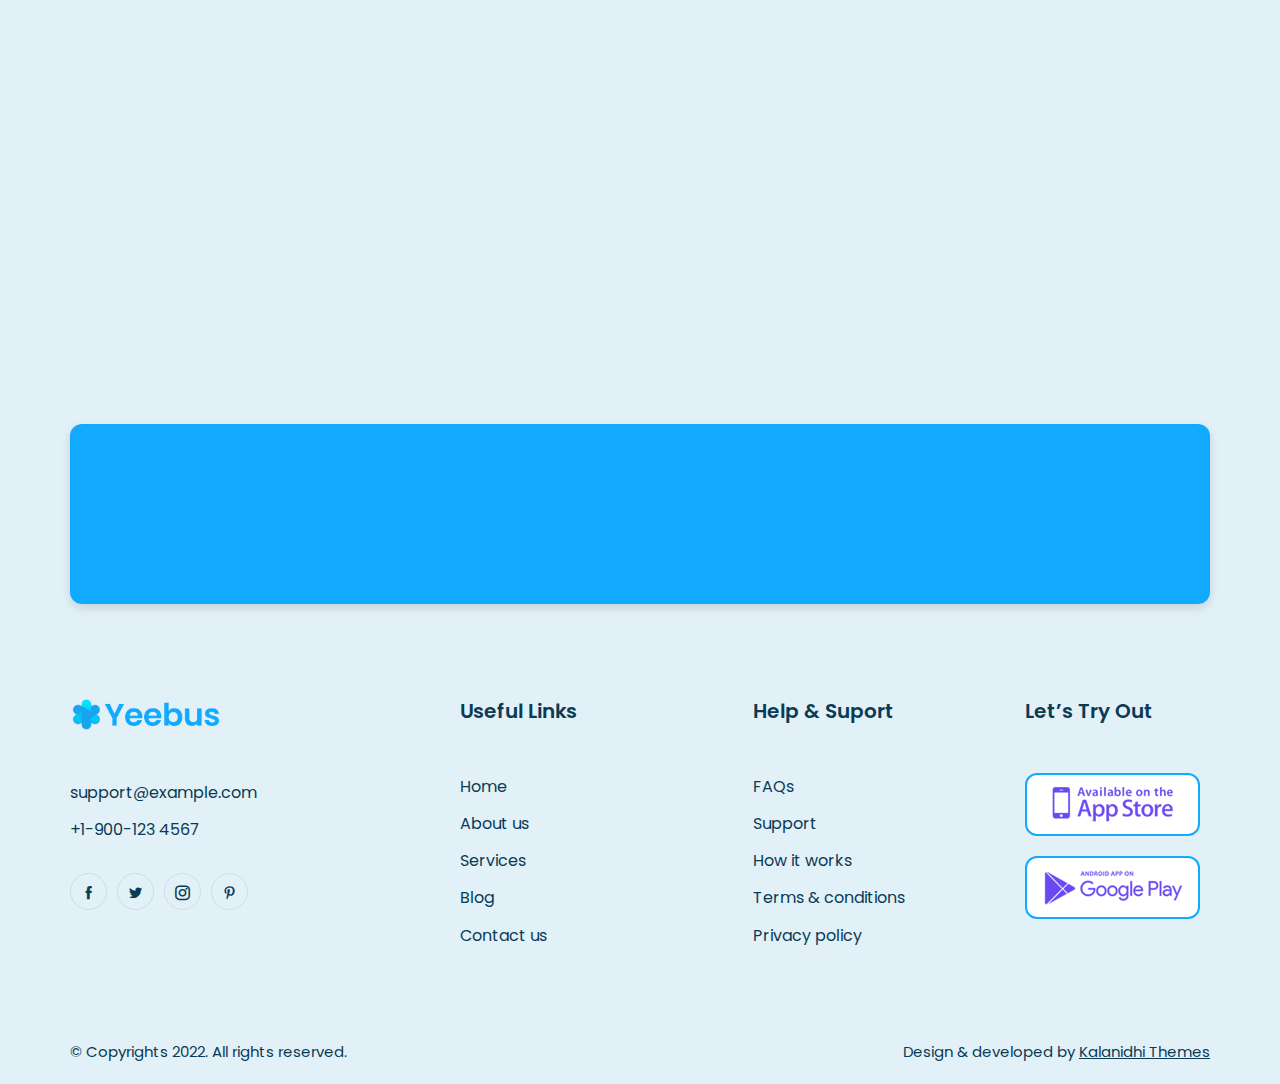
<file: yeebus-for-campus/contact.html>
<!DOCTYPE html>
<html lang="en">

<head>

  <meta charset="UTF-8">
  <meta http-equiv="X-UA-Compatible" content="IE=edge">
  <meta name="viewport" content="width=device-width, initial-scale=1.0">
  <title>Contact us</title>

  <!-- icofont-css-link -->
  <link rel="stylesheet" href="css/icofont.min.css">
  <!-- Owl-Carosal-Style-link -->
  <link rel="stylesheet" href="css/owl.carousel.min.css">
  <!-- Bootstrap-Style-link -->
  <link rel="stylesheet" href="css/bootstrap.min.css">
  <!-- Aos-Style-link -->
  <link rel="stylesheet" href="css/aos.css">
  <!-- Coustome-Style-link -->
  <link rel="stylesheet" href="css/style.css">
  <!-- Responsive-Style-link -->
  <link rel="stylesheet" href="css/responsive.css">
  <!-- Favicon -->
  <link rel="shortcut icon" href="images/favicon.png" type="image/x-icon">

</head>

<body>

  <!-- Page-wrapper-Start -->
  <div class="page_wrapper">

    <!-- Preloader -->
    <div id="preloader">
      <div id="loader"></div>
    </div>

    <!-- Header Start -->
    <header class="white_header">
      <!-- container start -->
      <div class="container">
        <!-- navigation bar -->
        <nav class="navbar navbar-expand-lg">
           <a class="navbar-brand" href="index.html">
            <img src="images/logo.png" alt="image">
          </a>
          <button class="navbar-toggler" type="button" data-toggle="collapse" data-target="#navbarSupportedContent"
            aria-controls="navbarSupportedContent" aria-expanded="false" aria-label="Toggle navigation">
            <span class="navbar-toggler-icon">
              <!-- <i class="icofont-navigation-menu ico_menu"></i> -->
              <div class="toggle-wrap">
                <span class="toggle-bar"></span>
              </div>
            </span>
          </button>

          <div class="collapse navbar-collapse" id="navbarSupportedContent">
            <ul class="navbar-nav ml-auto">
              <li class="nav-item active">
                <a class="nav-link" href="index.html">Home</a>
              </li>
              <li class="nav-item">
                <a class="nav-link" href="index.html#features">Features</a>
              </li>
              <li class="nav-item">
                <a class="nav-link" href="index.html#how_it_work">How it works</a>
              </li>

              <!-- secondery menu start -->
              <li class="nav-item has_dropdown">
                <a class="nav-link" href="#">Pages</a>
                <span class="drp_btn"><i class="icofont-rounded-down"></i></span>
                <div class="sub_menu">
                  <ul>
                    <li><a href="about.html">About Us</a></li>
                    <li><a href="reviews.html">Reviews</a></li>
                    <li><a href="contact.html">Contact Us</a></li>
                    <li><a href="faq.html">Faq</a></li>
                    <li><a href="sign-in.html">Sign In</a></li>
                    <li><a href="sign-up.html">Sign Up</a></li>
                    <li><a href="blog-list.html">Blog List</a></li>
                    <li><a href="blog-single.html">Blog Single</a></li>
                  </ul>
                </div>
              </li>
              <!-- secondery menu end -->

              <li class="nav-item">
                <a class="nav-link" href="pricing.html">Pricing</a>
              </li>

              <!-- secondery menu start -->
              <li class="nav-item has_dropdown">
                <a class="nav-link" href="#">Blog</a>
                <span class="drp_btn"><i class="icofont-rounded-down"></i></span>
                <div class="sub_menu">
                  <ul>
                    <li><a href="blog-list.html">Blog List</a></li>
                    <li><a href="blog-single.html">Blog Single</a></li>
                  </ul>
                </div>
              </li>
              <!-- secondery menu end -->
              
              <li class="nav-item">
                <a class="nav-link" href="contact.html">Contact</a>
              </li>
              <li class="nav-item">
                <a class="nav-link dark_btn" href="contact.html">GET STARTED</a>
              </li>
            </ul>
          </div>
        </nav>
        <!-- navigation end -->
      </div>
      <!-- container end -->
    </header>


    <!-- BredCrumb-Section -->
    <div class="bred_crumb">
      <div class="container">
        <!-- shape animation  -->
        <span class="banner_shape1"> <img src="images/banner-shape1.png" alt="image" > </span>
        <span class="banner_shape2"> <img src="images/banner-shape2.png" alt="image" > </span>
        <span class="banner_shape3"> <img src="images/banner-shape3.png" alt="image" > </span>
        
        <div class="bred_text">
          <h1>Contact us</h1>
          <p>If you have an query, please get in touch with us, we will revert back quickly.</p>
          <ul>
            <li><a href="index.html">Home</a></li>
            <li><span>»</span></li>
            <li><a href="contact.html">Contact us</a></li>
          </ul>
        </div>
      </div>
    </div>  
    

    <!-- Contact Us Section Start -->
    <section class="contact_page_section">
      <div class="container">
          <div class="contact_inner">
              <div class="contact_form">
                <div class="section_title">
                    <h2>Leave a <span>message</span></h2>
                    <p>Fill up form below, our team will get back soon</p>
                </div>
                  <form action="">
                    <div class="form-group">
                        <input type="text" placeholder="Name" class="form-control">
                    </div>
                    <div class="form-group">
                        <input type="email" placeholder="Email" class="form-control">
                    </div>
                    <div class="form-group">
                        <input type="text" placeholder="Company Name" class="form-control">
                    </div>
                    <div class="form-group">
                        <select class="form-control">
                          <option value="">Country</option>
                        </select>
                    </div>
                    <div class="form-group">
                        <input type="text" placeholder="Phone" class="form-control">
                    </div>
                    <div class="form-group">
                        <input type="text" placeholder="Website" class="form-control">
                    </div>
                    <div class="form-group">
                        <textarea class="form-control" placeholder="Your message"></textarea>
                    </div>
                    <div class="form-group term_check">
                      <input type="checkbox" id="term">
                      <label for="term">I agree to receive emails, newsletters and promotional messages</label>
                    </div>
                    <div class="form-group mb-0">
                      <button type="submit" class="btn puprple_btn">SEND MESSAGE</button>
                    </div>
                  </form>
              </div>
              <div class="contact_info">
                  <div class="icon"><img src="images/contact_message_icon.png" alt="image"></div>
                  <div class="section_title">
                    <h2>Have any <span>question?</span></h2>
                    <p>If you have any question about our product, service, payment or company, Visit our <a href="#">FAQs page.</a></p>
                  </div>
                  <a href="#" class="btn puprple_btn">READ FAQ</a>
                  <ul class="contact_info_list">
                    <li>
                      <div class="img">
                        <img src="images/mail_icon.png" alt="image">
                      </div>
                      <div class="text">
                        <span>Email Us</span>
                        <a href="mailto:example@gmail.com">example@gmail.com</a>
                      </div>
                    </li>
                    <li>
                      <div class="img">
                        <img src="images/call_icon.png" alt="image">
                      </div>
                      <div class="text">
                        <span>Call Us</span>
                        <a href="tel:+1(888)553-46-11">+1 (888) 553-46-11</a>
                      </div>
                    </li>
                    <li>
                      <div class="img">
                        <img src="images/location_icon.png" alt="image">
                      </div>
                      <div class="text">
                        <span>Visit Us</span>
                        <p>5687, Business Avenue, New York, USA 5687</p>
                      </div>
                    </li>
                  </ul>
              </div>
          </div>
      </div>
    </section>
    <!-- Contact Us Section End -->


    <!-- Map Section Start -->
    <section class="row_am map_section">
      <div class="container">
          <div class="map_inner">
            <iframe src="https://www.google.com/maps/embed?pb=!1m18!1m12!1m3!1d387190.2799160891!2d-74.25987584510595!3d40.69767006338158!2m3!1f0!2f0!3f0!3m2!1i1024!2i768!4f13.1!3m3!1m2!1s0x89c24fa5d33f083b%3A0xc80b8f06e177fe62!2sNew%20York%2C%20NY%2C%20USA!5e0!3m2!1sen!2sin!4v1664399300741!5m2!1sen!2sin" width="100%" height="510" style="border:0;" allowfullscreen="" loading="lazy" referrerpolicy="no-referrer-when-downgrade"></iframe>
          </div>
      </div>
    </section>
    <!-- Map Section End -->


    <!-- News-Letter-Section-Start -->
    <section class="newsletter_section">
      <!-- container start -->
      <div class="container">
        <div class="newsletter_box">
          <div class="section_title" data-aos="fade-in" data-aos-duration="1500" data-aos-delay="100">
            <!-- h2 -->
            <h2>Subscribe newsletter</h2>
            <!-- p -->
            <p>Be the first to recieve all latest post in your inbox</p>
          </div>
          <form action="" data-aos="fade-in" data-aos-duration="1500" data-aos-delay="100">
            <div class="form-group">
              <input type="email" class="form-control" placeholder="Enter your email">
            </div>
            <div class="form-group">
              <button class="btn">SUBMIT</button>
            </div>
          </form>
        </div>
      </div>
      <!-- container end -->
    </section>
    <!-- News-Letter-Section-end -->


    <!-- Footer-Section start -->
    <footer>
      <div class="top_footer has_bg">
        <!-- container start -->
        <div class="container">
          <!-- row start -->
          <div class="row">
            <!-- footer link 1 -->
            <div class="col-lg-4 col-md-6 col-12">
              <div class="abt_side">
                <div class="logo"> <img src="images/footer_logo.png" alt="image"></div>
                <ul>
                  <li><a href="#">support@example.com</a></li>
                  <li><a href="#">+1-900-123 4567</a></li>
                </ul>
                <ul class="social_media">
                  <li><a href="#"><i class="icofont-facebook"></i></a></li>
                  <li><a href="#"><i class="icofont-twitter"></i></a></li>
                  <li><a href="#"><i class="icofont-instagram"></i></a></li>
                  <li><a href="#"><i class="icofont-pinterest"></i></a></li>
                </ul>
              </div>
            </div>

            <!-- footer link 2 -->
            <div class="col-lg-3 col-md-6 col-12">
              <div class="links">
                <h3>Useful Links</h3>
                <ul>
                  <li><a href="index.html">Home</a></li>
                  <li><a href="#">About us</a></li>
                  <li><a href="#">Services</a></li>
                  <li><a href="#">Blog</a></li>
                  <li><a href="#">Contact us</a></li>
                </ul>
              </div>
            </div>

            <!-- footer link 3 -->
            <div class="col-lg-3 col-md-6 col-12">
              <div class="links">
                <h3>Help & Suport</h3>
                <ul>
                  <li><a href="#">FAQs</a></li>
                  <li><a href="#">Support</a></li>
                  <li><a href="#">How it works</a></li>
                  <li><a href="#">Terms & conditions</a></li>
                  <li><a href="#">Privacy policy</a></li>
                </ul>
              </div>
            </div>

            <!-- footer link 4 -->
            <div class="col-lg-2 col-md-6 col-12">
              <div class="try_out">
                <h3>Let’s Try Out</h3>
                <ul class="app_btn">
                  <li>
                    <a href="#">
                      <img src="images/appstore_blue.png" alt="image">
                    </a>
                  </li>
                  <li>
                    <a href="#">
                      <img src="images/googleplay_blue.png" alt="image">
                    </a>
                  </li>
                </ul>
              </div>
            </div>
          </div>
          <!-- row end -->
        </div>
        <!-- container end -->
      </div>

      <!-- last footer -->
      <div class="bottom_footer">
        <!-- container start -->
        <div class="container">
          <!-- row start -->
          <div class="row">
            <div class="col-md-6">
              <p>© Copyrights 2022. All rights reserved.</p>
            </div>
            <div class="col-md-6">
              <p class="developer_text">Design & developed by <a href="https://themeforest.net/user/kalanidhithemes" target="blank">Kalanidhi Themes</a></p>
            </div>
          </div>
          <!-- row end -->
        </div>
        <!-- container end -->
      </div>

      <!-- go top button -->
      <div class="go_top">
        <span><img src="images/go_top.png" alt="image"></span>
      </div>
    </footer>
    <!-- Footer-Section end -->
    
  </div>
  <!-- Page-wrapper-End -->

  <!-- Jquery-js-Link -->
  <script src="js/jquery.js"></script>
  <!-- owl-js-Link -->
  <script src="js/owl.carousel.min.js"></script>
  <!-- bootstrap-js-Link -->
  <script src="js/bootstrap.min.js"></script>
  <!-- aos-js-Link -->
  <script src="js/aos.js"></script>
  <!-- main-js-Link -->
  <script src="js/main.js"></script>

</body>

</html>
</file>
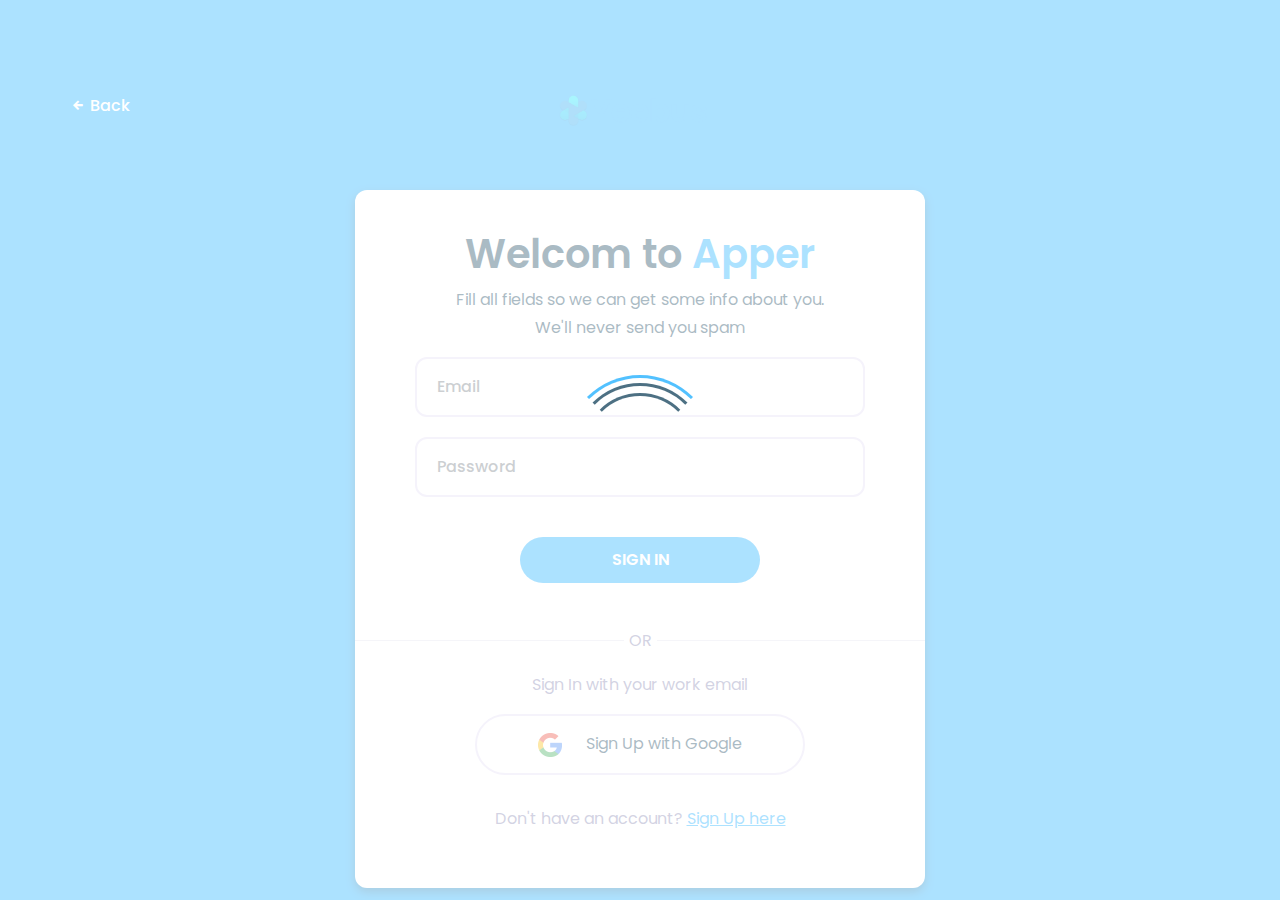
<file: yeebus-for-campus/sign-in.html>
<!DOCTYPE html>
<html lang="en">

<head>

  <meta charset="UTF-8">
  <meta http-equiv="X-UA-Compatible" content="IE=edge">
  <meta name="viewport" content="width=device-width, initial-scale=1.0">
  <title>Sign In</title>

  <!-- icofont-css-link -->
  <link rel="stylesheet" href="css/icofont.min.css">
  <!-- Bootstrap-Style-link -->
  <link rel="stylesheet" href="css/bootstrap.min.css">
  <!-- Aos-Style-link -->
  <link rel="stylesheet" href="css/aos.css">
  <!-- Coustome-Style-link -->
  <link rel="stylesheet" href="css/style.css">
  <!-- Responsive-Style-link -->
  <link rel="stylesheet" href="css/responsive.css">
  <!-- Favicon -->
  <link rel="shortcut icon" href="images/favicon.png" type="image/x-icon">

</head>

<body>

  <!-- Page-wrapper-Start -->
  <div class="page_wrapper">

    <!-- Preloader -->
    <div id="preloader">
      <div id="loader"></div>
    </div>

    <div class="full_bg">

      <div class="container">
         <section class="signup_section">

          <div class="top_part">
            <a href="index.html" class="back_btn"><i class="icofont-arrow-left"></i> Back</a>
            <a class="navbar-brand" href="#">
              <img src="images/footer_logo.png" alt="image">
            </a>
          </div>
  
          <!-- Comment Form Section -->
          <div class="signup_form">
            <div class="section_title">
              <h2> Welcom to <span>Apper</span> </h2>
              <p>Fill all fields so we can get some info about you. <br> We'll never send you spam</p>
            </div>
            <form action="">
              <div class="form-group">
                <input type="email" class="form-control" placeholder="Email">
              </div>
              <div class="form-group">
                <input type="password" class="form-control" placeholder="Password">
              </div>
              <div class="form-group">
                <button class="btn puprple_btn" type="submit">SIGN IN</button>
              </div>
            </form>
            <p class="or_block">
              <span>OR</span>
            </p>
           <div class="or_option">
              <p>Sign In with your work email</p>
              <a href="#" class="btn google_btn"><img src="images/google.png" alt="image"> <span>Sign Up with Google</span> </a>
              <p>Don't have an account? <a href="#">Sign Up here</a></p>
           </div>
          </div>
         </section>
      </div>
      
    </div>



  </div>
  <!-- Page-wrapper-End -->

  <!-- Jquery-js-Link -->
  <script src="js/jquery.js"></script>
  <!-- bootstrap-js-Link -->
  <script src="js/bootstrap.min.js"></script>
  <!-- aos-js-Link -->
  <script src="js/aos.js"></script>
  <!-- main-js-Link -->
  <script src="js/main.js"></script>

</body>

</html>
</file>
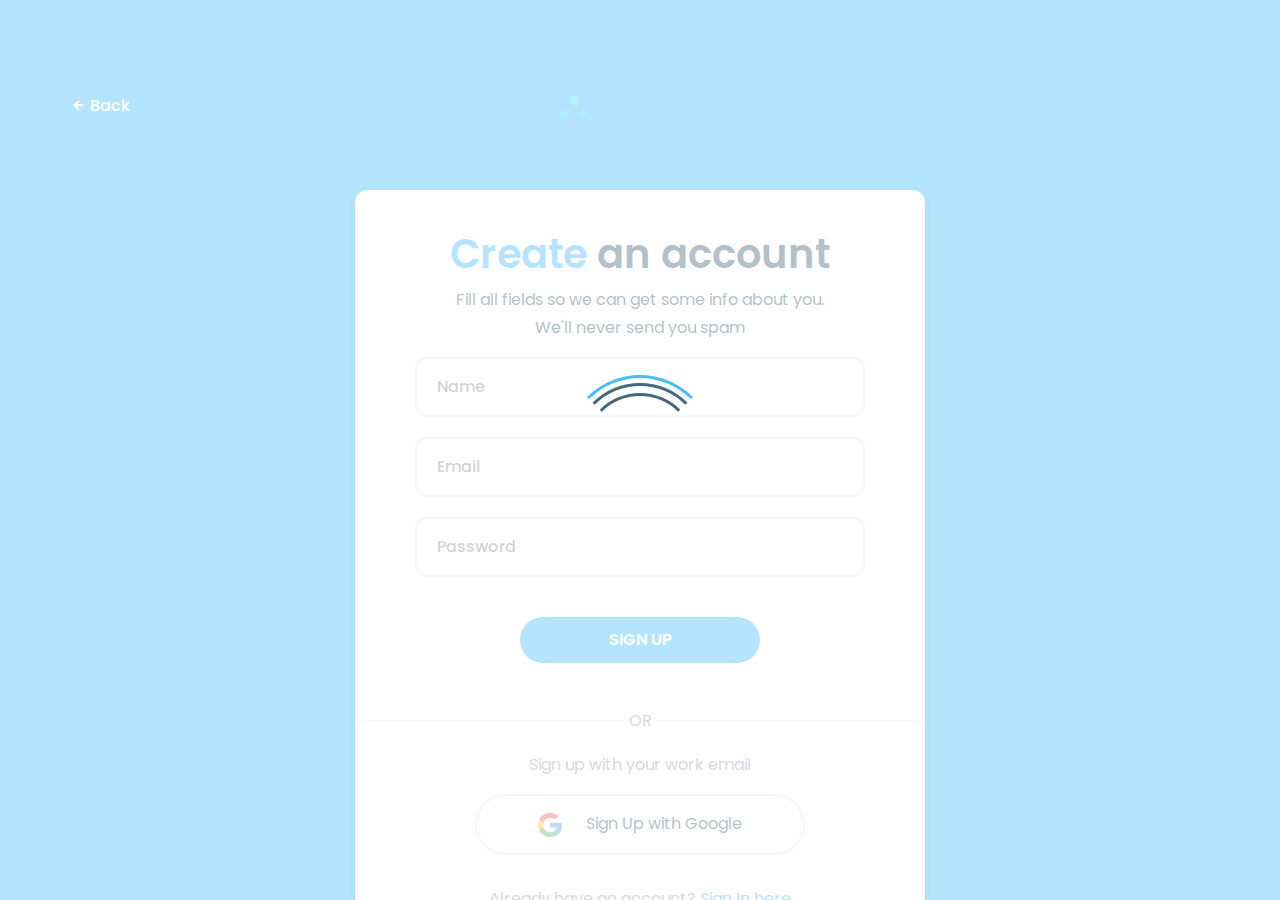
<file: yeebus-for-campus/sign-up.html>
<!DOCTYPE html>
<html lang="en">

<head>

  <meta charset="UTF-8">
  <meta http-equiv="X-UA-Compatible" content="IE=edge">
  <meta name="viewport" content="width=device-width, initial-scale=1.0">
  <title>Sign up</title>

  <!-- icofont-css-link -->
  <link rel="stylesheet" href="css/icofont.min.css">
  <!-- Bootstrap-Style-link -->
  <link rel="stylesheet" href="css/bootstrap.min.css">
  <!-- Aos-Style-link -->
  <link rel="stylesheet" href="css/aos.css">
  <!-- Coustome-Style-link -->
  <link rel="stylesheet" href="css/style.css">
  <!-- Responsive-Style-link -->
  <link rel="stylesheet" href="css/responsive.css">
  <!-- Favicon -->
  <link rel="shortcut icon" href="images/favicon.png" type="image/x-icon">

</head>

<body>

  <!-- Page-wrapper-Start -->
  <div class="page_wrapper">

    <!-- Preloader -->
    <div id="preloader">
      <div id="loader"></div>
    </div>

    <div class="full_bg">

      <div class="container">
         <section class="signup_section">

          <div class="top_part">
            <a href="index.html" class="back_btn"><i class="icofont-arrow-left"></i> Back</a>
            <a class="navbar-brand" href="#">
              <img src="images/footer_logo.png" alt="image">
            </a>
          </div>
  
          <!-- Comment Form Section -->
          <div class="signup_form">
            <div class="section_title">
              <h2> <span>Create</span> an account</h2>
              <p>Fill all fields so we can get some info about you. <br> We'll never send you spam</p>
            </div>
            <form action="">
              <div class="form-group">
                <input type="text" class="form-control" placeholder="Name">
              </div>
              <div class="form-group">
                <input type="email" class="form-control" placeholder="Email">
              </div>
              <div class="form-group">
                <input type="password" class="form-control" placeholder="Password">
              </div>
              <div class="form-group">
                <button class="btn puprple_btn" type="submit">SIGN UP</button>
              </div>
            </form>
            <p class="or_block">
              <span>OR</span>
            </p>
           <div class="or_option">
              <p>Sign up with your work email</p>
              <a href="#" class="btn google_btn"><img src="images/google.png" alt="image"> <span>Sign Up with Google</span> </a>
              <p>Already have an account? <a href="#">Sign In here</a></p>
           </div>
          </div>
         </section>
      </div>
      
    </div>



  </div>
  <!-- Page-wrapper-End -->

  <!-- Jquery-js-Link -->
  <script src="js/jquery.js"></script>
  <!-- bootstrap-js-Link -->
  <script src="js/bootstrap.min.js"></script>
  <!-- aos-js-Link -->
  <script src="js/aos.js"></script>
  <!-- main-js-Link -->
  <script src="js/main.js"></script>

</body>

</html>
</file>
<file: css/style.css>
/*-----------------------------------------------------------------------------------

[Table of contents]

1. Font
2. Css Variable for colors
3. Common CSS
4. Preloader CSS
5. Header - Main Navigation ( section )
6. Hero Slider ( section )
7. Trusted Logo Slider ( section )
8. Features ( section )
9. About us ( section )
10. Modern UI ( section )
11. How it works ( section )
12. Testimonials ( section )
13. Pricing ( section )
14. Faq ( section )
15. Interface ( section )
16. Download app ( section )
17. Latest story ( section )
18. Newsletter ( section )
19. Footer ( section )
20. Animation CSS ( section )


-----------------------------------------------------------------------------------*/

/* --------Font--------------- */
/* poppins-300 - latin */
@font-face {
    font-family: 'Poppins';
    font-style: normal;
    font-weight: 300;
    src: url('../fonts/poppins-v20-latin-300.eot'); /* IE9 Compat Modes */
    src: local(''),
         url('../fonts/poppins-v20-latin-300.eot?#iefix') format('embedded-opentype'), /* IE6-IE8 */
         url('../fonts/poppins-v20-latin-300.woff2') format('woff2'), /* Super Modern Browsers */
         url('../fonts/poppins-v20-latin-300.woff') format('woff'), /* Modern Browsers */
         url('../fonts/poppins-v20-latin-300.ttf') format('truetype'), /* Safari, Android, iOS */
         url('../fonts/poppins-v20-latin-300.svg#Poppins') format('svg'); /* Legacy iOS */
  }
  /* poppins-regular - latin */
  @font-face {
    font-family: 'Poppins';
    font-style: normal;
    font-weight: 400;
    src: url('../fonts/poppins-v20-latin-regular.eot'); /* IE9 Compat Modes */
    src: local(''),
         url('../fonts/poppins-v20-latin-regular.eot?#iefix') format('embedded-opentype'), /* IE6-IE8 */
         url('../fonts/poppins-v20-latin-regular.woff2') format('woff2'), /* Super Modern Browsers */
         url('../fonts/poppins-v20-latin-regular.woff') format('woff'), /* Modern Browsers */
         url('../fonts/poppins-v20-latin-regular.ttf') format('truetype'), /* Safari, Android, iOS */
         url('../fonts/poppins-v20-latin-regular.svg#Poppins') format('svg'); /* Legacy iOS */
  }
  /* poppins-italic - latin */
  @font-face {
    font-family: 'Poppins';
    font-style: italic;
    font-weight: 400;
    src: url('../fonts/poppins-v20-latin-italic.eot'); /* IE9 Compat Modes */
    src: local(''),
         url('../fonts/poppins-v20-latin-italic.eot?#iefix') format('embedded-opentype'), /* IE6-IE8 */
         url('../fonts/poppins-v20-latin-italic.woff2') format('woff2'), /* Super Modern Browsers */
         url('../fonts/poppins-v20-latin-italic.woff') format('woff'), /* Modern Browsers */
         url('../fonts/poppins-v20-latin-italic.ttf') format('truetype'), /* Safari, Android, iOS */
         url('../fonts/poppins-v20-latin-italic.svg#Poppins') format('svg'); /* Legacy iOS */
  }
  /* poppins-500 - latin */
  @font-face {
    font-family: 'Poppins';
    font-style: normal;
    font-weight: 500;
    src: url('../fonts/poppins-v20-latin-500.eot'); /* IE9 Compat Modes */
    src: local(''),
         url('../fonts/poppins-v20-latin-500.eot?#iefix') format('embedded-opentype'), /* IE6-IE8 */
         url('../fonts/poppins-v20-latin-500.woff2') format('woff2'), /* Super Modern Browsers */
         url('../fonts/poppins-v20-latin-500.woff') format('woff'), /* Modern Browsers */
         url('../fonts/poppins-v20-latin-500.ttf') format('truetype'), /* Safari, Android, iOS */
         url('../fonts/poppins-v20-latin-500.svg#Poppins') format('svg'); /* Legacy iOS */
  }
  /* poppins-500italic - latin */
  @font-face {
    font-family: 'Poppins';
    font-style: italic;
    font-weight: 500;
    src: url('../fonts/poppins-v20-latin-500italic.eot'); /* IE9 Compat Modes */
    src: local(''),
         url('../fonts/poppins-v20-latin-500italic.eot?#iefix') format('embedded-opentype'), /* IE6-IE8 */
         url('../fonts/poppins-v20-latin-500italic.woff2') format('woff2'), /* Super Modern Browsers */
         url('../fonts/poppins-v20-latin-500italic.woff') format('woff'), /* Modern Browsers */
         url('../fonts/poppins-v20-latin-500italic.ttf') format('truetype'), /* Safari, Android, iOS */
         url('../fonts/poppins-v20-latin-500italic.svg#Poppins') format('svg'); /* Legacy iOS */
  }
  /* poppins-600 - latin */
  @font-face {
    font-family: 'Poppins';
    font-style: normal;
    font-weight: 600;
    src: url('../fonts/poppins-v20-latin-600.eot'); /* IE9 Compat Modes */
    src: local(''),
         url('../fonts/poppins-v20-latin-600.eot?#iefix') format('embedded-opentype'), /* IE6-IE8 */
         url('../fonts/poppins-v20-latin-600.woff2') format('woff2'), /* Super Modern Browsers */
         url('../fonts/poppins-v20-latin-600.woff') format('woff'), /* Modern Browsers */
         url('../fonts/poppins-v20-latin-600.ttf') format('truetype'), /* Safari, Android, iOS */
         url('../fonts/poppins-v20-latin-600.svg#Poppins') format('svg'); /* Legacy iOS */
  }
  /* poppins-700 - latin */
  @font-face {
    font-family: 'Poppins';
    font-style: normal;
    font-weight: 700;
    src: url('../fonts/poppins-v20-latin-700.eot'); /* IE9 Compat Modes */
    src: local(''),
         url('../fonts/poppins-v20-latin-700.eot?#iefix') format('embedded-opentype'), /* IE6-IE8 */
         url('../fonts/poppins-v20-latin-700.woff2') format('woff2'), /* Super Modern Browsers */
         url('../fonts/poppins-v20-latin-700.woff') format('woff'), /* Modern Browsers */
         url('../fonts/poppins-v20-latin-700.ttf') format('truetype'), /* Safari, Android, iOS */
         url('../fonts/poppins-v20-latin-700.svg#Poppins') format('svg'); /* Legacy iOS */
  }
  /* poppins-800 - latin */
  @font-face {
    font-family: 'Poppins';
    font-style: normal;
    font-weight: 800;
    src: url('../fonts/poppins-v20-latin-800.eot'); /* IE9 Compat Modes */
    src: local(''),
         url('../fonts/poppins-v20-latin-800.eot?#iefix') format('embedded-opentype'), /* IE6-IE8 */
         url('../fonts/poppins-v20-latin-800.woff2') format('woff2'), /* Super Modern Browsers */
         url('../fonts/poppins-v20-latin-800.woff') format('woff'), /* Modern Browsers */
         url('../fonts/poppins-v20-latin-800.ttf') format('truetype'), /* Safari, Android, iOS */
         url('../fonts/poppins-v20-latin-800.svg#Poppins') format('svg'); /* Legacy iOS */
  }

/* -----------Css-variable------ */

:root {
    --light-purple: #e2f0f8;
    --purple: #11AAFF;
    --bg-purple: #11AAFF;
    --dark-purple: #0a3b55;
    --dark-bg-text: #95a6b1;
    --body-text-purple: #0a3b55;
    --text-white: #ffffff;
    --bg-white: #ffffff;
    --slider-dots-color: #D4D2DD;
    --light-bg: #DFDAF3;
}



/* ------Common-Css------------- */

html{scroll-behavior:smooth}

body {
    margin: 0;
    padding: 0;
    box-sizing: border-box;
    font-size: 16px;
    line-height: 1.7;
    font-family: 'Poppins', sans-serif;
    color: var(--body-text-purple);
    /*background-color: var(--light-purple);*/
}

.page_wrapper {
    width: 100%;
    overflow-x: hidden;
}

a {
    text-decoration: none;
    color: var(--body-text-purple);
}

a:hover {
    text-decoration: none;
    color: var(--body-text-purple);
}

ul,
li {
    padding: 0;
    list-style-type: none;
    margin: 0;
}

button:focus,
.btn.focus,
.btn:focus {
    outline: none;
    box-shadow: none;
}

@media screen and (min-width:1200px) {
    .container {
        max-width: 1170px;
    }
}

.section_title {
    text-align: center;
}

/* section heading h2 */
.section_title h2 {
    font-size: 40px;
    font-weight: 700;
    color: var(--dark-purple);
}

.section_title h2 span {
    color: var(--purple);
}

.row_am {
    padding: 50px 0;
}

/* purple button */
.puprple_btn {
    background-color: var(--purple);
    color: var(--text-white);
    border-radius: 50px;
    padding: 10px 40px;
    position: relative;
    overflow: hidden;
    z-index: 1;
    font-weight: 500;
}

.puprple_btn::before {
    content: "";
    position: absolute;
    left: 0;
    top: 0;
    width: 0%;
    height: 100%;
    background-color: var(--bg-white);
    border-radius: 50px;
    transition: .6s all;
    z-index: -1;
}

.puprple_btn:hover::before {
    width: 100%;
}

.puprple_btn:hover {
    color: var(--purple);
}

/* white button */
.white_btn {
    padding: 10px 45px;
    border: 1px solid var(--purple);
    color: var(--purple);
    border-radius: 50px;
    background-color: var(--bg-white);
    font-weight: 700;
    position: relative;
    z-index: 1;
    overflow: hidden;
    font-weight: 500;
}

.white_btn::before {
    content: "";
    position: absolute;
    left: 0;
    top: 0;
    width: 0%;
    height: 100%;
    background-color: var(--bg-purple);
    border-radius: 50px;
    transition: .6s all;
    z-index: -1;
}

.white_btn:hover::before {
    width: 110%;
}

.white_btn:hover {
    color: var(--text-white);
}

.highlited_block .white_btn:hover {
    border-color: var(--bg-white);
}

/* slider controls */
.owl-carousel .owl-dots {
    display: flex;
    align-items: center;
    justify-content: center;
    position: relative;
    margin-top: 20px;
}

.owl-carousel .owl-dots button {
    display: block;
    width: 15px;
    height: 15px;
    background-color: var(--slider-dots-color);
    border-radius: 15px;
    margin: 0 5px;
}

.owl-carousel .owl-dots button.active {
    background-color: var(--purple);
}

/* -------------Preloader-Css-Start-------------- */

/* Preloader */
#preloader {
    position: fixed;
    top: 0;
    left: 0;
    width: 100%;
    height: 100%;
    background-color: rgba(255, 255, 255, 0.9);
    z-index: 999999;
}

#loader {
    display: block;
    position: relative;
    left: 50%;
    top: 50%;
    width: 150px;
    height: 150px;
    margin: -75px 0 0 -75px;
    border-radius: 50%;
    border: 3px solid transparent;
    border-top-color: var(--bg-purple);
    -webkit-animation: spin 2s linear infinite;
    animation: spin 2s linear infinite;
}

#loader:before {
    content: "";
    position: absolute;
    top: 5px;
    left: 5px;
    right: 5px;
    bottom: 5px;
    border-radius: 50%;
    border: 3px solid transparent;
    border-top-color: var(--body-text-purple);
    -webkit-animation: spin 3s linear infinite;
    animation: spin 3s linear infinite;
}

#loader:after {
    content: "";
    position: absolute;
    top: 15px;
    left: 15px;
    right: 15px;
    bottom: 15px;
    border-radius: 50%;
    border: 3px solid transparent;
    border-top-color: var(--dark-purple);
    -webkit-animation: spin 1.5s linear infinite;
    animation: spin 1.5s linear infinite;
}

@-webkit-keyframes spin {
    0%   {
        -webkit-transform: rotate(0deg);
        -ms-transform: rotate(0deg);
        transform: rotate(0deg);
    }
    100% {
        -webkit-transform: rotate(360deg);
        -ms-transform: rotate(360deg);
        transform: rotate(360deg);
    }
}

@keyframes spin {
    0%   {
        -webkit-transform: rotate(0deg);
        -ms-transform: rotate(0deg);
        transform: rotate(0deg);
    }
    100% {
        -webkit-transform: rotate(360deg);
        -ms-transform: rotate(360deg);
        transform: rotate(360deg);
    }
}




/* -----------Header-Css-Start------------------- */
/* header wraper */
header {
    position: relative;
    width: 100%;
    z-index: 99999;
    transition: .4s all;
}

header.fix_style {
    position: fixed;
    top: 0;
    backdrop-filter: blur(5px);
    background-color: #ffffffb4;
    padding: 15px 0;
    transition: none;
    opacity: 0;
    pointer-events: none;
}

header.fixed {
   pointer-events: all;
   opacity: 1;
   transition: .4s all;
}

header.fixed .navbar {
    padding: 0;
}

/* navigation bar */
.navbar {
    padding-left: 0;
    padding-right: 0;
    padding-top: 35px;
}

.navbar-expand-lg .navbar-nav {
    align-items: center;
}

.navbar-expand-lg .navbar-nav .nav-link {
    padding: 5px 20px;
    font-weight: 500;
}

.navbar-expand-lg .navbar-nav .nav-link:hover {
    color: var(--purple);
}

.navbar-expand-lg .navbar-nav .nav-link.dark_btn {
    color: var(--text-white);
    background-color: var(--purple);
    font-size: 16px;
    padding: 9px 40px;
    border-radius: 25px;
    margin-left: 20px;
    position: relative;
}


.navbar-expand-lg .navbar-nav .nav-link.dark_btn::before, 
.navbar-expand-lg .navbar-nav .nav-link.dark_btn::after {
    content: '';
    position: absolute;
    top: 0;
    right: 0;
    bottom: 0;
    left: 0;
    width: 100%;
    height: 100%;
    border-radius: 42px;
    z-index: -1;
}

.navbar-expand-lg .navbar-nav .nav-link.dark_btn::before {
	animation: pulse-blue-medium-sm 3.5s infinite
}

.navbar-expand-lg .navbar-nav .nav-link.dark_btn::after  {
	animation: pulse-blue-small-sm 3.5s infinite
}

.navbar-brand img {
    width: 160px;
}

/* navigation bar dropdown */
.navbar-expand-lg .navbar-nav .has_dropdown {
    display: flex;
    align-items: center;
    position: relative;
    border-radius: 10px 10px 0 0;
    transition: .4s all;
}

.navbar-expand-lg .navbar-nav .has_dropdown:hover {
    background-color: var(--bg-white);
    box-shadow: 0px 4px 10px #c5c5c580;
}

.navbar-expand-lg .navbar-nav .has_dropdown .drp_btn {
    position: relative;
    right: 15px;
}

.navbar-expand-lg .navbar-nav .has_dropdown .sub_menu {
    position: absolute;
    top: 100%;
    background-color: var(--bg-white);
    border-radius: 0 10px 10px 10px;
    min-width: 210px;
    max-width: 230px;
    margin-top: -10px;
    transition: .4s all;
    opacity: 0;
    pointer-events: none;
    box-shadow: 0px 4px 10px #c5c5c580;
}

.navbar-expand-lg .navbar-nav .has_dropdown .sub_menu ul {
    margin-left: 0;
    padding: 10px 20px;
}

.navbar-expand-lg .navbar-nav .has_dropdown .sub_menu ul li a {
    font-size: 15px;
    position: relative;
    transition: .4s all;
    line-height: 35px;
    font-weight: 500;
}

.navbar-expand-lg .navbar-nav .has_dropdown .sub_menu ul li a::before {
    content: "";
    width: 10px;
    height: 10px;
    display: inline-block;
    border: 2px solid var(--purple);
    border-radius: 10px;
    margin-right: 5px;
    position: absolute;
    left: -10px;
    top: 50%;
    transform: translateY(-50%);
    opacity: 0;
    transition: .4s all;
}

.navbar-expand-lg .navbar-nav .has_dropdown .sub_menu ul li a:hover {
    padding-left: 15px;
    color: var(--purple);
}

.navbar-expand-lg .navbar-nav .has_dropdown .sub_menu ul li a:hover::before {
    opacity: 1;
    left: 0;
}

.navbar-expand-lg .navbar-nav .has_dropdown:hover>a,
.navbar-expand-lg .navbar-nav .has_dropdown:hover>.drp_btn {
    color: var(--purple);
}

.navbar-expand-lg .navbar-nav .has_dropdown:hover .sub_menu {
    opacity: 1;
    pointer-events: all;
    margin-top: -1px;
}

/* navigation toggle menu */
.toggle-wrap {
    padding: 10px;
    position: relative;
    cursor: pointer;
    
    /*disable selection*/
    -webkit-touch-callout: none;
      -webkit-user-select: none;
      -khtml-user-select: none;
      -moz-user-select: none;
      -ms-user-select: none;
      user-select: none;
  }

  .toggle-bar,
  .toggle-bar::before,
  .toggle-bar::after,
  .toggle-wrap.active .toggle-bar,
  .toggle-wrap.active .toggle-bar::before,
  .toggle-wrap.active .toggle-bar::after {
      -webkit-transition: all .2s ease-in-out;
      -moz-transition: all .2s ease-in-out;
      -o-transition: all .2s ease-in-out;
      transition: all .2s ease-in-out;
  }

  .toggle-bar {
      width: 25px;
      margin: 10px 0;
      position: relative;
      border-top: 4px solid var(--body-text-purple);
      display: block;
  }

  .toggle-bar::before,
  .toggle-bar::after {
      content: "";
      display: block;
      background: var(--body-text-purple);
      height: 4px;
      width: 30px;
      position: absolute;
      top: -12px;
      right: 0px;
      -ms-transform: rotate(0deg);
      -webkit-transform: rotate(0deg);
      transform: rotate(0deg);
      -ms-transform-origin: 13%;
      -webkit-transform-origin: 13%;
      transform-origin: 13%;
  }

  .toggle-bar::after {
    top: 4px;
  }

  .toggle-wrap.active .toggle-bar {
    border-top: 6px solid transparent;
  }

  .toggle-wrap.active .toggle-bar::before {
      -ms-transform: rotate(45deg);
      -webkit-transform: rotate(45deg);
      transform: rotate(45deg);
  }

  .toggle-wrap.active .toggle-bar::after {
      -ms-transform: rotate(-45deg);
      -webkit-transform: rotate(-45deg);
      transform: rotate(-45deg);
  }


/* ---------Hero-Slider-Css-Start------------------ */
/* hero banner wraper */
.banner_section {
    margin-top: 80px;
    position: relative;
}


.banner_section .container {
    position: relative;
}

.banner_section .row {
    align-items: center;
}

/* hero banner text */
.banner_section .banner_text {
    margin-top: -75px;
}

/* hero banner heading h1 */
.banner_section .banner_text h1 {
    font-size: 50px;
    color: var(--dark-purple);
    letter-spacing: -1.5px;
    font-weight: 600;
}

.banner_section .banner_text h1 span {
    color: var(--purple);
}

/* trial box  wraper */
.trial_box {
    display: flex;
    justify-content: space-between;
    align-items: center;
    margin-bottom: 10px;
    position: relative;
    z-index: 99;
    width: 100%;
}

.trial_box form {
    width: 60%;
}

/* trial input  */
.trial_box form {
    display: flex;
}

.trial_box form .form-group {
    margin-bottom: 0;
}

.trial_box form .form-group .form-control {
    width: 360px;
    height: 55px;
    border-radius: 6px;
    color: var(--dark-purple);
}

.trial_box form .form-group .form-control::placeholder {
    color: var(--dark-purple);
}

/* trial_box button */
.trial_box form .form-group .btn {
    height: 55px;
    width: 170px;
    text-transform: uppercase;
    color: var(--text-white);
    background-color: var(--bg-purple);
    border-radius: 6px;
    margin-left: 10px;
    font-weight: 600;
    position: relative;
    overflow: hidden;
    z-index: 1;
}

.trial_box form .form-group .btn::before {
    content: "";
    position: absolute;
    left: 0;
    top: 0;
    width: 0%;
    height: 100%;
    background-color: var(--bg-white);
    border-radius: 0;
    transition: .6s all;
    z-index: -1;
}

.trial_box form .form-group .btn:hover::before {
    width: 100%;
}

.trial_box form .form-group .btn:hover {
    color: var(--purple);
}

/* hero slider button */
.banner_section .app_btn {
    display: flex;
    align-items: center;
}

/* trial box text */
.trial_box_list ul {
    position: relative;
    display: flex;
}

.trial_box_list ul li{
    text-align: left;
    padding: 0 25px 0 0;
    font-size: 15px;
}

/* hero banner list */
.banner_section .app_btn li a {
    display: block;
    padding: 12px 30px;
    background-color: var(--bg-white);
    border: 2px solid var(--purple);
    position: relative;
    border-radius: 12px;
    transition: .4s all;
}

.banner_section .app_btn li:last-child {
    margin-left: 25px;
}

.banner_section .app_btn li a img {
    transition: .4s all;
}

.banner_section .app_btn li a .white_img {
    position: absolute;
    left: 50%;
    transform: translateX(-50%);
    opacity: 0;
}

.banner_section .app_btn li a:hover {
    background-color: var(--purple);
}

.banner_section .app_btn li a:hover .blue_img {
    opacity: 0;
}

.banner_section .app_btn li a:hover .white_img {
    opacity: 1;
}

/* hero banner users */
.banner_section .used_app {
    display: flex;
    align-items: center;
    margin-top: 35px;
}

.banner_section .used_app ul {
    display: flex;
    align-items: center;
    margin-right: 10px;
}

.banner_section .used_app ul li:not(:first-child) {
    margin-left: -15px;
}

.banner_section .used_app p {
    font-size: 15px;
    line-height: 19px;
    margin-bottom: 0;
}

/* hero slider images */
.banner_section .banner_images {
    /*display: flex;*/
    position: relative;
}

.banner_section .banner_images img {
    border-radius: 20px;
    box-shadow: 0px 4px 10px #06568425;
    margin-bottom: 20px;
}

.banner_section .banner_images {
    text-align: right;
}

.banner_section .banner_images.image_box2{
    text-align: left;
}

.banner_section .banner_images .banner_image1 img{
    animation-delay: 1s;
    width: 555px;

}

.banner_section .banner_images .banner_image2 img{
    animation-delay: 4s;
    width: 270px;

}

.banner_section .banner_images .banner_image3 img{
    animation-delay: 3s;
    width: 220px;
}

.banner_section .banner_images .banner_image4 img{
    animation-delay: 2s;
    width: 280px;

}


/* hero banner bg animation */
.banner_section .hero_bg {
    position: absolute;
    top: -200px;
    right: 50px;
}

.banner_section .hero_bg {
    animation: mymove 10s infinite;
}


@keyframes mymove {
  50% {transform: rotate(360deg);}
}


/* hero banner control dots */
.banner_section .owl-dots {
    margin-top: 40px;
}

.owl-carousel .owl-item img {
    max-width: 100%;
    width: auto;
}




/* ------------Trusted-Section-Css-Start----------- */

/* trusted logos wraper */
.trusted_section {
    padding: 100px 0;
}

.trusted_section .company_logos {
    padding-top: 20px;
}

.trusted_section .company_logos img {
    filter: grayscale(1);
    margin: 0 auto;
    transition: .4s all;
}

.trusted_section .company_logos img:hover {
    filter: grayscale(0);
}



/* ----------Feature-Detail-Section-start------ */

/* features section wraper */
.features_section {
    padding-top: 200px;
    position: relative;

}

/* features section image */
.features_section .features_inner .feature_img {
    width: 70%;
    /*height: 50%;*/
    overflow: auto;
    margin: auto;
    position: absolute;
    top: -90px; 
    left: 0; 
    bottom: 0; 
    right: 0;

}

.features_section .features_inner .feature_img img {
    max-width: 100%;
}

.features_section .container {
    max-width: 1370px;
}

.features_section .features_inner {
    position: relative;
    background-color: rgba(255, 255, 255, 0.8);
    padding: 180px 0 70px 0;
    border-radius: 30px;
    box-shadow: 0px 4px 30px #d2edf7;
    border: solid 1px var(--bg-white) ;
}

/* features box block */
.features_section .features_inner .features_block {
    max-width: 1170px;
    margin: 0 auto;
    padding: 40px 20px 0 20px;
}

/* features section box */

.features_section .features_inner .feature_box {
    width: 100%;
    text-align: left;
}

.features_section .features_inner .feature_box .image {
    position: relative;
    max-width: 100%;
}

.features_section .features_inner .feature_box .image img {
    border-radius: 12px 12px 0 0;
    max-width: 100%;
}

.features_section .features_inner .feature_box .text {
    padding: 50px 0 0 0;
}

.features_section .features_inner .feature_box .text h4 {
    font-size: 20px;
    color: var(--dark-purple);
    font-weight: 600;
}


/* feature section bg animation */

.feature_section_bg {
    position: absolute;
    top: 0;
    left: -300px;
}


/* bg animation */
.feature_section_bg {
    animation: mymove 5s infinite;
}


@keyframes mymove {
  50% {transform: rotate(180deg);}
}

/* -----------------About-App-Section-Css-Start------------------ */

/* about us section wraper */
.about_app_section .about_img {
    display: flex;
    align-items: center;
    position: relative;
}

/* about us section images*/
.about_app_section .about_img img {
    max-width: 100%;
}

.about_app_section .about_img::before {
    content: "";
    position: absolute;
    left: 38%;
    top: 50%;
    transform: translate(-50%, -50%);
    width: 500px;
    height: 500px;
    background-color: var(--bg-white);
    border-radius: 100%;
    z-index: -1;
}

.about_app_section .about_img .screen_img {
    margin-left: -135px;
    margin-top: 110px;
}

.about_app_section .about_text .section_title {
    text-align: left;
}

.about_app_section .about_text .section_title h2 {
    margin-bottom: 15px;
}

/* about us section  statastics nomber */
.about_app_section .about_text .app_statstic {
    display: flex;
    flex-wrap: wrap;
    justify-content: space-between;
    margin-bottom: 10px;
    margin-top: 40px;
}

.about_app_section .about_text .app_statstic li {
    width: 248px;
    background-color: var(--bg-white);
    margin-bottom: 30px;
    display: flex;
    align-items: center;
    border-radius: 12px;
    padding: 15px 10px;
    padding-left: 35px;
    box-shadow: 0px 4px 10px #d2edf7;
}

.about_app_section .about_text .app_statstic li .icon {
    margin-right: 9px;
}

.about_app_section .about_text .app_statstic li p {
    margin-bottom: 0;
    line-height: 1;
    color: var(--dark-purple);
}

.about_app_section .about_text .app_statstic li p:first-child {
    font-size: 40px;
    font-weight: 600;
    margin-bottom: 3px;
}


.about_app_section .container .app_btn {
    display: flex;
    align-items: center;
    text-transform: uppercase;
    font-weight: 600;
}

.about_app_section .container .app_btn li a {
    display: block;
    padding: 12px 30px;
    color: white;
    background-color: var(--dark-purple);
    border: 2px solid var(--purple);
    position: relative;
    border-radius: 12px;
    transition: .4s all;
}

.about_app_section .container .app_btn li a:hover {
    -webkit-box-shadow: 1px 4px 8px -2px rgba(0,0,0,0.5);
-moz-box-shadow: 1px 4px 8px -2px rgba(0,0,0,0.5);
box-shadow: 1px 4px 8px -2px rgba(0,0,0,0.5);
}

.about_app_section .container .app_btn li:last-child {
    margin-left: 25px;
}


/* -------------Modern-Ui-Section-Css-Start---------------- */
/* modern ui section wraper */
.modern_ui_section {
    position: relative;
}

.modern_ui_section .row {
    align-items: center;
}

.modern_ui_section .design_block {
    margin-top: 45px;
}

/* modern ui text */
.modern_ui_section .section_title {
    text-align: left;
}

.modern_ui_section .ui_text {
    padding-right: 75px;
}

/* modern ui list */
.modern_ui_section .design_block li {
    padding-left: 40px;
    position: relative;
    margin-bottom: 25px;
}

.modern_ui_section .design_block li::before {
    content: "";
    position: absolute;
    left: 0;
    top: 1px;
    background-image: url(../images/right_icon.png);
    width: 22px;
    height: 22px;
    background-repeat: no-repeat;
    background-position: center;
    background-size: contain;
}

.modern_ui_section .design_block li h4 {
    font-size: 20px;
    color: var(--dark-purple);
    font-weight: 600;
    margin-bottom: 8px;
}

.modern_ui_section .design_block li p {
    margin-bottom: 0;
}

/* modern ui images */
.modern_ui_section .ui_images {
    display: flex;
    position: relative;
}

.modern_ui_section .ui_images::before {
    /*content: "";
    position: absolute;
    left: 50%;
    top: 50%;
    transform: translate(-50%, -50%);
    width: 570px;
    height: 570px;
    border-radius: 100%;
    background-color: var(--bg-white);
    z-index: -1;*/
}

.modern_ui_section .ui_images .right_img img:nth-child(3) {
    margin-left: -140px;
    margin-top: -20px;
}

.modern_ui_section .ui_images .right_img img:nth-child(2) {
    margin-left: -90px;
    margin-top: -20px;
}

.modern_ui_section .ui_images .right_img img:nth-child(1) {
    position: relative;
    top: 15px;
    z-index: 99;
    margin-left: -15px;
}

/* modern ui section bg animation */

.modernui_section_bg {
    position: absolute;
    top: -200px;
    right: -300px;
}


/* bg animation */
.modernui_section_bg {
    animation: mymove 10s infinite;
}


@keyframes mymove {
  50% {transform: rotate(180deg);}
}


/* -------------How_It_Works-Section-Css-Start------------------ */

/* how it works wraper */
.how_it_works {
    position: relative;
}

.how_it_works .container {
    max-width: 1370px;
}

.how_it_works .how_it_inner {
    background-color: rgba(255, 255, 255, 0.8);
    border: solid 1px var(--bg-white);
    padding: 70px 0;
    padding-bottom: 250px;
    border-radius: 30px;
    box-shadow: 0px 4px 30px #d2edf7;
}

/* how it works list */
.how_it_works .step_block ul {
    max-width: 1080px;
    margin: 0 auto;
    padding: 10px;
}

.how_it_works .step_block ul li {
    display: flex;
    align-items: center;
    justify-content: space-between;
    position: relative;
    margin-bottom: 50px;
}

.how_it_works .step_block ul li::before {
    content: "";
    position: absolute;
    left: 50%;
    top: 50px;
    transform: translateX(-50%);
    width: 4px;
    height: calc(100% + 100px);
    background-color: var(--light-bg);
}

.how_it_works .step_block ul li:first-child::after {
    content: "";
    position: absolute;
    left: 50%;
    top: 0;
    transform: translateX(-50%);
    width: 14px;
    height: 14px;
    background-color: var(--light-bg);
    border-radius: 15px;
}

.how_it_works .step_block ul li:first-child::before {
    top: 0;
}

.how_it_works .step_block ul li:last-child::before {
    height: 50%;
    top: 0;
}

.how_it_works .step_block ul li .step_text,
.how_it_works .step_block ul li .step_img {
    width: 360px;
    text-align: right;
}

/* how it works image */
.how_it_works .step_block ul li .step_img img {
    max-width: 100%;
    border-radius: 16px;
}

/* how it works heading h4 */
.how_it_works .step_block ul li .step_text h4 {
    font-size: 20px;
    font-weight: 600;
}

.how_it_works .step_block ul li .step_text .app_icon {
    margin-bottom: 10px;
}

.how_it_works .step_block ul li .step_text .app_icon a {
    display: inline-block;
    width: 40px;
    height: 40px;
    border-radius: 100%;
    background-color: var(--light-bg);
    color: var(--text-white);
    font-size: 20px;
    text-align: center;
    line-height: 40px;
    transition: .4s all;
}

.how_it_works .step_block ul li .step_text .app_icon a:hover {
    background-color: var(--purple);
}

.how_it_works .step_block ul li .step_text span {
    font-weight: 600;
}

.how_it_works .step_block ul li .step_text span a {
    color: var(--purple);
    text-decoration: underline;
}

.how_it_works .step_block ul li:nth-child(2) {
    flex-direction: row-reverse;
}

.how_it_works .step_block ul li:nth-child(2) .step_text,
.how_it_works .step_block ul li:nth-child(2) .step_img {
    text-align: left;
}

/* how it works numbers */
.how_it_works .step_block ul li .step_number {
    background-position: center;
    width: 80px;
    height: 80px;
    display: flex;
    justify-content: center;
    align-items: center;
    position: relative;
    border-radius: 200px;
}

.how_it_works .step_block ul li .step_number.number1{
    background:#fff1da;
    border: #f9e8cd solid 7px;
}

.how_it_works .step_block ul li .step_number.number2{
    background:#d8fdff;
    border: #c5f5f8 solid 7px;
}

.how_it_works .step_block ul li .step_number.number3{
    background:#ffe9f1;
    border: #fcdde9 solid 7px;
}

/* how it works numbers heading h3 */
.how_it_works .step_block ul li .step_number h3 {
    font-size: 30px;
    font-weight: 600;
    padding-top: 8px;
}

/* how it works video  */
.how_it_works .yt_video {
    max-width: 1170px;
    margin: 0 auto;
    margin-top: -200px;
    position: relative;
    overflow: hidden;
}

/* how it works video animation line  */
.how_it_works .yt_video .anim_line {
    z-index: 999;
}

.how_it_works .yt_video .thumbnil {
    position: relative;
}

.how_it_works .yt_video .thumbnil img {
    max-width: 100%;
}

.how_it_works .yt_video .thumbnil a {
    position: absolute;
    left: 50%;
    top: 50%;
    transform: translate(-50%, -50%);
    text-align: center;
    color: var(--text-white);
    font-weight: 600;
    z-index: 999;
    cursor: pointer;
}

.how_it_works .yt_video .thumbnil a span {
    display: block;
    font-weight: 700;
    font-size: 30px;
}

.how_it_works .yt_video .thumbnil a .play_btn {
    background-color: #11acff72;
    width: 96px;
    height: 96px;
    border-radius: 100px;
    text-align: center;
    margin: 0 auto;
    line-height: 96px;
    position: relative;
    display: block;
    margin-bottom: 40px;
}

.how_it_works .yt_video .thumbnil a .play_btn img {
    width: 50px;
    position: relative;
    z-index: 999;
}

/* how it works video model   */
.modal {
    z-index: 999999;
}

.modal-backdrop.show {
    z-index: 99999;
    opacity: .7;
}

.youtube-video .modal-dialog {
    position: absolute;
    left: 0;
    right: 0;
    top: 0;
    bottom: 0;
    margin: auto;
    width: 100%;
    padding: 0 15px;
    height: 100%;
    max-width: 1240px !important;
    display: flex;
    flex-direction: column;
    justify-content: center;
}

#video-container {
    position: relative;
    padding-bottom: 50%;
    padding-top: 30px;
    height: 0;
    overflow: hidden;
}

iframe#youtubevideo {
    position: absolute;
    top: 0;
    left: 0;
    height: 100%;
    width: 100%;
}
.youtube-video .modal-footer {
    border: none;
    text-align: center;
    display: block;
    padding: 0;
}

.youtube-video .modal-content {
    background: none !important;
    border: none;
}

#close-video {
    color: #fff;
    font-size: 30px;
}

/* how it work section bg animation */

.how_section_bg {
    position: absolute;
    top: 0;
    left: -300px;
    z-index: -1;
}


/* bg animation */
.how_section_bg {
    animation: mymove 5s infinite;
}


@keyframes mymove {
  50% {transform: rotate(180deg);}
}

/* ------------Testimonial-Slider-Css-Start------------- */
/* testimonials wraper  */
.testimonial_section {
    padding: 50px 0 100px 0;
}
#testimonial_slider {
    max-width: 550px;
    margin: 0 auto;
}

.testimonial_section .testimonial_block {
    background-image: url(../images/testimonial_bg.png);
    background-size: cover;
    background-position: center;
    position: relative;
    margin-top: 65px;
}

.testimonial_section .testimonial_block .testimonial_slide_box {
    text-align: center;
    width: 430px;
    padding: 10px;
    margin: 0 auto;
}

/* testimonials rating  */
.testimonial_section .testimonial_block .rating span {
    color: #FC9400;
    font-size: 18px;
}

.testimonial_section .testimonial_block .testimonial_slide_box .review {
    margin-top: 10px;
    margin-bottom: 30px;
}

/* testimonials image  */
.testimonial_section .testimonial_block .testimonial_slide_box .testimonial_img img {
    margin: 0 auto;
}

/* testimonials heading h3 */
.testimonial_section .testimonial_block .testimonial_slide_box h3 {
    font-size: 20px;
    font-weight: 600;
    margin-bottom: 0;
    margin-top: 10px;
}

.testimonial_section .testimonial_block .testimonial_slide_box .designation {
    font-size: 15px;
}

/* testimonials total review */
.testimonial_section .total_review {
    text-align: center;
    margin-top: 60px;
}

.testimonial_section .total_review .rating {
    display: flex;
    align-items: center;
    justify-content: center;
}

/* testimonials paragraph */
.testimonial_section .total_review .rating p {
    margin-bottom: 0;
    font-weight: 600;
    margin-left: 5px;
    color: var(--dark-purple);
}

/* testimonials heading */
.testimonial_section .total_review h3 {
    font-size: 50px;
    font-weight: 600;
    margin-bottom: 0;
    color: var(--dark-purple);
}

.testimonial_section .total_review a {
    color: var(--purple);
    font-weight: 700;
}

.testimonial_section .testimonial_block .avtar_faces {
    position: absolute;
    top: 0;
    left: 50%;
    transform: translateX(-50%);
    z-index: -1;
    width: 100%;
}

.testimonial_section .testimonial_block .avtar_faces img {
    max-width: 100%;
}


/* -------------------Pricing-Section---------------------- */

/* pricing wraper  */
.pricing_section {
    background: #32236f;
    padding: 100px 0;
}

.pricing_section .section_title h2 {
    color: var(--text-white);
}

.pricing_section .section_title p {
    color: var(--text-white);
}

.pricing_section .toggle_block {
    display: flex;
    align-items: center;
    justify-content: center;
}

/* pricing toggle button */
.pricing_section .toggle_block span {
    color: var(--dark-bg-text);
    font-weight: 600;
    display: block;
    margin: 0 5px;
}

.tog_btn.month_active {
    left: 35px !important;
}

.pricing_section .toggle_block span.deactive {
    color: var(--body-text-purple);
}

.pricing_section .toggle_block .offer {
    background-color: var(--bg-white);
    border-radius: 5px;
    padding: 2px 10px;
    font-weight: 400;
    font-size: 13px;
    color: var(--purple);
}

.pricing_section .toggle_block .tog_block {
    width: 70px;
    height: 35px;
    background-color: var(--bg-white);
    border-radius: 18px;
    margin: 0 10px;
    position: relative;
    cursor: pointer;
}

.pricing_section .toggle_block .tog_block .tog_btn {
    height: 23px;
    width: 23px;
    border-radius: 25px;
    display: block;
    background-color: var(--purple);
    position: absolute;
    left: 3px;
    top: 50%;
    transform: translateY(-50%);
    transition: .4s all;
}

.pricing_section .toggle_block .month.active,
.pricing_section .toggle_block .years.active {
    color: var(--text-white);
}

/* pricing pannel */
.pricing_section .pricing_pannel {
    margin-top: 50px;
    display: none;
}

.pricing_section .pricing_pannel.active {
    display: block;
}

.pricing_section .pricing_pannel .pricing_block {
    text-align: center;
    background-color: var(--bg-white);
    min-height: 700px;
    border-radius: 12px;
    padding-top: 60px;
    margin-bottom: 40px;
    box-shadow: 0px 4px 30px #1d1445;
}

.pricing_section .pricing_pannel .pricing_block.highlited_block {
    background-color: var(--purple);
}

.pricing_section .pricing_pannel .pricing_block.highlited_block p,
.pricing_section .pricing_pannel .pricing_block.highlited_block h3,
.pricing_section .pricing_pannel .pricing_block.highlited_block span,
.pricing_section .pricing_pannel .pricing_block.highlited_block .pkg_name span {
    color: var(--text-white);
}

.pricing_section .pricing_pannel .pricing_block .icon {
    margin-bottom: 35px;
}

/* pricing box image */
.pricing_section .pricing_pannel .pricing_block .icon img {
    /*width: 100%;*/
}

/* pricing box heading h3 */
.pricing_section .pricing_pannel .pricing_block .pkg_name h3 {
    font-size: 20px;
    font-weight: 600;
    margin-bottom: 0;
}

.pricing_section .pricing_pannel .pricing_block .pkg_name span {
    color: var(--body-text-purple);
    font-size: 15px;
}

.pricing_section .pricing_pannel .pricing_block .price {
    font-size: 48px;
    color: var(--purple);
    margin: 25px 0;
    display: block;
    font-weight: 600;
}

/* pricing box list */
.pricing_section .pricing_pannel .pricing_block .benifits {
    margin-bottom: 40px;
}

.pricing_section .pricing_pannel .pricing_block .benifits li p {
    margin-bottom: 5px;
}

.pricing_section .contact_text {
    text-align: center;
    margin-bottom: 0;
    color: var(--text-white);
}

.pricing_section .contact_text a {
    color: var(--purple);
    text-decoration: underline;
    color: var(--text-white);
}


/* -------------FAQ-Section-Css-Start----------------- */

/* faq wraper */
.faq_section {
    padding: 100px 0;
    position: relative;
}

.faq_section .faq_panel {
    margin-top: 40px;
}

/* faq box */
.faq_section .faq_panel .card {
    border: none;
    margin-bottom: 20px;
    border-radius: 12px;
    background-color: #d8f0fd;
    padding: 16px 0;
}

.faq_section .faq_panel .card:last-child {
    margin-bottom: 0;
}

.faq_section .faq_panel .card-header {
    background-color: transparent;
    border: none;
    padding-bottom: 0;
    padding-top: 0;
}

.faq_section .faq_panel .card-header .btn {
    padding: 0;
    color: var(--dark-purple);
    font-weight: 600;
    font-size: 20px;
}

.faq_section .faq_panel .card-header .btn.active {
    color: var(--purple);
}

.faq_panel .accordion button,
.faq_panel .accordion button:hover,
.faq_panel .accordion button:focus {
    text-decoration: none;
}

.faq_section .faq_panel .card-header .icon_faq {
    position: absolute;
    right: 20px;
    color: #839BC0;
}

/* faq heading h2 */
.faq_section .faq_panel .card-header h2 {
    line-height: 1;
}

/* faq paragraph */
.faq_section .faq_panel .card-body {
    padding-bottom: 0;
}


/* feature section bg animation */

.faq_section .faq_bg {
    position: absolute;
    top: 0;
    right: -300px;
}


/* bg animation */
.faq_section .faq_bg {
    animation: mymove 5s infinite;
}


@keyframes mymove {
  50% {transform: rotate(180deg);}
}

/* -----------Interface_Section-Css-Start----------------- */

/* interface wraper */
.interface_section .screen_slider {
    margin-top: 35px;
    min-height: 720px;
}

/* interface images */
.interface_section .owl-item .screen_frame_img img {
    transform: scale(.9);
    border: 2px solid #000;
    border-radius: 20px;
    transition: 1s all;
    margin: 0 auto;
}

.interface_section .owl-item.center .screen_frame_img img {
    transform: scale(1);
    border: 3px solid #000;

}


/* -----------Download_App_Section-Start------------------ */

/* download app wraper */
.free_app_section {
    padding-top: 70px;
    position: relative;
}

.free_app_section .container {
    max-width: 1370px;
}

.free_app_section .container .free_app_inner {
    background-color: var(--bg-purple);
    border-radius: 30px;
    padding: 20px 100px;
    padding-bottom: 50px;
    position: relative;
    z-index: 999999;
}

/* download app dark background */
.free_app_section .container .free_app_inner .dark_bg {
    overflow: hidden;
}

.free_app_section .container .free_app_inner .dark_bg span {
    z-index: 9999;
}

.free_app_section .container .free_app_inner .row {
    align-items: center;
}

.free_app_section .container .free_app_inner .free_text .section_title {
    text-align: left;
}

/* download app heading h2 */
.free_app_section .container .free_app_inner .free_text .section_title h2 {
    margin-bottom: 20px;
}

.free_app_section .container .free_app_inner .free_text .section_title h2,
.free_app_section .container .free_app_inner .free_text .section_title p {
    color: var(--text-white);
}

.free_app_section .container .free_app_inner .free_text .app_btn {
    display: flex;
    align-items: center;
    text-transform: uppercase;
    font-weight: 600;
}

.free_app_section .container .free_app_inner .free_text .app_btn li a {
    display: block;
    padding: 12px 30px;
    color: white;
    background-color: var(--dark-purple);
    border: 2px solid var(--purple);
    position: relative;
    border-radius: 12px;
    transition: .4s all;
}

.free_app_section .container .free_app_inner .free_text .app_btn li a:hover {
    -webkit-box-shadow: 1px 4px 8px -2px rgba(0,0,0,0.5);
-moz-box-shadow: 1px 4px 8px -2px rgba(0,0,0,0.5);
box-shadow: 1px 4px 8px -2px rgba(0,0,0,0.5);
}

.free_app_section .container .free_app_inner .free_text .app_btn li:last-child {
    margin-left: 25px;
}

.free_app_section .container .free_app_inner .free_img {
    display: flex;
    align-items: center;
    margin-top: -120px;
}

.free_app_section .container .free_app_inner .free_img img:last-child {
    margin-left: -65px;
}

.purple_backdrop {
    content: "";
    position: fixed;
    left: 0;
    top: 0;
    background-color: #11acffbf;
    width: 100%;
    height: 400%;
    z-index: 99999;
    opacity: 0;
    transition: .4s all;
    pointer-events: none;
}

/* ---------------Latest_Story-Css-Start------------- */

/* latest story wraper */
.latest_story {

}

/* latest story box */
.latest_story .story_box {
    background-color: var(--bg-white);
    text-align: center;
    border-radius: 10px;
    box-shadow: 0px 4px 30px #d2edf7; 
}

/* latest story image */
.latest_story .story_box .story_img {
    position: relative;
}

.latest_story .story_box .story_img img {
    max-width: 100%;
}

.latest_story .story_box .story_img span {
    position: absolute;
    left: 15px;
    top: 15px;
    font-size: 14px;
    color: var(--text-white);
}

/* latest story pargraph */
.latest_story .story_box .story_text {
    padding: 20px 30px;
}

/* latest story heading h3 */
.latest_story .story_box .story_text h3 {
    color: var(--dark-purple);
    font-size: 20px;
    margin-bottom: 15px;
    font-weight: 600;
}

/* latest story link text */
.latest_story .story_box .story_text a {
    color: var(--purple);
    margin-top: 25px;
    display: block;
    font-size: 14px;
    margin-bottom: 10px;
    font-weight: 600;
}

.latest_story .story_box .story_text a:hover {
    text-decoration:underline;
}



/* -------------Newsletter-Section-Css-Start------------- */

/* newsletter  wraper */
.newsletter_box {
    background-color: var(--bg-purple);
    padding: 50px;
    border-radius: 12px;
    box-shadow: 0 4px 10px #0c0c0c21;
    display: flex;
    justify-content: space-between;
    align-items: center;
    margin-bottom: -95px;
    position: relative;
    z-index: 99;
}

.newsletter_box .section_title {
    width: 45%;
}

.newsletter_box form {
    width: 60%;
}

/* newsletter heading h2 */
.newsletter_box .section_title h2 {
    margin-bottom: 5px;
    letter-spacing: -1px;
}

.newsletter_box .section_title h2,
.newsletter_box .section_title p {
    color: var(--text-white);
    text-align: left;
}

/* newsletter paragraph */
.newsletter_box .section_title p {
    margin-bottom: 0;
}

/* newsletter input  */
.newsletter_box form {
    display: flex;
}

.newsletter_box form .form-group {
    margin-bottom: 0;
}

.newsletter_box form .form-group .form-control {
    width: 430px;
    height: 55px;
    border-radius: 6px;
    color: var(--dark-purple);
}

.newsletter_box form .form-group .form-control::placeholder {
    color: var(--dark-purple);
}

/* newsletter button */
.newsletter_box form .form-group .btn {
    height: 55px;
    width: 170px;
    text-transform: uppercase;
    color: var(--purple);
    background-color: var(--bg-white);
    border-radius: 6px;
    margin-left: 10px;
    font-weight: 600;
    position: relative;
    overflow: hidden;
    z-index: 1;
}

.newsletter_box form .form-group .btn::before {
    content: "";
    position: absolute;
    left: 0;
    top: 0;
    width: 0%;
    height: 100%;
    background-color: var(--bg-purple);
    border-radius: 0;
    transition: .6s all;
    z-index: -1;
}

.newsletter_box form .form-group .btn:hover::before {
    width: 100%;
}

.newsletter_box form .form-group .btn:hover {
    color: var(--text-white);
}


/* ------Footer-Css-Start-------------- */
/* footer wraper */
footer {
    position: relative;
}

footer .top_footer {
    padding: 180px 0 60px 0;
    position: relative;
    overflow: hidden;
}

/* footer logo */
footer .top_footer .logo {
    margin-bottom: 40px;
}

footer .top_footer .logo img {
    width: 150px;
}

footer .top_footer .abt_side li {
    padding: 0 0 10px 0;
}

/* footer social media icon */
footer .top_footer .social_media {
    display: flex;
    margin-top: 20px;
}

/* footer link list */
footer .top_footer .social_media li a {
    display: block;
    width: 37px;
    height: 37px;
    text-align: center;
    line-height: 37px;
    font-size: 15px;
    border: 1px solid #dddde2;
    border-radius: 50px;
    margin-right: 10px;
    transition: .4s all;
}

footer .top_footer .social_media li a:hover {
    background-color: var(--bg-purple);
    color: var(--text-white);
}

footer .top_footer .try_out {
    margin-left: -20px;
}

footer .app_btn li a {
    display: block;
    padding: 12px 10px;
    background-color: var(--bg-white);
    border: 2px solid var(--purple);
    position: relative;
    border-radius: 12px;
    transition: .4s all;
    width: 175px;
    text-align: center;
}

footer .app_btn li a:hover {
    -webkit-box-shadow: 1px 4px 8px -2px rgba(0,0,0,0.5);
    -moz-box-shadow: 1px 4px 8px -2px rgba(0,0,0,0.5);
    box-shadow: 1px 4px 8px -2px rgba(0,0,0,0.5);
}

footer .app_btn li:last-child {
    margin-top: 20px;
}

footer .bottom_footer {
    border-top: #dddde2 solid 1px;
}

/* footer heading colors variable */
footer h2,
footer h3 {
    color: var(--dark-purple);
}

/* footer text colors variable */
footer p,
footer a {
    color: var(--body-text-purple);
}

footer a:hover {
    color: var(--purple);
}

/* footer heading h3 */
footer h3 {
    font-size: 20px;
    font-weight: 600;
    margin-bottom: 50px;
    padding-top: 10px;
}

footer .links ul li a {
    display: block;
    margin-bottom: 10px;
}

/* footer last */
footer .bottom_footer {
    padding: 20px 0;
}

footer .bottom_footer p {
    margin-bottom: 0;
    font-size: 15px;
}

footer .bottom_footer .developer_text {
    text-align: right;
}

footer .bottom_footer .developer_text a {
    text-decoration: underline;
}

/* footer section bg animation */

footer .footer_bg {
    position: absolute;
    bottom: 0px;
    right: 400px;
}



/* footer go top button */
.go_top {
    position: fixed;
    right: 30px;
    bottom: 75px;
    cursor: pointer;
    transition: .4s all;
    opacity: 0;
}

.go_top:hover {
    bottom: 80px;
}

/* -----------Animation-Css-Start-------------- */

/* animation line wraper */
.anim_line {
    width: 100%;
    height: 100%;
    position: absolute;
    top: 0;
    left: 50%;
    transform: translateX(-50%);
}

.anim_line span {
    position: absolute;
    z-index: 99999;
    top: -275px;
    animation: star_down_one 6s infinite linear;
    opacity: 0;
}

.anim_line.dark_bg {
    max-width: 1170px;
}

.anim_line.dark_bg span {
    transform: rotate(180deg);
}

.anim_line span:first-child {
    left: -17%;
    animation-delay: 3s;
}

.anim_line span:nth-child(2) {
    left: 0%;
    animation-delay: 5s;
}

.anim_line span:nth-child(3) {
    left: 17%;
    animation-delay: 1s;
}

.anim_line span:nth-child(4) {
    left: 34%;
    animation-delay: 4s;
}

.anim_line span:nth-child(5) {
    left: 51%;
    animation-delay: 7s;
}

.anim_line span:nth-child(6) {
    left: 68%;
}

.anim_line span:nth-child(7) {
    left: 85%;
    animation-delay: 3s;
}

.anim_line span:nth-child(8) {
    left: 99%;
    animation-delay: 2s;
}

.anim_line span:nth-child(9) {
    left: 117%;
    animation-delay: 5s;
}

/* footer .top_footer .anim_line span:first-child {
    left: 5%;
}

footer .top_footer .anim_line span:nth-child(2) {
    left: 13%;
} */

@keyframes star_down_one {
    0% {
        opacity: 0;
        top: -250px;
    }

    10% {
        opacity: 1;
    }

    90% {
        opacity: 1;
    }

    100% {
        top: 100%;
        opacity: 0;
    }
}




/* --------Object-Moving-Animation-Css-Start----- */
.moving_animation {
    animation: moving_object 6s infinite linear;
}

.moving_position_animatin {
    position: relative;
    animation: moving_position_animatin 6s infinite linear;
    z-index: -1;
}

.about_app_section .about_img .screen_img img {
    animation-delay: 3s;
}

.modern_ui_section .ui_images .right_img img:nth-child(3) {
    animation-delay: 3s;
}

.modern_ui_section .ui_images .right_img img:nth-child(2) {
    animation-delay: 3s;
}

.modern_ui_section .ui_images .right_img img:nth-child(1) {
    animation-delay: 3s;
}

@keyframes moving_object {
    0% {
        transform: translateY(0);
    }

    50% {
        transform: translateY(-30px);
    }

    100% {
        transform: translateY(0);
    }
}

@keyframes moving_position_animatin {
    0% {
        transform: translateY(0);
    }

    50% {
        transform: translateY(-30px);
    }

    100% {
        transform: translateY(0);
    }
}


/* ------------Waves-Animation---------------- */
.waves-block {
    position: absolute;
    top: 50%;
    left: 50%;
    transform: translate(-50% , -50%);
    width: 150px;
    height: 150px;
}

.waves {
    width: 150px;
    height: 150px;
    background: rgba(255, 255, 255, 0.3);
    opacity: 0;
    -ms-filter: "progid:DXImageTransform.Microsoft.Alpha(Opacity=0)";
    border-radius: 100%;
    z-index: -1;
    -webkit-animation: waves 3s ease-in-out infinite;
    animation: waves 3s ease-in-out infinite;
}

.wave-1 {
    -webkit-animation-delay: 0s;
    animation-delay: 0s;
}

.wave-2 {
    -webkit-animation-delay: 1s;
    animation-delay: 1s;
    position: absolute;
    top: 0;
}

.wave-3 {
    -webkit-animation-delay: 2s;
    animation-delay: 2s;
    position: absolute;
    top: 0;
}

@keyframes waves {
    0% {
        -webkit-transform: scale(0.2, 0.2);
        transform: scale(0.2, 0.2);
        opacity: 0;
        -ms-filter: "progid:DXImageTransform.Microsoft.Alpha(Opacity=0)";
    }

    50% {
        opacity: 0.9;
        -ms-filter: "progid:DXImageTransform.Microsoft.Alpha(Opacity=90)";
    }

    100% {
        -webkit-transform: scale(0.9, 0.9);
        transform: scale(0.9, 0.9);
        opacity: 0;
        -ms-filter: "progid:DXImageTransform.Microsoft.Alpha(Opacity=0)";
    }
}



/*------Header Btn Animation------*/
@keyframes pulse-blue-small-sm {
	0% {
		box-shadow: 0 0 0 0 rgba(107, 73, 242, 0.7);
	}

	100%,
	30% {
		box-shadow: 0 0 0 12px transparent
	}
}

@keyframes pulse-blue-medium-sm {
	0% {
		box-shadow: 0 0 0 0 rgba(107, 73, 242, 0.4);
	}

	100%,
	30% {
		box-shadow: 0 0 0 20px transparent
	}
}
</file>
<file: css/responsive.css>
:root {
    --light-purple: #e2f0f8;
    --purple: #11AAFF;
    --bg-purple: #11AAFF;
    --dark-purple: #0a3b55;
    --body-text-purple: #0a3b55;
    --text-white: #ffffff;
    --bg-white: #ffffff;
    --slider-dots-color: #D4D2DD;
    --light-bg: #DFDAF3;
}

/* ------Media-Query-Start--------- */
@media screen and (max-width:1300px) {

    /* hero banner bg animation */
    .banner_section .hero_bg { position: absolute; top: -200px; right: -300px;}
    
    /* features section */
    .features_section .feature_detail .feature_box {width: 350px;}
    .features_section .feature_detail .left_data {padding-left: 75px;}
    .features_section .feature_detail .right_data {padding-right: 75px;}

    /* modern ui section bg animation */
    .modernui_section_bg { position: absolute; right: -500px;}

    /* how it work section bg animation */
    .how_section_bg { position: absolute; left: -600px; z-index: -1;}

    /* feature section bg animation */
    .faq_section .faq_bg {  position: absolute;  right: -600px; }

    /* footer section bg animation */
    footer .footer_bg { position: absolute; right: -600px;}


}


@media screen and (max-width:1200px) {

    .row_am {padding: 50px 0;}

    /* navigation bar section */
    .navbar-expand-lg .navbar-nav .nav-link {padding: 5px 10px;}
    .navbar-expand-lg .navbar-nav .nav-link.dark_btn {padding: 9px 30px;}
    .navbar-expand-lg .navbar-nav .has_dropdown .drp_btn {right: 5px;}
    .banner_section .banner_slider .right_icon {right: -30px;}

    /* banner section */
    .banner_section .banner_images img {max-width: 100%;}
    .trial_box form .form-group .form-control {width: 250px;}

    /* features section */
    .features_section .features_inner {padding: 150px 0 50px 0;}
    .features_section .container {padding-top: 150px;}
    .features_section .feature_detail .feature_box {width: 300px;}
    .features_section .feature_detail .left_data {padding-left: 15px;}
    .features_section .feature_detail .right_data {padding-right: 15px;}

    /* about app section */
    .about_app_section .about_text .app_statstic li {width: 210px; padding-left: 20px;}
    .about_app_section .about_text .app_statstic li p:first-child {font-size: 30px;}

    /* modern ui section */
    .modern_ui_section .ui_images::before {width: 475px; height: 475px;}
    .modern_ui_section .ui_images .right_img img:nth-child(1) {margin-left: -60px;}
    .modern_ui_section .ui_images .right_img img:nth-child(2) {margin-left: -140px;}

    /* download app section */
    .free_app_section .container .free_app_inner .free_img img {transform: scale(.8);}
    .free_app_section .container .free_app_inner .free_img img:last-child {margin-left: -120px;}
    .free_app_section .container .free_app_inner .free_img {margin-top: -180px;}

    /* newsletter section */
    .newsletter_box .section_title {width: 60%;}
    .newsletter_box .section_title h2 {font-size: 24px; letter-spacing: 1px;}
    .newsletter_box form .form-group .form-control {width: 250px;}


}

@media screen and (max-width:992px) {

    /* navigation section */
    .navbar-toggler-icon {display: flex; align-items: center; color: var(--body-text-purple); justify-content: flex-end;}
    .free_app_section .container .free_app_inner .free_text .section_title h2 , .section_title h2 {font-size: 30px;}
    header.fix_style {padding: 5px 0;}


     /* navigation section */
    .navbar-expand-lg .navbar-nav {align-items: flex-start;}
    .navbar-toggler {padding-right: 0; line-height: 1.7;}
    .navbar-expand-lg .navbar-nav {padding: 20px 15px; background-color: var(--bg-white); border-radius: 15px; box-shadow: 0 4px 10px #EDE9FE; border: 1px solid var(--light-purple) ;}
    .navbar-expand-lg .navbar-nav .nav-link.dark_btn {margin-left: 0; margin-top: 15px;}
    .navbar-expand-lg .navbar-nav .has_dropdown {flex-direction: column; align-items: flex-start; width: 100%; box-shadow: none;}
    .navbar-expand-lg .navbar-nav .has_dropdown:hover {box-shadow: none;}
    .navbar-expand-lg .navbar-nav .has_dropdown .drp_btn {position: absolute; right: 0; padding: 0 10px;}
    .navbar-expand-lg .navbar-nav .has_dropdown .sub_menu {position: relative; opacity: 1; pointer-events: all; top: auto; background-color: transparent; width: 100%; border-bottom: 1px solid #6b49f268; border-radius: 0; width: 100%; min-width: 100%; max-width: 100%; margin-left: 10px; display: none; box-shadow: none; margin-top: 0;}
    .navbar-expand-lg .navbar-nav .has_dropdown .sub_menu ul {padding: 0; margin-top: 0;}
    .navbar-expand-lg .navbar-nav .has_dropdown .sub_menu ul li a {padding: 5px 10px; display: block; padding-left: 0;}
    .navbar-expand-lg .navbar-nav .has_dropdown:hover .sub_menu {margin-top: 0;}

    /* banner section */
    .banner_section .banner_text h1 {font-size: 40px;}
    .banner_section .banner_slider {margin-top: 50px;}
    .banner_section .banner_slider .left_icon {left: 0;}
    .banner_section .banner_slider .right_icon {right: 0;}
    .banner_section {text-align: center;}
    .banner_section .app_btn , .banner_section .used_app {justify-content: center;}
    .trial_box {justify-content: center;}
    .trial_box form {width: 80%;}
    .trial_box form .form-group .form-control {width: 370px;}
    .trial_box_list ul {justify-content: center;}
    .banner_section .banner_images {margin-top: 100px;}

    /* hero banner bg animation */
    .banner_section .hero_bg { position: absolute; top: 100px; right: -300px;}


    /* features section */
    .features_section .container {padding-top: 100px;}
    .features_section .features_inner .feature_img {top: -50px;}
    .features_section .features_inner {padding-top: 120px;}
    .features_section .feature_detail .feature_img {width: 275px;}
    .features_section .feature_detail .feature_box .data_block {margin-bottom: 30px;}
    .features_section .feature_detail .feature_box {width: 200px;}

    /* about app section */
    .about_app_section .row {flex-direction: column-reverse;}
    .about_app_section .about_img {justify-content: flex-start; margin-top: 75px; margin-left: 0;}
    .about_app_section .about_img::before {left: 50%;}
    .about_app_section .about_img .screen_img {margin-left: -170px;}
    .about_app_section .about_text .app_statstic {justify-content: flex-start;}
    .about_app_section .about_text .app_statstic li {width: 35%; margin-right: 30px;}
    .about_app_section .about_img::before {left: 35%;}
    
    /* modern ui section */
    .modernui_section_bg {right: -700px;}
    .modern_ui_section .ui_images {margin-top: 30px;}
    .modern_ui_section .ui_text {padding-right: 0;}
    .modern_ui_section .ui_images .right_img {display: flex; flex-direction: column; align-items: center;}

    /* how it work section */
    .how_it_works .step_block ul li .step_text, .how_it_works .step_block ul li .step_img {width: 280px;}
    .how_it_works .yt_video .thumbnil a {top: 57%;}
    .how_it_works .yt_video .thumbnil a span {font-size: 20px;}
    
    /* testimonial section */
    #testimonial_slider {max-width: 500px;}

    /* pricing section */
    .pricing_section .pricing_pannel .pricing_block {padding-left: 15px; padding-right: 15px; min-height: 600px; padding-top: 30px;}
    .pricing_section .pricing_pannel .pricing_block .price {font-size: 36px;}
    .pricing_section .pricing_pannel .pricing_block .benifits li p {font-size: 14px;}

    /* interface section */
    .interface_section .screen_slider {min-height: 550px;}

    /* download app section */
    .free_app_section .container .free_app_inner {padding: 20px 15px;}
    .free_app_section .container .free_app_inner .free_img img {transform: scale(.7);}
    .free_app_section .container .free_app_inner .free_img img:last-child {margin-left: -180px;}
    .free_app_section .container .free_app_inner .free_text .app_btn li a {padding: 10px 20px;}

    /* latest story section */
    .latest_story .story_box .story_text {padding: 15px;}

    /* newsletter section */
    .newsletter_box {flex-direction: column; padding: 30px 20px;}
    .newsletter_box .section_title , .newsletter_box form {width: 100%; margin: 10px 0; justify-content: center;}
    .newsletter_box form .form-group .form-control {width: 350px;}
    .newsletter_box .section_title h2, .newsletter_box .section_title p {text-align: center;}

    /* footer section */
    footer .top_footer .logo , footer h3 {margin-bottom: 20px;}
    footer .abt_side {margin-bottom: 50px;}
    footer .top_footer .try_out {margin-left: 0;}
    footer .top_footer .col-md-6 {margin-bottom: 15px;}

    

}

@media screen and (max-width:767px) {

    body {font-size: 14px; text-align: center;}
    .row_am {padding: 30px 0;}
    .section_title p br {display: none;}
    .free_app_section .container .free_app_inner .free_text .section_title h2, .section_title h2 {font-size: 24px;}

    /* navbar section */
    .navbar {padding-top: 15px;}
    .navbar-expand-lg .navbar-nav .has_dropdown .sub_menu ul li a {text-align: left; line-height: 1.5; font-size: 14px;}

    /* banner section */
    .banner_section {margin-top: 100px;}
    .banner_section .banner_text h1 {font-size: 30px;}
    .banner_section .app_btn , .banner_section .used_app {justify-content: center;}
    .banner_section .app_btn li:last-child {margin-left: 0;}
    .banner_section .app_btn li {margin: 0 15px;}
    .banner_section .app_btn li a {padding: 10px 20px;}
    .banner_section .app_btn li a img {height: 25px;}
    .banner_section .banner_slider .left_icon {left: -40px;}
    .banner_section .banner_slider .right_icon {right: -40px; z-index: 1000;}
    .banner_section .banner_slider::before {width: 350px; height: 350px;}
    .trial_box form {flex-direction: column;}
    .trial_box form .form-group .form-control {width: 100%; margin-bottom: 10px;}
    .banner_section .banner_images {text-align: center;}
    .banner_section .banner_images.image_box2 {text-align: center; margin-top: 10px;}


    /* trusted logo section */
    .trusted_section .company_logos {padding-top: 0;}
    .trusted_section .company_logos img {max-width: 70%;}

    /* features section */
    .features_section .features_inner .feature_box {text-align: center;}
    .features_section .features_inner .feature_img {top: -20px;}
    .features_section .feature_detail {flex-direction: column-reverse; padding-top: 30px; margin-top: 0;}
    .features_section .feature_detail .feature_img {position: relative; top: auto; left: auto; transform: none; width: 75%; margin: 0 auto;}
    .features_section .feature_detail .feature_box {width: 100%; padding: 0 15px; text-align: center;}
    .features_section .feature_detail .left_data .data_block .icon {margin-right: 0;}
    .features_section .feature_detail .right_data .data_block .icon {margin-left: 0;}
    .features_section .feature_detail .feature_box .data_block {margin-bottom: 0; margin-top: 30px;}
    .features_section .container {padding-top: 60px;}
    .features_section .features_inner {padding-top: 70px;}

    /* about app section */
    .about_app_section .about_text , .about_app_section .about_text .section_title {text-align: center;}
    .about_app_section .about_text .app_statstic {margin-top: 0; justify-content: space-between;}
    .about_app_section .about_text .app_statstic li {width: 48%; margin-right: 0;}
    .about_app_section .about_text .app_statstic li p:first-child {font-size: 18px;}
    .about_app_section .about_img {margin: 0; margin-top: 50px; justify-content: center;}
    .about_app_section .about_img::before {width: 350px; height: 350px;}

    /* modern ui section */
    .modern_ui_section .ui_images {margin-top: 10px;}
    .modern_ui_section .section_title {text-align: center;}
    .modern_ui_section .design_block li {padding-left: 0; margin-bottom: 30px;}
    .modern_ui_section .design_block li::before {position: relative; left: auto; top: auto; display: inline-block;}

    .modern_ui_section .ui_images img {max-width: 100%;}
    .modern_ui_section .ui_images::before {width: 350px; height: 350px;}
    .modern_ui_section .ui_images .left_img {width: 70%;}
    .modern_ui_section .ui_images .right_img {justify-content: center;}
    .modern_ui_section .ui_images .right_img img:nth-child(1) {top: 0; width: 100px;}
    .modern_ui_section .ui_images .right_img img:nth-child(3) {margin-top: 0;}

    /* how it work section */
    .how_it_works .how_it_inner {padding: 50px 15px;}
    .how_it_works .step_block ul {padding-top: 30px;}
    .how_it_works .step_block ul li , .how_it_works .step_block ul li:nth-child(2) {flex-direction: column; padding-left: 30px;}
    .how_it_works .step_block ul li .step_text h4 {font-size: 18px;}
    .how_it_works .step_block ul li::before {left: 0; transform: none; height: calc(100% + 10px); top: 40px;}
    .how_it_works .step_block ul li:first-child::before {height: calc(100% + 50px);}
    .how_it_works .step_block ul li:first-child::after {left: -5px; transform: none; display: none;}
    .how_it_works .step_block ul li .step_text, .how_it_works .step_block ul li .step_img ,
    .how_it_works .step_block ul li:nth-child(2) .step_text, .how_it_works .step_block ul li:nth-child(2) .step_img {text-align: center;}
    .how_it_works .step_block ul li .step_text, .how_it_works .step_block ul li .step_img {width: 100%;}
    .how_it_works .step_block ul li .step_number {position: absolute; top: -5px; left: -23px; width: 50px; height: 50px;}
    .how_it_works .step_block ul li:last-child::before {opacity: 0;}
    .how_it_works .step_block ul li .step_number h3 {font-size: 15px; margin-bottom: 0; margin-top: -2px;}
    .how_it_works .yt_video {margin-top: -50px;}
    .how_it_works .yt_video .thumbnil {height: 300px; border-radius: 15px;}
    .how_it_works .yt_video .thumbnil img {height: 100%; object-fit: cover; object-position: center; border-radius: 15px;}
    .how_it_works .yt_video .thumbnil a {width: 100%;}
    .how_it_works .yt_video .thumbnil a .play_btn::after {width: 140px; height: 140px;}
    .how_it_works .yt_video .thumbnil a .play_btn::before {width: 120px; height: 120px;}
    .how_it_works .yt_video .thumbnil a .play_btn img {height: auto;}

    /* testimonial section */
    .testimonial_section .testimonial_block {margin: 0;}
    .testimonial_section .testimonial_block .avtar_faces {display: none;}
    .testimonial_section .testimonial_block .testimonial_slide_box {width: 100%;}

    /* pricing section */
    .pricing_section .pricing_pannel .pricing_block {min-height: auto; padding: 30px 15px;}
    .pricing_section .pricing_pannel .pricing_block .icon {margin-bottom: 15px;}
    .pricing_section .contact_text {margin-top: -20px;}

    /* faq section */
    .faq_section .faq_panel .card-header h2 {text-align: left;}
    .faq_section .faq_panel .card-header .btn {font-size: 16px; padding-right: 30px;}
    .faq_section .faq_panel .card-body p {text-align: left;}

    /* interface section */
    .interface_section .screen_slider {/*min-height: 720px;*/}
    .interface_section .owl-item .screen_frame_img img {transform: scale(1);}

    /* download section */
    .free_app_section .container .free_app_inner {padding: 50px 15px; padding-bottom: 0; z-index: 99;}
    .free_app_section .container .free_app_inner .free_img {margin-top: 0; justify-content: center;}
    .free_app_section .container .free_app_inner .free_img img {max-width: 100%;}
    .free_app_section .container .free_app_inner .free_text .section_title {text-align: center;}
    .free_app_section .container .free_app_inner .free_text .app_btn {flex-direction: column;}
    .free_app_section .container .free_app_inner .free_text .app_btn li a {width: 200px; text-align: center;}
    .free_app_section .container .free_app_inner .free_text .app_btn li:last-child {margin-left: 0; margin-top: 15px;}

    /* latest story section */
    .latest_story .story_box {margin-bottom: 30px;}

    /* newsletter section */
    .newsletter_box form {flex-direction: column; align-items: center;}
    .newsletter_box form .form-group {width: 100%;}
    .newsletter_box form .form-group .form-control {width: 100%; margin-bottom: 15px;}
    .newsletter_box .section_title p {font-size: 13px;}

    /* footer section */
    footer .links , footer .abt_side {margin-bottom: 30px;}
    footer .top_footer .social_media {justify-content: center;}
    footer .top_footer .social_media li a {margin: 0 5px;}
    footer .top_footer .try_out {margin-left: 0;}
    footer .app_btn li a {margin: 0 auto;}
    footer .bottom_footer .developer_text {text-align: center; margin-top: 10px;}
    footer .go_top {right: 10px;}
    footer .top_footer .col-md-6 {margin-bottom: 0px;}

    /* animation line section */
    .anim_line , .anim_line.dark_bg {width: 140%;}

    /* latest story section */
    .latest_story .story_box .story_img img {width: 100%;}    

    /* go top button section */
    .go_top {bottom: 30px; z-index: 999;}

    .purple_backdrop {z-index: -9;}

}

@media screen and (max-width:479px) {

    /* about app section */
    .about_app_section .about_img::before {left: 49%;}
}
</file>
<file: yeebus-for-campus/css/style.css>
/*-----------------------------------------------------------------------------------

[Table of contents]

1. Font
2. Css Variable for colors
3. Common CSS
4. Preloader CSS
5. Header - Main Navigation ( section )
6. Hero Slider ( section )
7. Trusted Logo Slider ( section )
8. Features ( section )
9. About us ( section )
10. Modern UI ( section )
11. How it works ( section )
12. Testimonials ( section )
13. Pricing ( section )
14. Faq ( section )
15. Interface ( section )
16. Download app ( section )
17. Latest story ( section )
18. Newsletter ( section )
19. Footer ( section )
20. Animation CSS ( section )


-----------------------------------------------------------------------------------*/

/* --------Font--------------- */
/* poppins-300 - latin */
@font-face {
    font-family: 'Poppins';
    font-style: normal;
    font-weight: 300;
    src: url('../fonts/poppins-v20-latin-300.eot'); /* IE9 Compat Modes */
    src: local(''),
         url('../fonts/poppins-v20-latin-300.eot?#iefix') format('embedded-opentype'), /* IE6-IE8 */
         url('../fonts/poppins-v20-latin-300.woff2') format('woff2'), /* Super Modern Browsers */
         url('../fonts/poppins-v20-latin-300.woff') format('woff'), /* Modern Browsers */
         url('../fonts/poppins-v20-latin-300.ttf') format('truetype'), /* Safari, Android, iOS */
         url('../fonts/poppins-v20-latin-300.svg#Poppins') format('svg'); /* Legacy iOS */
  }
  /* poppins-regular - latin */
  @font-face {
    font-family: 'Poppins';
    font-style: normal;
    font-weight: 400;
    src: url('../fonts/poppins-v20-latin-regular.eot'); /* IE9 Compat Modes */
    src: local(''),
         url('../fonts/poppins-v20-latin-regular.eot?#iefix') format('embedded-opentype'), /* IE6-IE8 */
         url('../fonts/poppins-v20-latin-regular.woff2') format('woff2'), /* Super Modern Browsers */
         url('../fonts/poppins-v20-latin-regular.woff') format('woff'), /* Modern Browsers */
         url('../fonts/poppins-v20-latin-regular.ttf') format('truetype'), /* Safari, Android, iOS */
         url('../fonts/poppins-v20-latin-regular.svg#Poppins') format('svg'); /* Legacy iOS */
  }
  /* poppins-italic - latin */
  @font-face {
    font-family: 'Poppins';
    font-style: italic;
    font-weight: 400;
    src: url('../fonts/poppins-v20-latin-italic.eot'); /* IE9 Compat Modes */
    src: local(''),
         url('../fonts/poppins-v20-latin-italic.eot?#iefix') format('embedded-opentype'), /* IE6-IE8 */
         url('../fonts/poppins-v20-latin-italic.woff2') format('woff2'), /* Super Modern Browsers */
         url('../fonts/poppins-v20-latin-italic.woff') format('woff'), /* Modern Browsers */
         url('../fonts/poppins-v20-latin-italic.ttf') format('truetype'), /* Safari, Android, iOS */
         url('../fonts/poppins-v20-latin-italic.svg#Poppins') format('svg'); /* Legacy iOS */
  }
  /* poppins-500 - latin */
  @font-face {
    font-family: 'Poppins';
    font-style: normal;
    font-weight: 500;
    src: url('../fonts/poppins-v20-latin-500.eot'); /* IE9 Compat Modes */
    src: local(''),
         url('../fonts/poppins-v20-latin-500.eot?#iefix') format('embedded-opentype'), /* IE6-IE8 */
         url('../fonts/poppins-v20-latin-500.woff2') format('woff2'), /* Super Modern Browsers */
         url('../fonts/poppins-v20-latin-500.woff') format('woff'), /* Modern Browsers */
         url('../fonts/poppins-v20-latin-500.ttf') format('truetype'), /* Safari, Android, iOS */
         url('../fonts/poppins-v20-latin-500.svg#Poppins') format('svg'); /* Legacy iOS */
  }
  /* poppins-500italic - latin */
  @font-face {
    font-family: 'Poppins';
    font-style: italic;
    font-weight: 500;
    src: url('../fonts/poppins-v20-latin-500italic.eot'); /* IE9 Compat Modes */
    src: local(''),
         url('../fonts/poppins-v20-latin-500italic.eot?#iefix') format('embedded-opentype'), /* IE6-IE8 */
         url('../fonts/poppins-v20-latin-500italic.woff2') format('woff2'), /* Super Modern Browsers */
         url('../fonts/poppins-v20-latin-500italic.woff') format('woff'), /* Modern Browsers */
         url('../fonts/poppins-v20-latin-500italic.ttf') format('truetype'), /* Safari, Android, iOS */
         url('../fonts/poppins-v20-latin-500italic.svg#Poppins') format('svg'); /* Legacy iOS */
  }
  /* poppins-600 - latin */
  @font-face {
    font-family: 'Poppins';
    font-style: normal;
    font-weight: 600;
    src: url('../fonts/poppins-v20-latin-600.eot'); /* IE9 Compat Modes */
    src: local(''),
         url('../fonts/poppins-v20-latin-600.eot?#iefix') format('embedded-opentype'), /* IE6-IE8 */
         url('../fonts/poppins-v20-latin-600.woff2') format('woff2'), /* Super Modern Browsers */
         url('../fonts/poppins-v20-latin-600.woff') format('woff'), /* Modern Browsers */
         url('../fonts/poppins-v20-latin-600.ttf') format('truetype'), /* Safari, Android, iOS */
         url('../fonts/poppins-v20-latin-600.svg#Poppins') format('svg'); /* Legacy iOS */
  }
  /* poppins-700 - latin */
  @font-face {
    font-family: 'Poppins';
    font-style: normal;
    font-weight: 700;
    src: url('../fonts/poppins-v20-latin-700.eot'); /* IE9 Compat Modes */
    src: local(''),
         url('../fonts/poppins-v20-latin-700.eot?#iefix') format('embedded-opentype'), /* IE6-IE8 */
         url('../fonts/poppins-v20-latin-700.woff2') format('woff2'), /* Super Modern Browsers */
         url('../fonts/poppins-v20-latin-700.woff') format('woff'), /* Modern Browsers */
         url('../fonts/poppins-v20-latin-700.ttf') format('truetype'), /* Safari, Android, iOS */
         url('../fonts/poppins-v20-latin-700.svg#Poppins') format('svg'); /* Legacy iOS */
  }
  /* poppins-800 - latin */
  @font-face {
    font-family: 'Poppins';
    font-style: normal;
    font-weight: 800;
    src: url('../fonts/poppins-v20-latin-800.eot'); /* IE9 Compat Modes */
    src: local(''),
         url('../fonts/poppins-v20-latin-800.eot?#iefix') format('embedded-opentype'), /* IE6-IE8 */
         url('../fonts/poppins-v20-latin-800.woff2') format('woff2'), /* Super Modern Browsers */
         url('../fonts/poppins-v20-latin-800.woff') format('woff'), /* Modern Browsers */
         url('../fonts/poppins-v20-latin-800.ttf') format('truetype'), /* Safari, Android, iOS */
         url('../fonts/poppins-v20-latin-800.svg#Poppins') format('svg'); /* Legacy iOS */
  }

/* -----------Css-variable------ */

:root {
    --light-purple: #e2f0f8;
    --purple: #11AAFF;
    --bg-purple: #11AAFF;
    --dark-purple: #0a3b55;
    --dark-bg-text: #95a6b1;
    --body-text-purple: #0a3b55;
    --text-white: #ffffff;
    --bg-white: #ffffff;
    --slider-dots-color: #D4D2DD;
    --light-bg: #DFDAF3;
}


/* ------Common-Css------------- */

html{scroll-behavior:smooth}

body {
    margin: 0;
    padding: 0;
    box-sizing: border-box;
    font-size: 16px;
    line-height: 1.7;
    font-family: 'Poppins', sans-serif;
    color: var(--body-text-purple);
    background-color: var(--light-purple);
}

.page_wrapper {
    width: 100%;
    overflow-x: hidden;
}

a {
    text-decoration: none;
    color: var(--body-text-purple);
}

a:hover {
    text-decoration: none;
    color: var(--body-text-purple);
}

ul,
li {
    padding: 0;
    list-style-type: none;
    margin: 0;
}

button:focus,
.btn.focus,
.btn:focus {
    outline: none;
    box-shadow: none;
}

@media screen and (min-width:1200px) {
    .container {
        max-width: 1170px;
    }
}

.section_title {
    text-align: center;
}

/* section heading h2 */
.section_title h2 {
    font-size: 40px;
    font-weight: 700;
    color: var(--dark-purple);
}

.section_title h2 span {
    color: var(--purple);
}

.row_am {
    padding: 50px 0;
}

/* purple button */
.puprple_btn {
    background-color: var(--purple);
    color: var(--text-white);
    border-radius: 50px;
    padding: 10px 40px;
    position: relative;
    overflow: hidden;
    z-index: 1;
    font-weight: 500;
}

.puprple_btn::before {
    content: "";
    position: absolute;
    left: 0;
    top: 0;
    width: 0%;
    height: 100%;
    background-color: var(--bg-white);
    border-radius: 50px;
    transition: .6s all;
    z-index: -1;
}

.puprple_btn:hover::before {
    width: 100%;
}

.puprple_btn:hover {
    color: var(--purple);
}

/* white button */
.white_btn {
    padding: 10px 45px;
    border: 1px solid var(--purple);
    color: var(--purple);
    border-radius: 50px;
    background-color: var(--bg-white);
    font-weight: 700;
    position: relative;
    z-index: 1;
    overflow: hidden;
    font-weight: 500;
}

.white_btn::before {
    content: "";
    position: absolute;
    left: 0;
    top: 0;
    width: 0%;
    height: 100%;
    background-color: var(--bg-purple);
    border-radius: 50px;
    transition: .6s all;
    z-index: -1;
}

.white_btn:hover::before {
    width: 110%;
}

.white_btn:hover {
    color: var(--text-white);
}

.highlited_block .white_btn:hover {
    border-color: var(--bg-white);
}

/* slider controls */
.owl-carousel .owl-dots {
    display: flex;
    align-items: center;
    justify-content: center;
    position: relative;
    margin-top: 20px;
}

.owl-carousel .owl-dots button {
    display: block;
    width: 15px;
    height: 15px;
    background-color: var(--slider-dots-color);
    border-radius: 15px;
    margin: 0 5px;
}

.owl-carousel .owl-dots button.active {
    background-color: var(--purple);
}

/* -------------Preloader-Css-Start-------------- */

/* Preloader */
#preloader {
    position: fixed;
    top: 0;
    left: 0;
    width: 100%;
    height: 100%;
    background-color: rgba(255, 255, 255, 0.9);
    z-index: 999999;
}

#loader {
    display: block;
    position: relative;
    left: 50%;
    top: 50%;
    width: 150px;
    height: 150px;
    margin: -75px 0 0 -75px;
    border-radius: 50%;
    border: 3px solid transparent;
    border-top-color: var(--bg-purple);
    -webkit-animation: spin 2s linear infinite;
    animation: spin 2s linear infinite;
}

#loader:before {
    content: "";
    position: absolute;
    top: 5px;
    left: 5px;
    right: 5px;
    bottom: 5px;
    border-radius: 50%;
    border: 3px solid transparent;
    border-top-color: var(--body-text-purple);
    -webkit-animation: spin 3s linear infinite;
    animation: spin 3s linear infinite;
}

#loader:after {
    content: "";
    position: absolute;
    top: 15px;
    left: 15px;
    right: 15px;
    bottom: 15px;
    border-radius: 50%;
    border: 3px solid transparent;
    border-top-color: var(--dark-purple);
    -webkit-animation: spin 1.5s linear infinite;
    animation: spin 1.5s linear infinite;
}

@-webkit-keyframes spin {
    0%   {
        -webkit-transform: rotate(0deg);
        -ms-transform: rotate(0deg);
        transform: rotate(0deg);
    }
    100% {
        -webkit-transform: rotate(360deg);
        -ms-transform: rotate(360deg);
        transform: rotate(360deg);
    }
}

@keyframes spin {
    0%   {
        -webkit-transform: rotate(0deg);
        -ms-transform: rotate(0deg);
        transform: rotate(0deg);
    }
    100% {
        -webkit-transform: rotate(360deg);
        -ms-transform: rotate(360deg);
        transform: rotate(360deg);
    }
}




/* -----------Header-Css-Start------------------- */
/* header wraper */
header {
    position: absolute;
    width: 100%;
    z-index: 99999;
    transition: .4s all;
}

header.fix_style {
    position: fixed;
    top: 0;
    backdrop-filter: blur(5px);
    background-color: #ffffffb4;
    padding: 15px 0;
    transition: none;
    opacity: 0;
    pointer-events: none;
}

header.fixed {
   pointer-events: all;
   opacity: 1;
   transition: .4s all;
}

header.fixed .navbar {
    padding: 0;
}

/* navigation bar */
.navbar {
    padding-left: 0;
    padding-right: 0;
    padding-top: 35px;
}

.navbar-expand-lg .navbar-nav {
    align-items: center;
}

.navbar-expand-lg .navbar-nav .nav-link {
    padding: 5px 17px;
    font-weight: 500;
}

.navbar-expand-lg .navbar-nav .nav-link:hover {
    color: var(--purple);
}

.navbar-expand-lg .navbar-nav .nav-link.dark_btn {
    color: var(--text-white);
    background-color: var(--purple);
    font-size: 16px;
    padding: 9px 40px;
    border-radius: 25px;
    margin-left: 20px;
    position: relative;
}


.navbar-expand-lg .navbar-nav .nav-link.dark_btn::before, 
.navbar-expand-lg .navbar-nav .nav-link.dark_btn::after {
    content: '';
    position: absolute;
    top: 0;
    right: 0;
    bottom: 0;
    left: 0;
    width: 100%;
    height: 100%;
    border-radius: 42px;
    z-index: -1;
}

.navbar-expand-lg .navbar-nav .nav-link.dark_btn::before {
	animation: pulse-blue-medium-sm 3.5s infinite
}

.navbar-expand-lg .navbar-nav .nav-link.dark_btn::after  {
	animation: pulse-blue-small-sm 3.5s infinite
}

.navbar-brand img {
    width: 150px;
}

/* navigation bar dropdown */
.navbar-expand-lg .navbar-nav .has_dropdown {
    display: flex;
    align-items: center;
    position: relative;
    border-radius: 10px 10px 0 0;
    transition: .4s all;
}

.navbar-expand-lg .navbar-nav .has_dropdown:hover {
    background-color: var(--bg-white);
    box-shadow: 0px 4px 10px #c5c5c580;
}

.navbar-expand-lg .navbar-nav .has_dropdown .drp_btn {
    position: relative;
    right: 15px;
}

.navbar-expand-lg .navbar-nav .has_dropdown .sub_menu {
    position: absolute;
    top: 100%;
    background-color: var(--bg-white);
    border-radius: 0 10px 10px 10px;
    min-width: 210px;
    max-width: 230px;
    margin-top: -10px;
    transition: .4s all;
    opacity: 0;
    pointer-events: none;
    box-shadow: 0px 4px 10px #c5c5c580;
}

.navbar-expand-lg .navbar-nav .has_dropdown .sub_menu ul {
    margin-left: 0;
    padding: 10px 20px;
}

.navbar-expand-lg .navbar-nav .has_dropdown .sub_menu ul li a {
    font-size: 15px;
    position: relative;
    transition: .4s all;
    line-height: 35px;
    font-weight: 500;
}

.navbar-expand-lg .navbar-nav .has_dropdown .sub_menu ul li a::before {
    content: "";
    width: 10px;
    height: 10px;
    display: inline-block;
    border: 2px solid var(--purple);
    border-radius: 10px;
    margin-right: 5px;
    position: absolute;
    left: -10px;
    top: 50%;
    transform: translateY(-50%);
    opacity: 0;
    transition: .4s all;
}

.navbar-expand-lg .navbar-nav .has_dropdown .sub_menu ul li a:hover {
    padding-left: 15px;
    color: var(--purple);
}

.navbar-expand-lg .navbar-nav .has_dropdown .sub_menu ul li a:hover::before {
    opacity: 1;
    left: 0;
}

.navbar-expand-lg .navbar-nav .has_dropdown:hover>a,
.navbar-expand-lg .navbar-nav .has_dropdown:hover>.drp_btn {
    color: var(--purple);
}

.navbar-expand-lg .navbar-nav .has_dropdown:hover .sub_menu {
    opacity: 1;
    pointer-events: all;
    margin-top: -1px;
}

/* navigation toggle menu */
.toggle-wrap {
    padding: 10px;
    position: relative;
    cursor: pointer;
    
    /*disable selection*/
    -webkit-touch-callout: none;
      -webkit-user-select: none;
      -khtml-user-select: none;
      -moz-user-select: none;
      -ms-user-select: none;
      user-select: none;
  }

  .toggle-bar,
  .toggle-bar::before,
  .toggle-bar::after,
  .toggle-wrap.active .toggle-bar,
  .toggle-wrap.active .toggle-bar::before,
  .toggle-wrap.active .toggle-bar::after {
      -webkit-transition: all .2s ease-in-out;
      -moz-transition: all .2s ease-in-out;
      -o-transition: all .2s ease-in-out;
      transition: all .2s ease-in-out;
  }

  .toggle-bar {
      width: 25px;
      margin: 10px 0;
      position: relative;
      border-top: 4px solid var(--purple);
      display: block;
  }

  .toggle-bar::before,
  .toggle-bar::after {
      content: "";
      display: block;
      background: var(--purple);
      height: 4px;
      width: 30px;
      position: absolute;
      top: -12px;
      right: 0px;
      -ms-transform: rotate(0deg);
      -webkit-transform: rotate(0deg);
      transform: rotate(0deg);
      -ms-transform-origin: 13%;
      -webkit-transform-origin: 13%;
      transform-origin: 13%;
  }

  .toggle-bar::after {
    top: 4px;
  }

  .toggle-wrap.active .toggle-bar {
    border-top: 6px solid transparent;
  }

  .toggle-wrap.active .toggle-bar::before {
      -ms-transform: rotate(45deg);
      -webkit-transform: rotate(45deg);
      transform: rotate(45deg);
  }

  .toggle-wrap.active .toggle-bar::after {
      -ms-transform: rotate(-45deg);
      -webkit-transform: rotate(-45deg);
      transform: rotate(-45deg);
  }


/* ---------Hero-banner-Css-Start------------------ */
/* hero banner wraper */
.banner_section {
    margin-top:0px;
    padding-top:180px;
    position: relative;

    /*display: flex;*/
    align-items: center;
    justify-content: center;
    background-size: 300% 300%;
    background-image: linear-gradient(
        -45deg, 
        rgba(217,242,255,1) 0%, 
        rgba(255,232,249,1) 25%, 
        rgba(217,242,255,1) 51%, 
        rgba(233,230,255,1) 100%
    );  
    animation: AnimateBG 10s ease infinite;
}

@keyframes AnimateBG { 
  0%{background-position:0% 50%}
  50%{background-position:100% 50%}
  100%{background-position:0% 50%}
}

.banner_section .container {
    position: relative;
}

/* wave backgound after banner */
.banner_section::after {
    content: "";
    display: block;
    background-image: url(../images/banner-shape.svg);
    background-size: cover;
    background-repeat: no-repeat;
    width: 100%;
    height: 125px;
    background-position: center;
    margin-top: 80px;
}

.banner_section .row {
    align-items: center;
}

/* hero banner text */
.banner_section .banner_text {
    margin-top: -50px;
}

/* hero banner heading h1 */
.banner_section .banner_text h1 {
    font-size: 45px;
    color: var(--dark-purple);
    letter-spacing: -1.5px;
    font-weight: 600;
}

.banner_section .banner_text h1 span {
    color: var(--purple);
}

.banner_section .banner_text h2 {
    font-size: 30px;
    color: var(--dark-purple);
    letter-spacing: -1px;
    font-weight: 700;
    padding: 15px 0 10px 0;
}

.banner_section .banner_text h2 span {
    color: var(--purple);
}

.banner_section .banner_text p {
    padding: 0px 0 15px 0;
}

/* hero banner button */

/* trial_box button */
.banner_section .btn {
    height: 55px;
    min-width: 170px;
    /* text-transform: uppercase; */
    color: var(--text-white);
    background-color: var(--bg-purple);
    border-radius: 6px;
    margin-left: 0px;
    font-weight: 600;
    position: relative;
    overflow: hidden;
    z-index: 1;
}

.banner_section .btn::before {
    content: "";
    position: absolute;
    left: 0;
    top: 0;
    width: 0%;
    height: 100%;
    background-color: var(--bg-white);
    border-radius: 0;
    transition: .6s all;
    z-index: -1;
}

.banner_section .btn:hover::before {
    width: 100%;
}

.banner_section .btn:hover {
    color: var(--purple);
}


.banner_section .app_btn {
    display: flex;
    align-items: center;
}

/* hero banner list */
.banner_section .app_btn li a {
    display: block;
    padding: 12px 30px;
    background-color: var(--bg-white);
    border: 2px solid var(--purple);
    position: relative;
    border-radius: 12px;
    transition: .4s all;
}

.banner_section .app_btn li:last-child {
    margin-left: 25px;
}

.banner_section .app_btn li a img {
    transition: .4s all;
}

.banner_section .app_btn li a .white_img {
    position: absolute;
    left: 50%;
    transform: translateX(-50%);
    opacity: 0;
}

.banner_section .app_btn li a:hover {
    background-color: var(--purple);
}

.banner_section .app_btn li a:hover .blue_img {
    opacity: 0;
}

.banner_section .app_btn li a:hover .white_img {
    opacity: 1;
}

/* hero banner users */
.banner_section .used_app {
    display: flex;
    align-items: center;
    margin-top: 35px;
}

.banner_section .used_app ul {
    display: flex;
    align-items: center;
    margin-right: 10px;
}

.banner_section .used_app ul li:not(:first-child) {
    margin-left: -15px;
}

.banner_section .used_app p {
    font-size: 15px;
    line-height: 19px;
    margin-bottom: 0;
}

/* hero banner images */
.banner_section .banner_image {
    position: relative;
}

.banner_section .banner_image img {
    max-width: 100%;
}

/* how it works video  */
.yt_video {
    max-width: 1170px;
    margin: 0 auto;
    position: absolute;
    /*overflow: hidden;*/
    left: 53%;
    top: 57%;
    transform: translate(-50%, -50%);

}

/* how it works video animation line  */
.yt_video .anim_line {
    z-index: 999;
}

.yt_video .thumbnil {
    /*width: 150px;*/
    height: 150px;
}

.yt_video .thumbnil img {
    max-width: 100%;
}

.yt_video .thumbnil a {
    /*position: absolute;
    left: 50%;
    top: 50%;
    transform: translate(-50%, -50%);*/
    text-align: center;
    color: var(--text-white);
    font-weight: 600;
    z-index: 999;
    cursor: pointer;
}

.yt_video .thumbnil a span {
    display: block;
    font-weight: 700;
    font-size: 30px;
}

.yt_video .thumbnil a .play_btn {
    width: 100px;
    height: 100px;
    border-radius: 100px;
    text-align: center;
    margin: 0 auto;
    line-height: 96px;
    position: relative;
    display: block;
}

.yt_video .thumbnil a .play_btn img {
    width: 50px;
    position: relative;
    z-index: 999;
}

/* how it works video model   */
.modal {
    z-index: 999999;
}

.modal-backdrop.show {
    z-index: 99999;
    opacity: .7;
}

.youtube-video .modal-dialog {
    position: absolute;
    left: 0;
    right: 0;
    top: 0;
    bottom: 0;
    margin: auto;
    width: 100%;
    padding: 0 15px;
    height: 100%;
    max-width: 1240px !important;
    display: flex;
    flex-direction: column;
    justify-content: center;
}

#video-container {
    position: relative;
    padding-bottom: 50%;
    padding-top: 30px;
    height: 0;
    overflow: hidden;
}

iframe#youtubevideo {
    position: absolute;
    top: 0;
    left: 0;
    height: 100%;
    width: 100%;
}
.youtube-video .modal-footer {
    border: none;
    text-align: center;
    display: block;
    padding: 0;
}

.youtube-video .modal-content {
    background: none !important;
    border: none;
}

#close-video {
    color: #fff;
    font-size: 30px;
}


/* hero banner control dots */
.banner_section .owl-dots {
    margin-top: 40px;
}

.owl-carousel .owl-item img {
    max-width: 100%;
    width: auto;
}




/* ------------Trusted-Section-Css-Start----------- */

/* trusted logos wraper */
.trusted_section {
    margin-top: 40px;
}

.trusted_section .company_logos {
    padding-top: 20px;
}

.trusted_section .company_logos img {
    filter: grayscale(1);
    margin: 0 auto;
    transition: .4s all;
}

.trusted_section .company_logos img:hover {
    filter: grayscale(0);
}

/* ----------issue-Detail-Section-start------ */

/* issues section wraper */
.issues_section {
    padding-top: 0px;
    position: relative;

}

/* issues section image */
.issues_section .issues_inner .issue_img {
    width: 70%;
    /*height: 50%;*/
    overflow: auto;
    margin: auto;
    position: absolute;
    top: -90px; 
    left: 0; 
    bottom: 0; 
    right: 0;

}

.issues_section .issues_inner .issue_img img {
    max-width: 100%;
}

.issues_section .container {
    max-width: 1370px;
}

.issues_section .issues_inner {
    position: relative;
    background-color: rgba(255, 255, 255, 0.8);
    padding: 180px 0 70px 0;
    border-radius: 30px;
    box-shadow: 0px 4px 30px #d2edf7;
    border: solid 1px var(--bg-white) ;
}

/* issues box block */
.issues_section .issues_inner .issues_block {
    max-width: 1170px;
    margin: 0 auto;
    padding: 40px 20px 0 20px;
}

/* issues section box */

.issues_section .issues_inner .issue_box {
    width: 100%;
    text-align: left;
}

.issues_section .issues_inner .issue_box .image {
    position: relative;
    max-width: 100%;
}

.issues_section .issues_inner .issue_box .image img {
    border-radius: 12px 12px 0 0;
    max-width: 100%;
}

.issues_section .issues_inner .issue_box .text {
    padding: 50px 0 0 0;
}

.issues_section .issues_inner .issue_box .text h4 {
    font-size: 20px;
    color: var(--dark-purple);
    font-weight: 600;
}


/* issue section bg animation */

.issue_section_bg {
    position: absolute;
    top: 0;
    left: -300px;
}


/* bg animation */
.issue_section_bg {
    animation: mymove 5s infinite;
}


@keyframes mymove {
  50% {transform: rotate(180deg);}
}



/* ----------Feature-Detail-Section-start------ */

/* features section wraper */
.features_section .feature_detail {
    background-color: var(--bg-white);
    border-radius: 30px;
    position: relative;
    display: flex;
    justify-content: space-between;
    margin-top: 120px;
    padding-top: 60px;
    padding-bottom: 20px;
    box-shadow: 0px 4px 30px #d2edf7;
}

/* features section image */
.features_section .feature_detail .feature_img {
    position: absolute;
    left: 50%;
    transform: translateX(-50%);
    top: -75px;
}

.features_section .feature_detail .feature_img img {
    max-width: 100%;
}

/* features section box */

.features_section .feature_detail .feature_box {
    max-width: 410px;
}

.features_section .feature_detail .feature_box .data_block {
    margin-bottom: 50px;
}

.features_section .feature_detail .feature_box .data_block h4 {
    font-size: 20px;
    color: var(--dark-purple);
    font-weight: 600;
    margin-top: 20px;
}

.features_section .feature_detail .left_data {
    text-align: right;
    padding-left: 130px;
}

.features_section .feature_detail .right_data {
    padding-right: 130px;
}

.features_section .feature_detail .left_data .data_block .icon {
    margin-right: 0px;
}

.features_section .feature_detail .right_data .data_block .icon {
    margin-left: 0px;
}

.features_section .container {
    max-width: 1370px;
}



/* -----------------About-App-Section-Css-Start------------------ */

/* about us section wraper */
.about_app_section .about_img {
    display: flex;
    align-items: center;
    position: relative;
}

/* about us section images*/
.about_app_section .about_img img {
    max-width: 100%;
}

.about_app_section .about_img::before {
    content: "";
    position: absolute;
    left: 38%;
    top: 50%;
    transform: translate(-50%, -50%);
    width: 500px;
    height: 500px;
    background-color: var(--bg-white);
    border-radius: 100%;
    z-index: -1;
}

.about_app_section .about_img .screen_img {
    margin-left: -135px;
    margin-top: 110px;
}

.about_app_section .about_text .section_title {
    text-align: left;
}

.about_app_section .about_text .section_title h2 {
    margin-bottom: 15px;
}

/* about us section  statastics nomber */
.about_app_section .about_text .app_statstic {
    display: flex;
    flex-wrap: wrap;
    justify-content: space-between;
    margin-bottom: 10px;
    margin-top: 40px;
}

.about_app_section .about_text .app_statstic li {
    width: 248px;
    background-color: var(--bg-white);
    margin-bottom: 30px;
    display: flex;
    align-items: center;
    border-radius: 12px;
    padding: 15px 10px;
    padding-left: 35px;
    box-shadow: 0px 4px 10px #d2edf7;
}

.about_app_section .about_text .app_statstic li .icon {
    margin-right: 9px;
}

.about_app_section .about_text .app_statstic li p {
    margin-bottom: 0;
    line-height: 1;
    color: var(--dark-purple);
}

.about_app_section .about_text .app_statstic li p:first-child {
    font-size: 40px;
    font-weight: 600;
    margin-bottom: 3px;
}


/* -------------Modern-Ui-Section-Css-Start---------------- */
/* modern ui section wraper */
.modern_ui_section .row {
    align-items: center;
}

.modern_ui_section .design_block {
    margin-top: 45px;
}

/* modern ui text */
.modern_ui_section .section_title {
    text-align: left;
}

.modern_ui_section .ui_text {
    padding-right: 75px;
}

/* modern ui list */
.modern_ui_section .design_block li {
    padding-left: 40px;
    position: relative;
    margin-bottom: 25px;
}

.modern_ui_section .design_block li::before {
    content: "";
    position: absolute;
    left: 0;
    top: 5px;
    background-image: url(../images/right_icon.png);
    width: 22px;
    height: 22px;
    background-repeat: no-repeat;
    background-position: center;
    background-size: contain;
}

.modern_ui_section .design_block li h4 {
    font-size: 20px;
    color: var(--dark-purple);
    font-weight: 600;
    margin-bottom: 8px;
}

.modern_ui_section .design_block li p {
    margin-bottom: 0;
}

/* modern ui images */
.modern_ui_section .ui_images {
    display: flex;
    position: relative;
}

.modern_ui_section .ui_images::before {
    content: "";
    position: absolute;
    left: 50%;
    top: 50%;
    transform: translate(-50%, -50%);
    width: 570px;
    height: 570px;
    border-radius: 100%;
    background-color: var(--bg-white);
    z-index: -1;
}

.modern_ui_section .ui_images .right_img img:nth-child(3) {
    margin-left: -140px;
    margin-top: -20px;
}

.modern_ui_section .ui_images .right_img img:nth-child(2) {
    margin-left: -90px;
    margin-top: -20px;
}

.modern_ui_section .ui_images .right_img img:nth-child(1) {
    position: relative;
    top: 15px;
    z-index: 99;
    margin-left: -15px;
}


/* -------------How_It_Works-Section-Css-Start------------------ */

/* how it works wraper */
.how_it_works .container {
    max-width: 1370px;
}

.how_it_works .how_it_inner {
    background-color: var(--bg-white);
    padding: 70px 0;
    border-radius: 30px;
    box-shadow: 0px 4px 30px #d2edf7;
}

/* how it works list */

.how_it_works .step_block {
    max-width: 1170px;
    margin: 0 auto;
    padding: 10px;
    /*display: flex;*/
    position: relative;
}

.how_it_works .step_block .step_box {
    text-align: center;
    align-items: center;
    justify-content: space-between;
    position: relative;
}


/* how it works image */
.how_it_works .step_block .step_box .step_img {
    display: inline-block;
    /*max-width: 100%;*/
    text-align: center;
    border: solid 2px var(--light-purple);
    border-radius: 200px;
    padding: 50px;
    width: 200px;
    height: 200px;
    position: relative;
    box-shadow: 0px 4px 10px #d2edf7;
}

.how_it_works .step_block .step_box .step_img img {
    max-width: 100%;
    text-align: center;
}

/* how it works heading h4 */
.how_it_works .step_block .step_box .step_text h4 {
    font-size: 20px;
    font-weight: 600;
    color: var(--dark-purple);
}

.how_it_works .step_block .step_box .step_text.step2 p {
    padding:20px 0 0 0;
}

.how_it_works .step_block .step_box .step_text.step3 p {
    padding:20px 0 0 0;
}

.how_it_works .step_block .step_box .step_text .app_icon {
    margin-bottom: 10px;
}

.how_it_works .step_block .step_box .step_text .app_icon a {
    display: inline-block;
    width: 40px;
    height: 40px;
    border-radius: 100%;
    background-color: var(--light-bg);
    color: var(--text-white);
    font-size: 20px;
    text-align: center;
    line-height: 40px;
    transition: .4s all;
    text-decoration: none;
}

.how_it_works .step_block .step_box .step_text .app_icon a:hover {
    background-color: var(--purple);
}

.how_it_works .step_block .step_box .step_text  {
    text-align: center;
    padding: 30px 30px 0 30px;
}

.how_it_works .step_block .step_box .step_text span {
    font-weight: 600;
    color: var(--dark-purple);
}

.how_it_works .step_block .step_box .step_text a {
    color: var(--purple);
    text-decoration: underline;
}


/* how it works numbers */
.how_it_works .step_block .step_box .step_number {
    position: absolute;
    width: 40px;
    height: 40px;
    display: flex;
    justify-content: center;
    align-items: center;
    border: solid 2px var(--light-purple);
    border-radius: 100px;
    padding: 9px 0 0 0;
    top: 15px;
    right: 0;
    background-color: var(--bg-white);
}

/* how it works numbers heading h3 */
.how_it_works .step_block .step_box .step_number h3 {
    font-size: 16px;
    font-weight: normal;
}



/* ------------Testimonial-Slider-Css-Start------------- */
/* testimonials wraper  */
#testimonial_slider {
    max-width: 550px;
    margin: 0 auto;
}

.testimonial_section .testimonial_block {
    background-image: url(../images/testimonial_bg.png);
    background-size: cover;
    background-position: center;
    position: relative;
    margin-top: 65px;
}

.testimonial_section .testimonial_block .testimonial_slide_box {
    text-align: center;
    width: 430px;
    padding: 10px;
    margin: 0 auto;
}

/* testimonials rating  */
.testimonial_section .testimonial_block .rating span {
    color: #FC9400;
    font-size: 18px;
}

.testimonial_section .testimonial_block .testimonial_slide_box .review {
    margin-top: 10px;
    margin-bottom: 30px;
}

/* testimonials image  */
.testimonial_section .testimonial_block .testimonial_slide_box .testimonial_img img {
    margin: 0 auto;
}

/* testimonials heading h3 */
.testimonial_section .testimonial_block .testimonial_slide_box h3 {
    font-size: 20px;
    font-weight: 600;
    margin-bottom: 0;
    margin-top: 10px;
}

.testimonial_section .testimonial_block .testimonial_slide_box .designation {
    font-size: 15px;
}

/* testimonials total review */
.testimonial_section .total_review {
    text-align: center;
    margin-top: 60px;
}

.testimonial_section .total_review .rating {
    display: flex;
    align-items: center;
    justify-content: center;
}

/* testimonials paragraph */
.testimonial_section .total_review .rating p {
    margin-bottom: 0;
    font-weight: 600;
    margin-left: 5px;
    color: var(--dark-purple);
}

/* testimonials heading */
.testimonial_section .total_review h3 {
    font-size: 50px;
    font-weight: 600;
    margin-bottom: 0;
    color: var(--dark-purple);
}

.testimonial_section .total_review a {
    color: var(--purple);
    font-weight: 700;
}

.testimonial_section .testimonial_block .avtar_faces {
    position: absolute;
    top: 0;
    left: 50%;
    transform: translateX(-50%);
    z-index: -1;
    width: 100%;
}

.testimonial_section .testimonial_block .avtar_faces img {
    max-width: 100%;
}


/* -------------------Pricing-Section---------------------- */

/* pricing wraper  */
.pricing_section .toggle_block {
    display: flex;
    align-items: center;
    justify-content: center;
}

/* pricing toggle button */
.pricing_section .toggle_block span {
    color: var(--dark-purple);
    font-weight: 600;
    display: block;
    margin: 0 5px;
}

.tog_btn.month_active {
    left: 35px !important;
}

.pricing_section .toggle_block span.deactive {
    color: var(--body-text-purple);
}

.pricing_section .toggle_block .offer {
    background-color: var(--bg-white);
    border-radius: 5px;
    padding: 2px 10px;
    font-weight: 400;
    font-size: 13px;
    color: var(--purple);
}

.pricing_section .toggle_block .tog_block {
    width: 70px;
    height: 35px;
    background-color: var(--bg-white);
    border-radius: 18px;
    margin: 0 10px;
    position: relative;
    cursor: pointer;
}

.pricing_section .toggle_block .tog_block .tog_btn {
    height: 23px;
    width: 23px;
    border-radius: 25px;
    display: block;
    background-color: var(--purple);
    position: absolute;
    left: 3px;
    top: 50%;
    transform: translateY(-50%);
    transition: .4s all;
}

.pricing_section .toggle_block .month.active,
.pricing_section .toggle_block .years.active {
    color: var(--purple);
}

/* pricing pannel */
.pricing_section .pricing_pannel {
    margin-top: 50px;
    display: none;
}

.pricing_section .pricing_pannel.active {
    display: block;
}

.pricing_section .pricing_pannel .pricing_block {
    text-align: center;
    background-color: var(--bg-white);
    min-height: 700px;
    border-radius: 12px;
    padding-top: 60px;
    margin-bottom: 40px;
    box-shadow: 0px 4px 30px #c2e1eb;
}

.pricing_section .pricing_pannel .pricing_block.highlited_block {
    background-color: var(--purple);
}

.pricing_section .pricing_pannel .pricing_block.highlited_block p,
.pricing_section .pricing_pannel .pricing_block.highlited_block h3,
.pricing_section .pricing_pannel .pricing_block.highlited_block span,
.pricing_section .pricing_pannel .pricing_block.highlited_block .pkg_name span {
    color: var(--text-white);
}

.pricing_section .pricing_pannel .pricing_block .icon {
    margin-bottom: 35px;
}

/* pricing box image */
.pricing_section .pricing_pannel .pricing_block .icon img {
    max-width:100%;
}

/* pricing box heading h3 */
.pricing_section .pricing_pannel .pricing_block .pkg_name h3 {
    font-size: 20px;
    font-weight: 600;
    margin-bottom: 0;
}

.pricing_section .pricing_pannel .pricing_block .pkg_name span {
    color: var(--body-text-purple);
    font-size: 15px;
}

.pricing_section .pricing_pannel .pricing_block .price {
    font-size: 48px;
    color: var(--purple);
    margin: 25px 0;
    display: block;
    font-weight: 600;
}

/* pricing box list */
.pricing_section .pricing_pannel .pricing_block .benifits {
    margin-bottom: 40px;
}

.pricing_section .pricing_pannel .pricing_block .benifits li p {
    margin-bottom: 5px;
}

.pricing_section .contact_text {
    text-align: center;
    margin-bottom: 0;
}

.pricing_section .contact_text a {
    color: var(--purple);
    text-decoration: underline;
}


/* -------------FAQ-Section-Css-Start----------------- */

/* faq wraper */
.faq_section .faq_panel {
    margin-top: 40px;
}

/* faq box */
.faq_section .faq_panel .card {
    border: none;
    margin-bottom: 20px;
    border-radius: 12px;
    box-shadow: 0 4px 10px #d2edf7;
    padding: 16px 0;
}

.faq_section .faq_panel .card:last-child {
    margin-bottom: 0;
}

.faq_section .faq_panel .card-header {
    background-color: transparent;
    border: none;
    padding-bottom: 0;
    padding-top: 0;
}

.faq_section .faq_panel .card-header .btn {
    padding: 0;
    color: var(--dark-purple);
    font-weight: 600;
    font-size: 20px;
}

.faq_section .faq_panel .card-header .btn.active {
    color: var(--purple);
}

.faq_panel .accordion button,
.faq_panel .accordion button:hover,
.faq_panel .accordion button:focus {
    text-decoration: none;
}

.faq_section .faq_panel .card-header .icon_faq {
    position: absolute;
    right: 20px;
    color: #839BC0;
}

/* faq heading h2 */
.faq_section .faq_panel .card-header h2 {
    line-height: 1;
}

/* faq paragraph */
.faq_section .faq_panel .card-body {
    padding-bottom: 0;
}


/* -----------Interface_Section-Css-Start----------------- */

/* interface wraper */
.interface_section .screen_slider {
    margin-top: 35px;
    min-height: 720px;
}

/* interface images */
.interface_section .owl-item .screen_frame_img img {
    transform: scale(.9);
    border: 2px solid #000;
    border-radius: 20px;
    transition: 1s all;
    margin: 0 auto;
}

.interface_section .owl-item.center .screen_frame_img img {
    transform: scale(1);
    border: 3px solid #000;

}


/* -----------Download_App_Section-Start------------------ */

/* download app wraper */
.free_app_section {
    padding-top: 70px;
    position: relative;
}

.free_app_section .container {
    max-width: 1370px;
}

.free_app_section .container .free_app_inner {
    background-color: var(--bg-purple);
    border-radius: 30px;
    padding: 20px 100px;
    padding-bottom: 50px;
    position: relative;
    z-index: 999999;
}

/* download app dark background */
.free_app_section .container .free_app_inner .dark_bg {
    overflow: hidden;
}

.free_app_section .container .free_app_inner .dark_bg span {
    z-index: 9999;
}

.free_app_section .container .free_app_inner .row {
    align-items: center;
}

.free_app_section .container .free_app_inner .free_text .section_title {
    text-align: left;
}

/* download app heading h2 */
.free_app_section .container .free_app_inner .free_text .section_title h2 {
    margin-bottom: 20px;
}

.free_app_section .container .free_app_inner .free_text .section_title h2,
.free_app_section .container .free_app_inner .free_text .section_title p {
    color: var(--text-white);
}

.free_app_section .app_btn {
    display: flex;
    align-items: center;
    text-transform: uppercase;
    font-weight: 600;
}

.free_app_section .app_btn li a {
    display: block;
    padding: 12px 30px;
    color: white;
    background-color: var(--dark-purple);
    border: 2px solid var(--purple);
    position: relative;
    border-radius: 12px;
    transition: .4s all;
}

.free_app_section .app_btn li a:hover {
    -webkit-box-shadow: 1px 4px 8px -2px rgba(0,0,0,0.5);
-moz-box-shadow: 1px 4px 8px -2px rgba(0,0,0,0.5);
box-shadow: 1px 4px 8px -2px rgba(0,0,0,0.5);
}


.free_app_section .app_btn li:last-child {
    margin-left: 25px;
}

.free_app_section .container .free_app_inner .free_img {
    display: flex;
    align-items: center;
    margin-top: -120px;
}

.free_app_section .container .free_app_inner .free_img img:last-child {
    margin-left: -65px;
}

.purple_backdrop {
    content: "";
    position: fixed;
    left: 0;
    top: 0;
    background-color: #11acffbf;
    width: 100%;
    height: 100%;
    z-index: 99999;
    opacity: 0;
    transition: .4s all;
    pointer-events: none;
}

/* ---------------Latest_Story-Css-Start------------- */

/* latest story wraper */
.latest_story {
    margin-bottom: 80px;
}

/* latest story box */
.latest_story .story_box {
    background-color: var(--bg-white);
    text-align: center;
    border-radius: 10px;
    box-shadow: 0px 4px 30px #d2edf7; 
}

/* latest story image */
.latest_story .story_box .story_img {
    position: relative;
}

.latest_story .story_box .story_img img {
    max-width: 100%;
    border-radius: 12px;
}

.latest_story .story_box .story_img span {
    position: absolute;
    left: 15px;
    top: 15px;
    font-size: 14px;
    color: var(--text-white);
}

/* latest story pargraph */
.latest_story .story_box .story_text {
    padding: 20px 30px;
}

/* latest story heading h3 */
.latest_story .story_box .story_text h3 {
    color: var(--dark-purple);
    font-size: 20px;
    margin-bottom: 15px;
    font-weight: 600;
}

/* latest story link text */
.latest_story .story_box .story_text a {
    color: var(--purple);
    margin-top: 25px;
    display: block;
    font-size: 14px;
    margin-bottom: 10px;
    font-weight: 600;
}

.latest_story .story_box .story_text a:hover {
    text-decoration:underline;
}



/* -------------Newsletter-Section-Css-Start------------- */

/* newsletter  wraper */
.newsletter_box {
    background-color: var(--bg-purple);
    padding: 50px;
    border-radius: 12px;
    box-shadow: 0 4px 10px #0c0c0c21;
    display: flex;
    justify-content: space-between;
    align-items: center;
    margin-bottom: -95px;
    position: relative;
    z-index: 99;
}

.newsletter_box .section_title {
    width: 45%;
}

.newsletter_box form {
    width: 60%;
}

/* newsletter heading h2 */
.newsletter_box .section_title h2 {
    margin-bottom: 5px;
    letter-spacing: -1px;
}

.newsletter_box .section_title h2,
.newsletter_box .section_title p {
    color: var(--text-white);
    text-align: left;
}

/* newsletter paragraph */
.newsletter_box .section_title p {
    margin-bottom: 0;
}

/* newsletter input  */
.newsletter_box form {
    display: flex;
}

.newsletter_box form .form-group {
    margin-bottom: 0;
}

.newsletter_box form .form-group .form-control {
    width: 430px;
    height: 55px;
    border-radius: 6px;
    color: var(--dark-purple);
}

.newsletter_box form .form-group .form-control::placeholder {
    color: var(--dark-purple);
}

/* newsletter button */
.newsletter_box form .form-group .btn {
    height: 55px;
    width: 170px;
    text-transform: uppercase;
    color: var(--purple);
    background-color: var(--bg-white);
    border-radius: 6px;
    margin-left: 10px;
    font-weight: 600;
    position: relative;
    overflow: hidden;
    z-index: 1;
}

.newsletter_box form .form-group .btn::before {
    content: "";
    position: absolute;
    left: 0;
    top: 0;
    width: 0%;
    height: 100%;
    background-color: var(--bg-purple);
    border-radius: 0;
    transition: .6s all;
    z-index: -1;
}

.newsletter_box form .form-group .btn:hover::before {
    width: 100%;
}

.newsletter_box form .form-group .btn:hover {
    color: var(--text-white);
}


/* ------Footer-Css-Start-------------- */
/* footer wraper */
footer {
    position: relative;
}

footer .top_footer {
    background-color: var(--light-purple);
    padding: 180px 0 60px 0;
    position: relative;
    overflow: hidden;
}

/* footer logo */
footer .top_footer .logo {
    margin-bottom: 40px;
}

footer .top_footer .logo img {
    width: 150px;
}

footer .top_footer .abt_side li {
    padding: 0 0 10px 0;
}

/* footer social media icon */
footer .top_footer .social_media {
    display: flex;
    margin-top: 20px;
}

/* footer link list */
footer .top_footer .social_media li a {
    display: block;
    width: 37px;
    height: 37px;
    text-align: center;
    line-height: 37px;
    font-size: 15px;
    border: 1px solid rgba(128, 128, 128, 0.186);
    border-radius: 50px;
    margin-right: 10px;
    transition: .4s all;
}

footer .top_footer .social_media li a:hover {
    background-color: var(--bg-white);
    color: var(--purple);
}

footer .top_footer .try_out {
    margin-left: -20px;
}

footer .app_btn li a {
    display: block;
    padding: 12px 10px;
    background-color: var(--bg-white);
    border: 2px solid var(--purple);
    position: relative;
    border-radius: 12px;
    transition: .4s all;
    width: 175px;
    text-align: center;
}

footer .app_btn li a:hover {
    -webkit-box-shadow: 1px 4px 8px -2px rgba(0,0,0,0.5);
    -moz-box-shadow: 1px 4px 8px -2px rgba(0,0,0,0.5);
    box-shadow: 1px 4px 8px -2px rgba(0,0,0,0.5);
}

footer .app_btn li:last-child {
    margin-top: 20px;
}

footer .bottom_footer {
    background-color: var(--light-purple);
}

/* footer heading and text colors variable */
footer h2,
footer h3,
footer p,
footer a {
    color: var(--body-text-purple);
}

footer a:hover {
    color: var(--bg-purple);
}

/* footer heading h3 */
footer h3 {
    font-size: 20px;
    font-weight: 600;
    margin-bottom: 50px;
    padding-top: 10px;
}

footer .links ul li a {
    display: block;
    margin-bottom: 10px;
}

/* footer last */
footer .bottom_footer {
    padding: 20px 0;
}

footer .bottom_footer p {
    margin-bottom: 0;
    font-size: 15px;
}

footer .bottom_footer .developer_text {
    text-align: right;
}

footer .bottom_footer .developer_text a {
    text-decoration: underline;
}

/* footer go top button */
.go_top {
    position: fixed;
    right: 30px;
    bottom: 75px;
    cursor: pointer;
    transition: .4s all;
    opacity: 0;
}

.go_top:hover {
    bottom: 80px;
}

/* -----------Animation-Css-Start-------------- */

/* animation line wraper */
.anim_line {
    width: 100%;
    height: 100%;
    position: absolute;
    top: 0;
    left: 50%;
    transform: translateX(-50%);
}

.anim_line span {
    position: absolute;
    z-index: 99999;
    top: -275px;
    animation: star_down_one 6s infinite linear;
    opacity: 0;
}

.anim_line.dark_bg {
    max-width: 1170px;
}

.anim_line.dark_bg span {
    transform: rotate(180deg);
}

.anim_line span:first-child {
    left: -17%;
    animation-delay: 3s;
}

.anim_line span:nth-child(2) {
    left: 0%;
    animation-delay: 5s;
}

.anim_line span:nth-child(3) {
    left: 17%;
    animation-delay: 1s;
}

.anim_line span:nth-child(4) {
    left: 34%;
    animation-delay: 4s;
}

.anim_line span:nth-child(5) {
    left: 51%;
    animation-delay: 7s;
}

.anim_line span:nth-child(6) {
    left: 68%;
}

.anim_line span:nth-child(7) {
    left: 85%;
    animation-delay: 3s;
}

.anim_line span:nth-child(8) {
    left: 99%;
    animation-delay: 2s;
}

.anim_line span:nth-child(9) {
    left: 117%;
    animation-delay: 5s;
}

/* footer .top_footer .anim_line span:first-child {
    left: 5%;
}

footer .top_footer .anim_line span:nth-child(2) {
    left: 13%;
} */

@keyframes star_down_one {
    0% {
        opacity: 0;
        top: -250px;
    }

    10% {
        opacity: 1;
    }

    90% {
        opacity: 1;
    }

    100% {
        top: 100%;
        opacity: 0;
    }
}




/* --------Object-Moving-Animation-Css-Start----- */
.moving_animation {
    animation: moving_object 6s infinite linear;
}

.moving_position_animatin {
    position: relative;
    animation: moving_position_animatin 6s infinite linear;
    z-index: -1;
}

.about_app_section .about_img .screen_img img {
    animation-delay: 3s;
}

.modern_ui_section .ui_images .right_img img:nth-child(3) {
    animation-delay: 3s;
}

.modern_ui_section .ui_images .right_img img:nth-child(2) {
    animation-delay: 3s;
}

.modern_ui_section .ui_images .right_img img:nth-child(1) {
    animation-delay: 3s;
}

@keyframes moving_object {
    0% {
        transform: translateY(0);
    }

    50% {
        transform: translateY(-30px);
    }

    100% {
        transform: translateY(0);
    }
}

@keyframes moving_position_animatin {
    0% {
        transform: translateY(0);
    }

    50% {
        transform: translateY(-30px);
    }

    100% {
        transform: translateY(0);
    }
}


/* ------------Waves-Animation---------------- */
.waves-block {
    position: absolute;
    top: 50%;
    left: 50%;
    transform: translate(-50% , -50%);
    width: 150px;
    height: 150px;
}

.waves {
    width: 150px;
    height: 150px;
    /* background: rgba(255, 255, 255, 0.3); */
    background-color: rgba(0, 166, 255, 0.471);

    opacity: 0;
    -ms-filter: "progid:DXImageTransform.Microsoft.Alpha(Opacity=0)";
    border-radius: 100%;
    z-index: -1;
    -webkit-animation: waves 3s ease-in-out infinite;
    animation: waves 3s ease-in-out infinite;
}

.wave-1 {
    -webkit-animation-delay: 0s;
    animation-delay: 0s;
}

.wave-2 {
    -webkit-animation-delay: 1s;
    animation-delay: 1s;
    position: absolute;
    top: 0;
}

.wave-3 {
    -webkit-animation-delay: 2s;
    animation-delay: 2s;
    position: absolute;
    top: 0;
}

@keyframes waves {
    0% {
        -webkit-transform: scale(0.2, 0.2);
        transform: scale(0.2, 0.2);
        opacity: 0;
        -ms-filter: "progid:DXImageTransform.Microsoft.Alpha(Opacity=0)";
    }

    50% {
        opacity: 0.9;
        -ms-filter: "progid:DXImageTransform.Microsoft.Alpha(Opacity=90)";
    }

    100% {
        -webkit-transform: scale(0.9, 0.9);
        transform: scale(0.9, 0.9);
        opacity: 0;
        -ms-filter: "progid:DXImageTransform.Microsoft.Alpha(Opacity=0)";
    }
}



/*------Header Btn Animation------*/
@keyframes pulse-blue-small-sm {
	0% {
		box-shadow: 0 0 0 0 #bee9f8;
	}

	100%,
	30% {
		box-shadow: 0 0 0 12px transparent
	}
}

@keyframes pulse-blue-medium-sm {
	0% {
		box-shadow: 0 0 0 0 #b8e7f8;
	}

	100%,
	30% {
		box-shadow: 0 0 0 20px transparent
	}
}


/* Inner Page banner shape animation */
.bred_crumb .banner_shape1, .banner_shape2, .banner_shape3 { 
    position: absolute; }

.bred_crumb .banner_shape1 {
    top: 200px;
    left: 15%;
    animation: mymove 10s infinite;
}

.bred_crumb .banner_shape2 {
    top: 100px;
    right: 10%;
    animation: mymove 5s infinite;
}

.bred_crumb .banner_shape3 {
    top: 350px;
    right: 20%;
    animation: mymove 3s infinite;
}


/* CTA section Shape animation */

.query_section .banner_shape1, .banner_shape2, .banner_shape3 { 
    position: absolute; }

.query_section .banner_shape1 {
    top: 200px;
    left: 15%;
    animation: mymove 10s infinite;
}

.query_section .banner_shape2 {
    top: 100px;
    right: 10%;
    animation: mymove 5s infinite;
}

.query_section .banner_shape3 {
    top: 350px;
    right: 20%;
    animation: mymove 3s infinite;
}


@keyframes mymove {
  50% {transform: rotate(180deg);}
}




/* ----------Other-Page-Css-Start---------- */

/* White Header Css Satart */



/* About Us Page Css Start */

/* Bredcrumb Css Start */
.bred_crumb {
    /*background-image: url(../images/bread_crumb_bg.png);
    /*background: var(--purple);
    background-repeat: no-repeat;
    background-size: cover;*/
    background-position: center;
    min-height: 500px;
    width: 100%;
    display: flex;
    align-items: center;
    position: relative;
    margin-top:0px;

    background-size: 300% 300%;
    background-image: linear-gradient(
        -45deg, 
        rgba(217,242,255,1) 0%, 
        rgba(255,232,249,1) 25%, 
        rgba(217,242,255,1) 51%, 
        rgba(233,230,255,1) 100%
    );  
    animation: AnimateBG 10s ease infinite;
}

.bred_crumb::after {
    content: "";
    background-image: url(../images/banner-shape.svg);
    position: absolute;
    bottom: -1px;
    left: 0;
    background-size: cover;
    background-repeat: no-repeat;
    width: 100%;
    height: 125px;
    background-position: center;
}

.bred_crumb .bred_text {
    text-align: center;
    z-index: 1000;
    position: relative;
}

.bred_crumb .bred_text h1 {
    color: var(--purple);
    font-size: 55px;
    font-weight: 700;
}

.bred_crumb .bred_text h1 + p {
    color: var(--body-text-purple);
    margin-top: -5px;
}

.bred_crumb .bred_text ul {
    display: flex;
    justify-content: center;
    align-items: center;
}

.bred_crumb .bred_text ul li {
    margin: 0 5px;
}

.bred_crumb .bred_text ul li a, .bred_crumb .bred_text ul li span {
    color: var(--body-text-purple);
    font-size: 14px;
    transition: .4s all;
}

.bred_crumb .bred_text ul li a:hover {
    text-decoration: underline;
}

.bred_crumb .bred_text .search_bar {
    margin-top: 25px;
    position: relative;
    z-index: 1000;
}

.bred_crumb .bred_text .search_bar form .form-group {
    position: relative;
    max-width: 600px;
    height: 60px;
    margin: 0 auto;
}

.bred_crumb .bred_text .search_bar form .form-group .form-control {
    width: 100%;
    height: 100%;
    border-radius: 100px;
    border: 1px solid var(--bg-purple);
    font-size: 16px;
    padding-left: 30px;
    color: var(--body-text-purple);
}

.bred_crumb .bred_text .search_bar form .form-group .form-control::placeholder {
    color: var(--body-text-purple);
}

.bred_crumb .bred_text .search_bar form .form-group .form-control:focus {
    outline: none;
    box-shadow: none;
    border-color: var(--dark-purple);
}

.bred_crumb .bred_text .search_bar form .form-group .btn {
    position: absolute;
    right: 2px;
    top: 2px;
    background-color: var(--bg-purple);
    width: 56px;
    height: 56px;
    padding: 0;
    border-radius: 100px;
    text-align: center;
    line-height: 56px;
    font-size: 23px;
    color: var(--text-white);
}

.bred_crumb .bred_text .search_bar form .form-group .btn:hover {
    background-color: var(--dark-purple);
}

/* ----About App Soluction Section--- */

.app_solution_section .row {
    align-items: center;
}

.app_solution_section .app_text .section_title {
    text-align: left;
    margin-bottom: 20px;
} 

.app_solution_section .app_text .section_title h2 {
    letter-spacing: -1px;
}

.app_solution_section .app_text p {
    padding-right: 40px;
}

.app_solution_section .app_images {
    position: relative;
}

.app_solution_section .app_images ul {
    display: flex;
    flex-wrap: wrap;
    align-items: flex-start;
    justify-content: space-between;
}

.app_solution_section .app_images ul li {
    position: relative;
}

.app_solution_section .app_images ul li a {
    position: relative;
}

.app_solution_section .app_images ul li a .play_icon {
    background-color: rgba(255, 255, 255, 0.1);
    width: 96px;
    height: 96px;
    border-radius: 100px;
    text-align: center;
    margin: 0 auto;
    line-height: 96px;
    position: absolute;
    display: block;
    top: 50%;
    left: 50%;
    transform: translate(-50% , -50%);

}

.app_solution_section .app_images ul li img {
    max-width: 100%;
}

.app_solution_section .app_images li:first-child {
    margin-bottom: 30px;
    text-align: center;
    width: 100%;
}

.app_solution_section .app_images ul li:nth-child(2) {
    left: -5px;
    cursor: pointer;
}

.app_solution_section .app_images ul li:nth-child(3) {
    right: -5px;
}

.app_solution_section .app_images::before {
    content: "";
    position: absolute;
    left: 50%;
    top: 50%;
    transform: translate(-50%, -50%);
    width: 570px;
    height: 570px;
    border-radius: 100%;
    background-color: var(--bg-white);
    z-index: -1;
}


/* ------Why Section CSS Start------ */

.why_we_section {
    display: flex;
    justify-content: center;
}

.why_we_section .why_inner {
    background-color: var(--bg-white);
    border-radius: 30px;
    width: 1370px;
    margin: 0 15px;
    box-shadow: 0 4px 30px #d2edf7;
    padding: 85px 0;
}

.why_we_section .why_inner .section_title {
    margin-bottom: 50px;
}

.why_we_section .why_inner .why_box .icon {
    margin-bottom: 45px;
}

.why_we_section .why_inner .why_box .icon img {
    max-width: 100%;
}

.why_we_section .why_inner .why_box .text h3 {
    font-size: 20px;
    font-weight: 600;
    color: var(--dark-purple);
    margin-bottom: 10px;
}

.why_we_section .why_inner .why_box .text p {
    margin-bottom: 0;
}


/* About-Page-Sectino */

.about_page_sectino img {max-width: 100%;}

/* -----------experts_team_sectio---------- */

.experts_team_section .experts_box {
    position: relative;
    text-align: center;
    padding: 35px 30px;
    border-radius: 12px;
    background-color: transparent;
    transition: .4s all;
}

.experts_team_section .experts_box img {
    margin-bottom: 30px;
    max-width: 100%;
}

.experts_team_section .experts_box .text h3 {
    font-size: 20px;
    font-weight: 600;
    color: var(--dark-purple);
    transition: .4s all;
}

.experts_team_section .experts_box .text span {
    color: var(--body-text-purple);
}

.experts_team_section .experts_box .social_media {
    display: flex;
    justify-content: center;
    align-items: center;
    margin-top: 5px;
}

.experts_team_section .experts_box .social_media a {
    display: block;
    width: 33px;
    height: 33px;
    border: 1px solid #CCCCE2;
    border-radius: 50px;
    text-align: center;
    line-height: 31px;
    color: #898AAE;
    margin: 0 5px;
    transition: .4s all;
    font-size: 15px;
}

.experts_team_section .experts_box .social_media a:hover {
    border-color: var(--purple);
    background-color: var(--bg-purple);
    color: var(--text-white);
}

.experts_team_section .experts_box:hover {
    background-color: var(--bg-white);
    box-shadow: 0 4px 10px #d2edf7;
}

.experts_team_section .experts_box:hover h3 {
    color: var(--purple);
}


/* ---------Query-Section-Css-Start-------- */
.query_section {
    display: flex;
    justify-content: center;
}

.query_inner {
    width: 1370px;
    margin: 0 15px;
    /*background-image: url(../images/query_bg.png);*/
    background: var(--purple);
    background-size: cover;
    background-repeat: no-repeat;
    border-radius: 30px;
    min-height: 420px;
    text-align: center;
    display: flex;
    justify-content: center;
    align-items: center;
}

.query_inner .section_title h2 , 
.query_inner .section_title p {
    color: #fff;
}

.query_inner .section_title {
    margin-bottom: 40px;
}

.query_inner .white_btn {
    font-size: 25px;
    font-weight: 700;
}

.query_inner .white_btn:hover {
    border-color: #fff;
}

.about_trust_section {
    margin-bottom: 40px;
}


/* Blog List Css Start */
.blog_list_story {
    margin-bottom: 50px;
}

.blog_list_main {
    position: relative;
}

.blog_list_main > .container > .row {
    align-items: center;
}

.blog_list_main .blog_img {
    position: relative;
}

.blog_list_main .blog_img img {
    max-width: 100%;
    border-radius: 12px;
}

.blog_list_main .blog_img span {
    position: absolute;
    left: 15px;
    top: 15px;
    font-size: 14px;
    color: var(--text-white);
}

.blog_list_main .blog_text .section_title {
    text-align: left;
}

.blog_list_main .blog_text .choice_badge {
    font-size: 12px;
    background-color: #F8D979;
    display: inline-block;
    padding: 1px 10px;
    border-radius: 4px;
    color: var(--dark-purple);
    font-weight: 700;
    margin-bottom: 10px;
}

.blog_list_main .blog_text a {
    color: var(--purple);
    margin-top: 25px;
    display: block;
    font-size: 14px;
    margin-bottom: 10px;
    font-weight: 600;
}

.blog_list_main .blog_text a:hover {
    text-decoration: underline;
}

.blog_list_story.row_am {
    padding-top: 30px;
}

.blog_list_story .story_box {
    margin-bottom: 40px;
    text-align: left;
}

/* Pagination Css Start */
.pagination_block ul {display: flex;
    justify-content: center;
    align-items: center;
    margin-top: 10px;
}

.pagination_block ul li:not(:first-child , :last-child) a {margin: 0 5px;
    transition: .4s all;
    display: block;
    width: 35px;
    height: 35px;
    background-color: transparent;
    border-radius: 50px;
    text-align: center;
    line-height: 35px;
}

.pagination_block ul li:first-child {
    margin-right: 20px;
}

.pagination_block ul li:last-child {
    margin-left: 20px;
}

.pagination_block ul li:not(:first-child , :last-child) a:hover , .pagination_block ul li:not(:first-child , :last-child) a.active {
    background-color: var(--bg-purple);
    color: var(--text-white);
}

.pagination_block ul li:first-child a:hover {
    color: var(--purple);
}

.pagination_block ul li:last-child  a:hover {
    color: var(--purple);
}

/* Blog Detail Css Start */
.blog_detail_section {
    margin-bottom: 40px;
}

.blog_detail_bredcrumb.bred_crumb .bred_text {
    margin-top: -30px;
}

.blog_detail_section .blog_inner_pannel {
    background-color: #FFFFFF;
    border-radius: 30px;
    padding: 45px 60px;
    margin-top: -120px;
    position: relative;
    box-shadow: 0 8px 30px #c0bad76b;
}

.blog_detail_section .blog_inner_pannel .review {
    display: flex; 
    justify-content: center;
    margin-bottom: 15px;
}

.blog_detail_section .blog_inner_pannel .review span {
    line-height: 1;
}

.blog_detail_section .blog_inner_pannel .review span:first-child {
    color: var(--purple);
    display: inline-block;
    font-weight: 700;
}

.blog_detail_section .blog_inner_pannel .review span:last-child {
    color: var(--dark-purple);
    display: inline-block;
    margin-left: 15px;
    padding-left: 15px;
    border-left: 1px solid var(--dark-purple);
}

.blog_detail_section .blog_inner_pannel .section_title {
    margin-bottom: 40px;
}

.blog_detail_section .blog_inner_pannel .section_title h2 {
    margin-bottom: 0;
}

.blog_detail_section .blog_inner_pannel img {
    max-width: 100%;
}

.blog_detail_section .blog_inner_pannel .main_img {
    margin-bottom: 30px;
}

.blog_detail_section .blog_inner_pannel .info h3 {
    font-weight: 700;
    color: var(--dark-purple);
    margin-top: 30px;
    font-size: 25px;
    margin-bottom: 15px;
}

.blog_detail_section .blog_inner_pannel .info ul {
    padding-left: 50px;
    padding-top: 10px;
    margin-bottom: 30px;
}

.blog_detail_section .blog_inner_pannel .info ul li p {
    position: relative;
    padding-left: 25px;
    margin-bottom: 0;
}

.blog_detail_section .blog_inner_pannel .info ul li p .icon {
    position: absolute;
    left: 0;
    color: var(--purple);
}

.blog_detail_section .blog_inner_pannel .two_img {
    margin-bottom: 70px;
}

.blog_detail_section .blog_inner_pannel .quote_block {
    background-color: #F6F4FE;
    border-radius: 12px;
    padding: 55px 35px 35px 60px;
    position: relative;
    margin-top: 50px;
    margin-bottom: 35px;
}

.blog_detail_section .blog_inner_pannel .quote_block h2 {
    font-size: 25px;
    line-height: 37px;
}

.blog_detail_section .blog_inner_pannel .quote_block p {
    margin-bottom: 0;
    margin-top: 15px;
}

.blog_detail_section .blog_inner_pannel .quote_block .name {
    color: var(--purple);
    font-weight: 700;
}

.blog_detail_section .blog_inner_pannel .quote_block .q_icon {
    position: absolute;
    top: -20px;
    width: 63px;
    height: 63px;
    background-color: var(--bg-white);
    border-radius: 100px;
    display: flex;
    justify-content: center;
    align-items: center;
}

.blog_detail_section .blog_inner_pannel .quote_block .q_icon img {
    width: 35px;
}

.blog_detail_section .blog_inner_pannel .blog_authore {
    display: flex;
    justify-content: space-between;
    align-items: center;
    padding: 40px 0;
    border-top: 1px solid #D6D3E3;
    border-bottom: 1px solid #D6D3E3;
    margin: 35px 0;
}

.blog_detail_section .blog_inner_pannel .blog_authore .authore_info {
    display: flex;
    justify-content: space-between;
    align-items: center;
}

.blog_detail_section .blog_inner_pannel .blog_authore .authore_info .text {
    margin-left: 20px;
}

.blog_detail_section .blog_inner_pannel .blog_authore .authore_info .text h3 {
    font-size: 20px;
    font-weight: 600;
    color: var(--dark-purple);
    margin-bottom: 5px;
}

.blog_detail_section .blog_inner_pannel .blog_authore .authore_info .text span {
    font-size: 14px;
}

.blog_detail_section .blog_inner_pannel .blog_authore .social_media ul {
    display: flex;
}

/* Social Media link list */
.blog_detail_section .blog_inner_pannel .blog_authore .social_media ul li a {
    display: block;
    width: 37px;
    height: 37px;
    text-align: center;
    line-height: 37px;
    font-size: 15px;
    border: 1px solid #CCC9D7;
    border-radius: 50px;
    margin-right: 10px;
    transition: .4s all;
}

.blog_detail_section .blog_inner_pannel .blog_authore .social_media ul li:last-child a {
    margin-right: 0;
}

.blog_detail_section .blog_inner_pannel .blog_authore .social_media ul li a:hover {
    background-color: var(--bg-purple);
    color: var(--text-white);
}

.blog_detail_section .blog_inner_pannel .blog_tags ul {
    display: flex;
    justify-content: center;
    align-items: center;
}

.blog_detail_section .blog_inner_pannel .blog_tags ul .tags p {
    margin-bottom: 0;
    color: var(--dark-purple);
    font-weight: 500;
    margin-right: 5px;
}

.blog_detail_section .blog_inner_pannel .blog_tags ul li span {
    color: var(--purple);
    font-weight: 500;
}


/* comment section Css Start */
.comment_section ul {
    margin-top: 30px;
}

.comment_section ul li {
    display: flex;
    align-items: center;
    padding: 30px 0;
    border-top: 1px solid #D6D3E3;
}

.comment_section ul li:last-child {
    padding-bottom: 0;
}

.comment_section ul li.replay_comment {
    margin-left: 110px;
}

.comment_section ul li .authore_info {
    display: flex;
    align-items: center;
    width: 260px;
}

.comment_section ul li .authore_info .avtar {
    width: 88px;
    margin-right: 20px;
}

.comment_section ul li .authore_info .text {
    width: calc(100% - 108px);
}

.comment_section ul li .authore_info .text h4 {
    font-size: 20px;
    font-weight: 600;
    color: var(--dark-purple);
}

.comment_section ul li .authore_info .text span {
    font-size: 14px;
}

.comment_section ul li .comment {
    width: calc(100% - 310px);
    margin-left: 50px;
}

.comment_section ul li .comment p {
    margin-bottom: 0;
}



/* comment-form-section */

.comment_form_section form {
    margin-top: 30px;
}

.comment_form_section form .form-group .form-control {
    border-radius: 12px;
    height: 60px;
    box-shadow: 0 3px 6px #d2edf7;
    border: transparent;
    margin-bottom: 30px;
    color: var(--body-text-purple);
    padding: 15px;
}

.comment_form_section form .form-group .form-control::placeholder {
    color: var(--body-text-purple);
}

.comment_form_section form .form-group textarea.form-control {
    height: 140px;
    padding-top: 15px;
    resize: none;
}


/* Sign Up Css Start */
.full_bg {
    /*background-image: url(../images/form_bg.png);*/
    background-size: cover;
    background: var(--purple);
    width: 100%;
    height: 100vh;
    overflow-y: auto;
    padding-bottom: 50px;
}

.signup_section {
    position: relative;
}

.signup_section .back_btn {
    position: absolute;
    left: 0;
    top: 92px;
    color: #fff;
    font-weight: 500;
}

.signup_section .top_part {
    text-align: center;
    padding-top: 80px;
    padding-bottom: 50px;
}

.signup_form {
    width: 570px;
    margin: 0 auto;
    padding: 40px 0;
    border-radius: 12px;
    box-shadow: 0 4px 10px #00000054;
    background-color: var(--bg-white);
}

.signup_form form {
    padding: 0 60px;
}

.signup_form .section_title {
    padding: 0 15px;
}

.signup_form .section_title h2 {
    font-weight: 600;
}

.signup_form form .form-group {
    margin-bottom: 20px;
}

.signup_form form .form-group .form-control {
    height: 60px;
    padding: 5px 20px;
    color: var(--body-text-purple);
    border: 2px solid #E1DBF4;
    border-radius: 12px;
    font-weight: 500;
}

.signup_form form .form-group .form-control:focus {
    box-shadow: none;
    border-color: var(--purple);
    color: var(--purple);
}

.signup_form form .form-group .puprple_btn {
    min-width: 240px;
    display: block;
    margin: 40px auto;
    margin-bottom: 30px;
    font-weight: 600;
}

.signup_form .or_block {
    display: block;
    text-align: center;
    border-bottom: 1px solid #E3E1ED;
}

.signup_form .or_block span {
    position: relative;
    top: 14px;
    padding: 0 5px;
    background-color: var(--bg-white);
    color: #8081AD;
}

.signup_form .or_option {
    text-align: center;
}

.signup_form .or_option > p {
    color: #8081AD;
    margin-top: 30px;
}

.signup_form .or_option .google_btn {
    min-width: 330px;
    border: 2px solid #E1DBF4;
    text-align: center;
    color: var(--body-text-purple);
    padding: 16px;
    border-radius: 100px;
    transition: .4s all;
}

.signup_form .or_option .google_btn:hover {
    border-color: var(--light-purple);
}

.signup_form .or_option .google_btn img {
    margin-right: 20px;
}

.signup_form .or_option p a {
    color: var(--purple);
    text-decoration: underline;
    transition: .4s all;
}

.signup_form .or_option p a:hover {
    color: var(--dark-purple);
}


/* Review List Section Css Start */

.review_list_section .review_box {
    padding: 40px 30px;
    background-color: #fff;
    border-radius: 12px;
    box-shadow: 0 4px 10px #d2edf7;
    margin: 20px 0;
}

.review_list_section .review_box .rating ul {
    display: flex;
}

.review_list_section .review_box .rating ul li span {
    color: #FC9400;
    font-size: 18px;
}

.review_list_section .review_box h3 {
    font-size: 20px;
    color: var(--purple);
    margin: 10px 0;
}

.review_list_section .review_box .reviewer {
    display: flex;
    align-items: center;
    margin-top: 35px;
}

.review_list_section .review_box .reviewer .avtar {
    width: 80px;
}

.review_list_section .review_box .reviewer .text {
    margin-left: 20px;
    width: calc(100% - 100px);
}

.review_list_section .review_box .reviewer .text h3 {
    font-weight: 600;
    color: var(--dark-purple);
    margin-bottom: 0;
}

/* review-freeapp */

.review_freeapp {
    margin: 60px 0;
}

.review_freeapp .free_app_inner {
    background: url(../images/free_review_bg.png);
    background-size: cover;
    background-position: 90%;
}

/* Contact Page Css Start */

.contact_page_section .contact_inner {
    display: flex;
    justify-content: space-between;
    align-items: center;
    position: relative;
    margin-top: -150px;
}

.contact_page_section .contact_inner .section_title h2 {
    font-weight: 600;
}

.contact_page_section .contact_inner .contact_form {
    width: 570px;
    padding: 50px 60px;
    border-radius: 22px;
    background-color: #fff;
    box-shadow: 0 4px 10px #d2edf7;
}

.contact_page_section .contact_inner .contact_form h2 {
    margin-bottom: 0;
}

.contact_page_section .contact_inner .contact_form form {
    margin-top: 30px;
}

.contact_page_section .contact_inner .contact_form form .form-group {
    margin-bottom: 20px;
}

.contact_page_section .contact_inner .contact_form form .form-group .form-control {
    height: 60px;
    padding: 5px 20px;
    color: var(--body-text-purple);
    border: 2px solid #E1DBF4;
    border-radius: 12px;
    font-weight: 500;
}

.contact_page_section .contact_inner .contact_form form .form-group .form-control:focus {
    box-shadow: none;
    border-color: var(--purple);
    color: var(--purple);
}

.contact_page_section .contact_inner .contact_form form .form-group textarea.form-control {
    height: 140px;
    padding-top: 15px;
}

.contact_page_section .contact_inner .contact_form form .term_check {
    display: flex;
    align-items: center;
}

.contact_page_section .contact_inner .contact_form form .term_check input {
    width: 17px;
    height: 17px;
    accent-color: var(--purple);
}

.contact_page_section .contact_inner .contact_form form .term_check label {
    font-size: 13px;
    margin-bottom: 0;
    margin-left: 7px;
}

.contact_page_section .contact_inner .contact_form form .form-group button {
    width: 240px;
    margin: 0 auto;
    display: block;
    margin-top: 10px;
    margin-bottom: 0;
}

.contact_page_section .contact_inner .contact_info {
    width: 480px;
}

.contact_page_section .contact_inner .contact_info .section_title {
    text-align: left;
    margin-top: 15px;
}

.contact_page_section .contact_inner .contact_info .section_title p a {
    color: var(--purple);
    text-decoration: underline;
}

.contact_page_section .contact_inner .contact_info .btn {
    width: 180px;
    margin: 10px 0 50px 0;
}

.contact_page_section .contact_inner .contact_info .contact_info_list li {
    display: flex;
    align-items: center;
    margin-bottom: 30px;
}

.contact_page_section .contact_inner .contact_info .contact_info_list li:last-child {
    margin-bottom: 0;
}

.contact_page_section .contact_inner .contact_info .contact_info_list li .img {
    width: 65px;
    margin-right: 20px;
}

.contact_page_section .contact_inner .contact_info .contact_info_list li .text {
    width: calc(100% - 85px);
}

.contact_page_section .contact_inner .contact_info .contact_info_list li .text span {
    display: block;
    font-size: 20px;
    font-weight: 600;
    color: var(--dark-purple);
}

.contact_page_section .contact_inner .contact_info .contact_info_list li .text p , 
.contact_page_section .contact_inner .contact_info .contact_info_list li .text a {margin: 0;}

.contact_page_section .contact_inner .contact_info .contact_info_list li .text a:hover {
    color: var(--dark-purple);
}

.map_section {
    margin: 50px 0;
}
</file>
<file: yeebus-for-campus/css/responsive.css>
:root {
    --light-purple: #e2f0f8;
    --purple: #11AAFF;
    --bg-purple: #11AAFF;
    --dark-purple: #0a3b55;
    --dark-bg-text: #95a6b1;
    --body-text-purple: #0a3b55;
    --text-white: #ffffff;
    --bg-white: #ffffff;
    --slider-dots-color: #D4D2DD;
    --light-bg: #DFDAF3;
}

/* ------Media-Query-Start--------- */
@media screen and (max-width:1300px) {
    
    /* features section */
    .features_section .feature_detail .feature_box {width: 350px;}
    .features_section .feature_detail .left_data {padding-left: 75px;}
    .features_section .feature_detail .right_data {padding-right: 75px;}
    /* issues section */
.issues_section .issue_detail .issue_box {width: 350px;}
.issues_section .issue_detail .left_data {padding-left: 75px;}
.issues_section .issue_detail .right_data {padding-right: 75px;}
}


@media screen and (max-width:1200px) {

    .row_am {padding: 50px 0;}

    /* navigation bar section */
    .navbar-expand-lg .navbar-nav .nav-link {padding: 5px 8px;}
    .navbar-expand-lg .navbar-nav .nav-link.dark_btn {padding: 9px 30px;}
    .navbar-expand-lg .navbar-nav .has_dropdown .drp_btn {right: 5px;}
    .banner_section .banner_slider .right_icon {right: -30px;}

    .banner_section .banner_text h1 {font-size: 80px;}

    /* features section */
    .features_section .feature_detail .feature_box {width: 300px;}
    .features_section .feature_detail .left_data {padding-left: 15px;}
    .features_section .feature_detail .right_data {padding-right: 15px;}
    /* .feature_box_2{display: none;} */

    /* issues section */
.issues_section .issues_inner {padding: 150px 0 50px 0;}
.issues_section .container {padding-top: 150px;}
.issues_section .issue_detail .issue_box {width: 300px;}
.issues_section .issue_detail .left_data {padding-left: 15px;}
.issues_section .issue_detail .right_data {padding-right: 15px;}

    /* about app section */
    .about_app_section .about_text .app_statstic li {width: 210px; padding-left: 20px;}
    .about_app_section .about_text .app_statstic li p:first-child {font-size: 30px;}

    /* modern ui section */
    .modern_ui_section .ui_images::before {width: 475px; height: 475px;}
    .modern_ui_section .ui_images .right_img img:nth-child(1) {margin-left: -60px;}
    .modern_ui_section .ui_images .right_img img:nth-child(2) {margin-left: -140px;}

    /* download app section */
    .free_app_section .container .free_app_inner .free_img img {transform: scale(.8);}
    .free_app_section .container .free_app_inner .free_img img:last-child {margin-left: -120px;}
    .free_app_section .container .free_app_inner .free_img {margin-top: -180px;}

    /* newsletter section */
    .newsletter_box .section_title {width: 60%;}
    .newsletter_box .section_title h2 {font-size: 24px; letter-spacing: 1px;}
    .newsletter_box form .form-group .form-control {width: 250px;}

    .youtube-video .modal-dialog  {max-width: 940px !important;}

    .app_solution_section .app_images ul li:nth-child(2) {width: 45%; left: 0;}
    .app_solution_section .app_images ul li:nth-child(3) {width: 50%; right: 0;}

    .experts_team_section .experts_box .text span {min-height: 50px; display: block; margin-bottom: 10px;}

    .review_list_section .review_box h3 {font-size: 16px;}
    .review_list_section .review_box p {font-size: 14px;}
    .review_list_section .review_box .reviewer .text span {font-size: 14px;}

    .contact_page_section .contact_inner {margin-top: -120px;}
    .contact_page_section .contact_inner .contact_form {width: 520px; padding: 50px 30px;}
    .contact_page_section .contact_inner .contact_info {width: 350px;}
    .contact_page_section .contact_inner .section_title h2 {font-size: 34px;}

    .bred_crumb {min-height: 400px;}
    .bred_crumb::after {background-size: 100%; height: 68px;} 

    .blog_detail_section .blog_inner_pannel {margin-top: -100px; padding: 30px;}


}

@media screen and (max-width:992px) {

    /* navigation section */
    .navbar-toggler-icon {display: flex; align-items: center; color: var(--body-text-purple); justify-content: flex-end;}
    .free_app_section .container .free_app_inner .free_text .section_title h2 , .section_title h2 {font-size: 30px;}
    header.fix_style {padding: 5px 0;}

    .banner_section {text-align: center;}
    .banner_section .app_btn , .banner_section .used_app {justify-content: center;}

     /* navigation section */
    .navbar-expand-lg .navbar-nav {align-items: flex-start;}
    .navbar-toggler {padding-right: 0; line-height: 1.7;}
    .navbar-expand-lg .navbar-nav {padding: 20px 15px; background-color: var(--bg-white); border-radius: 15px; box-shadow: 0 4px 10px #d2edf7;}
    .navbar-expand-lg .navbar-nav .nav-link.dark_btn {margin-left: 0; margin-top: 15px;}
    .navbar-expand-lg .navbar-nav .has_dropdown {flex-direction: column; align-items: flex-start; width: 100%; box-shadow: none;}
    .navbar-expand-lg .navbar-nav .has_dropdown:hover {box-shadow: none;}
    .navbar-expand-lg .navbar-nav .has_dropdown .drp_btn {position: absolute; right: 0; padding: 0 10px;}
    .navbar-expand-lg .navbar-nav .has_dropdown .sub_menu {position: relative; opacity: 1; pointer-events: all; top: auto; background-color: transparent; width: 100%; border-bottom: 1px solid #6b49f268; border-radius: 0; width: 100%; min-width: 100%; max-width: 100%; margin-left: 10px; display: none; box-shadow: none; margin-top: 0;}
    .navbar-expand-lg .navbar-nav .has_dropdown .sub_menu ul {padding: 0; margin-top: 0;}
    .navbar-expand-lg .navbar-nav .has_dropdown .sub_menu ul li a {padding: 5px 10px; display: block; padding-left: 0;}
    .navbar-expand-lg .navbar-nav .has_dropdown:hover .sub_menu {margin-top: 0;}

    /* banner section */
    .banner_section .banner_text h1 {font-size: 60px;}
    .banner_section .banner_slider {margin-top: 50px;}
    .banner_section .banner_slider .left_icon {left: 0;}
    .banner_section .banner_slider .right_icon {right: 0;}

    .banner_section .banner_image { margin-top: 50px; }

    /* features section */
    .features_section .feature_detail .feature_img {width: 275px;}
    .features_section .feature_detail .feature_box .data_block {margin-bottom: 30px;}
    .features_section .feature_detail .feature_box {width: 200px;}

    /* issues section */
.issues_section .container {padding-top: 100px;}
.issues_section .issues_inner .issue_img {top: -50px;}
.issues_section .issues_inner {padding-top: 120px;}
.issues_section .issue_detail .issue_img {width: 275px;}
.issues_section .issue_detail .issue_box .data_block {margin-bottom: 30px;}
.issues_section .issue_detail .issue_box {width: 200px;}

    /* about app section */
    .about_app_section .row {flex-direction: column-reverse;}
    .about_app_section .about_img {justify-content: flex-start; margin-top: 75px; margin-left: 0;}
    .about_app_section .about_img::before {left: 50%;}
    .about_app_section .about_img .screen_img {margin-left: -170px;}
    .about_app_section .about_text .app_statstic {justify-content: flex-start;}
    .about_app_section .about_text .app_statstic li {width: 35%; margin-right: 30px;}
    .about_app_section .about_img::before {left: 35%;}
    
    /* modern ui section */
    .modern_ui_section .ui_images {margin-top: 30px;}
    .modern_ui_section .ui_text {padding-right: 0;}
    .modern_ui_section .ui_images .right_img {display: flex; flex-direction: column; align-items: center;}

    /* how it work section */
    .how_it_works .step_block ul li .step_text, .how_it_works .step_block ul li .step_img {width: 280px;}
    .how_it_works .yt_video .thumbnil a {top: 57%;}
    .how_it_works .yt_video .thumbnil a span {font-size: 20px;}
    
    /* testimonial section */
    #testimonial_slider {max-width: 500px;}

    /* pricing section */
    .pricing_section .pricing_pannel .pricing_block {padding-left: 15px; padding-right: 15px; min-height: 600px; padding-top: 30px;}
    .pricing_section .pricing_pannel .pricing_block .price {font-size: 36px;}
    .pricing_section .pricing_pannel .pricing_block .benifits li p {font-size: 14px;}

    /* interface section */
    .interface_section .screen_slider {min-height: 550px;}

    /* download app section */
    .free_app_section .container .free_app_inner {padding: 20px 15px;}
    .free_app_section .container .free_app_inner .free_img img {transform: scale(.7);}
    .free_app_section .container .free_app_inner .free_img img:last-child {margin-left: -180px;}
    .free_app_section .container .free_app_inner .free_text .app_btn li a {padding: 10px 20px;}

    /* latest story section */
    .latest_story {margin-bottom: 40px;}
    .latest_story .story_box .story_text {padding: 15px;}

    /* newsletter section */
    .newsletter_box {flex-direction: column; padding: 30px 20px;}
    .newsletter_box .section_title , .newsletter_box form {width: 100%; margin: 10px 0; justify-content: center;}
    .newsletter_box form .form-group .form-control {width: 350px;}
    .newsletter_box .section_title h2, .newsletter_box .section_title p {text-align: center;}

    /* footer section */
    footer .top_footer .logo , footer h3 {margin-bottom: 20px;}
    footer .abt_side {margin-bottom: 50px;}
    footer .top_footer .try_out {margin-left: 0;}
    footer .top_footer .col-md-6 {margin-bottom: 15px;}


    /* Bred Crumb */
    .bred_crumb {min-height: 350px;}
    .bred_crumb .bred_text h1 {font-size: 30px;}
    .bred_crumb::after {background-size: 100%; height: 60px; bottom: -5px;}
    .bred_crumb .bred_text .search_bar form .form-group {height: 50px;}
    .bred_crumb .bred_text .search_bar form .form-group .btn {width: 46px; height: 46px; line-height: 46px;}

    .bred_crumb .banner_shape3 { top: 240px;   animation: mymove 3s infinite; }
    

    .app_solution_section .app_images {margin-top: 30px;}
    .app_solution_section .app_images ul li:nth-child(2) {text-align: right;}
    .app_solution_section .app_text p {padding-right: 0;}
    .app_solution_section .app_text .section_title {text-align: center;}
    .app_solution_section .app_images {margin-top: 70px;}
    .app_solution_section .app_images::before {width: 350px; height: 350px;}

    .why_we_section .why_inner {padding: 35px 0; padding-bottom: 0px;}
    .why_we_section .why_inner .why_box {margin-bottom: 50px; text-align: center;} 
    .why_we_section .why_inner .why_box .icon {margin-bottom: 30px;}
    

    .experts_team_section .experts_box .text span {min-height: auto;}
    .query_inner .white_btn {font-size: 14px;}

    
    .blog_list_main .blog_text {margin-top: 30px;}
    .blog_detail_section .blog_inner_pannel {margin-top: -100px; padding: 30px;}
    .blog_detail_section .blog_inner_pannel .info ul {padding-left: 30px;}
    .comment_section ul li .comment { width: calc(100% - 280px); margin-left: 20px;}
    .blog_detail_section .blog_inner_pannel .quote_block {padding: 55px 30px 35px 30px;}

    .contact_page_section .contact_inner {flex-direction: column; margin-top: 60px;}
    .contact_page_section .contact_inner .contact_form {width: 100%;}
    .contact_page_section .contact_inner .contact_info {width: 100%; margin-top: 50px;}

    

}

@media screen and (max-width:767px) {

    body {font-size: 14px; text-align: center;}
    .row_am {padding: 30px 0;}
    .section_title p br {display: none;}
    .free_app_section .container .free_app_inner .free_text .section_title h2, .section_title h2 {font-size: 24px;}

    /* navbar section */
    .navbar {padding-top: 15px;}
    .navbar-expand-lg .navbar-nav .has_dropdown .sub_menu ul li a {text-align: left; line-height: 1.5; font-size: 14px;}

    /* banner section */
    .banner_section {margin-top:0px; padding-top: 160px;}
    .banner_section .banner_text h1 {font-size: 50px;}
    .banner_section .app_btn , .banner_section .used_app {justify-content: center;}
    .banner_section .app_btn li:last-child {margin-left: 0;}
    .banner_section .app_btn li {margin: 0 15px;}
    .banner_section .app_btn li a {padding: 10px 20px;}
    .banner_section .app_btn li a img {height: 25px;}
    .banner_section .banner_slider .left_icon {left: -40px;}
    .banner_section .banner_slider .right_icon {right: -40px; z-index: 1000;}
    .banner_section .banner_slider::before {width: 350px; height: 350px;}



    /* trusted logo section */
    .trusted_section .company_logos {padding-top: 0;}
    .trusted_section .company_logos img {max-width: 70%;}

    /* features section */
    .features_section .feature_detail {flex-direction: column-reverse; padding-top: 30px; margin-top: 0;}
    .features_section .feature_detail .feature_img {position: relative; top: auto; left: auto; transform: none; width: 75%; margin: 0 auto;}
    .features_section .feature_detail .feature_box {width: 100%; padding: 0 15px; text-align: center;}
    .features_section .feature_detail .left_data .data_block .icon {margin-right: 0;}
    .features_section .feature_detail .right_data .data_block .icon {margin-left: 0;}
    .features_section .feature_detail .feature_box .data_block {margin-bottom: 0; margin-top: 30px;}

/* issues section */
.issues_section .issues_inner .issue_box {text-align: center;}
.issues_section .issues_inner .issue_img {top: -20px;}
.issues_section .issue_detail {flex-direction: column-reverse; padding-top: 30px; margin-top: 0;}
.issues_section .issue_detail .issue_img {position: relative; top: auto; left: auto; transform: none; width: 75%; margin: 0 auto;}
.issues_section .issue_detail .issue_box {width: 100%; padding: 0 15px; text-align: center;}
.issues_section .issue_detail .left_data .data_block .icon {margin-right: 0;}
.issues_section .issue_detail .right_data .data_block .icon {margin-left: 0;}
.issues_section .issue_detail .issue_box .data_block {margin-bottom: 0; margin-top: 30px;}
.issues_section .container {padding-top: 60px;}
.issues_section .issues_inner {padding-top: 70px;}

    /* about app section */
    .about_app_section .about_text , .about_app_section .about_text .section_title {text-align: center;}
    .about_app_section .about_text .app_statstic {margin-top: 0; justify-content: space-between;}
    .about_app_section .about_text .app_statstic li {width: 48%; margin-right: 0;}
    .about_app_section .about_text .app_statstic li p:first-child {font-size: 18px;}
    .about_app_section .about_img {margin: 0; margin-top: 50px; justify-content: center;}
    .about_app_section .about_img::before {width: 350px; height: 350px;}

    /* modern ui section */
    .modern_ui_section .ui_images {margin-top: 10px;}
    .modern_ui_section .section_title {text-align: center;}
    .modern_ui_section .design_block li {padding-left: 0; margin-bottom: 30px;}
    .modern_ui_section .design_block li::before {position: relative; left: auto; top: auto; display: inline-block;}

    .modern_ui_section .ui_images img {max-width: 100%;}
    .modern_ui_section .ui_images::before {width: 350px; height: 350px;}
    .modern_ui_section .ui_images .left_img {width: 70%;}
    .modern_ui_section .ui_images .right_img {justify-content: center;}
    .modern_ui_section .ui_images .right_img img:nth-child(1) {top: 0; width: 100px;}
    .modern_ui_section .ui_images .right_img img:nth-child(3) {margin-top: 0;}

    /* how it work section */
    .how_it_works .how_it_inner {padding: 50px 15px;}
    .how_it_works .step_block .step_box { padding-bottom: 30px;}
    .how_it_works .yt_video {margin-top: -50px;}
    .how_it_works .yt_video .thumbnil {height: 300px; border-radius: 15px;}
    .how_it_works .yt_video .thumbnil img {height: 100%; object-fit: cover; object-position: center; border-radius: 15px;}
    .how_it_works .yt_video .thumbnil a {width: 100%;}
    .how_it_works .yt_video .thumbnil a .play_btn::after {width: 140px; height: 140px;}
    .how_it_works .yt_video .thumbnil a .play_btn::before {width: 120px; height: 120px;}
    .how_it_works .yt_video .thumbnil a .play_btn img {height: auto;}

    /* testimonial section */
    .testimonial_section .testimonial_block {margin: 0;}
    .testimonial_section .testimonial_block .avtar_faces {display: none;}
    .testimonial_section .testimonial_block .testimonial_slide_box {width: 100%;}

    /* pricing section */
    .pricing_section .pricing_pannel .pricing_block {min-height: auto; padding: 30px 15px;}
    .pricing_section .pricing_pannel .pricing_block .icon {margin-bottom: 15px;}
    .pricing_section .contact_text {margin-top: -20px;}

    /* faq section */
    .faq_section .faq_panel .card-header h2 {text-align: left;}
    .faq_section .faq_panel .card-header .btn {font-size: 16px; padding-right: 30px;}
    .faq_section .faq_panel .card-body p {text-align: left;}

    /* interface section */
    .interface_section .screen_slider {/*min-height: 720px;*/}
    .interface_section .owl-item .screen_frame_img img {transform: scale(1);}

    /* download section */
    .free_app_section .container .free_app_inner {padding: 50px 15px; padding-bottom: 0; z-index: 99;}
    .free_app_section .container .free_app_inner .free_img {margin-top: 0; justify-content: center;}
    .free_app_section .container .free_app_inner .free_img img {max-width: 100%;}
    .free_app_section .container .free_app_inner .free_text .section_title {text-align: center;}
    .free_app_section .container .free_app_inner .free_text .app_btn {flex-direction: column;}
    .free_app_section .container .free_app_inner .free_text .app_btn li a {width: 200px; text-align: center;}
    .free_app_section .container .free_app_inner .free_text .app_btn li:last-child {margin-left: 0; margin-top: 15px;}

    /* latest story section */
    .latest_story .story_box {margin-bottom: 30px;}

    /* newsletter section */
    .newsletter_box form {flex-direction: column; align-items: center;}
    .newsletter_box form .form-group {width: 100%;}
    .newsletter_box form .form-group .form-control {width: 100%; margin-bottom: 15px;}
    .newsletter_box .section_title p {font-size: 13px;}

    /* footer section */
    footer .links , footer .abt_side {margin-bottom: 30px;}
    footer .top_footer .social_media {justify-content: center;}
    footer .top_footer .social_media li a {margin: 0 5px;}
    footer .top_footer .try_out {margin-left: 0;}
    footer .app_btn li a {margin: 0 auto;}
    footer .bottom_footer .developer_text {text-align: center; margin-top: 10px;}
    footer .go_top {right: 10px;}
    footer .top_footer .col-md-6 {margin-bottom: 0px;}

    /* animation line section */
    .anim_line , .anim_line.dark_bg {width: 140%;}

    /* latest story section */
    .latest_story .story_box .story_img img {width: 100%;}    

    /* go top button section */
    .go_top {bottom: 30px; z-index: 999;}

    .purple_backdrop {display: none;}


    /* Bread-Crumb */
    .bred_crumb {min-height: 330px;}
    .bred_crumb .bred_text h1 {font-size: 24px;}
    .bred_crumb .bred_text .search_bar form .form-group {height: 50px;}
    .bred_crumb .bred_text .search_bar form .form-group .btn {width: 46px; height: 46px; line-height: 46px;}
    .bred_crumb .bred_text {padding: 0 15px; margin-top: 15px;}
    .bred_crumb::after {background-size: cover; height: 100px;} 



    .blog_list_main .blog_text .section_title , .blog_list_story .story_box {text-align: center;}

    .why_we_section .why_inner {padding-bottom: 10px;}

    .experts_team_section .experts_box {padding: 20px; margin-bottom: 15px;}
    .pagination_block ul li:not(:first-child , :last-child) a {width: 24px; height: 24px; line-height: 24px; margin: 0 3px; font-size: 12px;}

    .blog_detail_bredcrumb.bred_crumb .bred_text {margin-top: -10px;}
    .blog_detail_section .blog_inner_pannel {margin-top: -70px; padding: 25px 20px;}
    .blog_detail_section .blog_inner_pannel .section_title {margin-bottom: 20px;}
    .blog_detail_section .blog_inner_pannel .section_title h2 {font-size: 22px;}
    .blog_detail_section .blog_inner_pannel .info h3 {font-size: 18px;}
    .blog_detail_section .blog_inner_pannel .info ul {text-align: left; padding-left: 0;}
    .blog_detail_section .blog_inner_pannel .two_img {margin-bottom: 0;}
    .blog_detail_section .blog_inner_pannel .two_img img {margin: 10px 0;}
    .blog_detail_section .blog_inner_pannel .quote_block .q_icon {left: 50%; transform: translateX(-50%);}
    .blog_detail_section .blog_inner_pannel .quote_block {padding: 55px 20px 35px 20px;}
    .blog_detail_section .blog_inner_pannel .quote_block h2 {font-size: 18px; line-height: 1.4;}
    .blog_detail_section .blog_inner_pannel .blog_authore {flex-direction: column;}
    .blog_detail_section .blog_inner_pannel .blog_authore .authore_info {margin-bottom: 30px;}
    .blog_detail_section .blog_inner_pannel .blog_authore .authore_info .text h3 {font-size: 18px;}

    .comment_section ul li {flex-direction: column; padding: 20px 0; text-align: left;}
    .comment_section ul li .comment {width: 100%; margin-left: 0;}
    .comment_section ul li .authore_info {width: 100%; margin-bottom: 15px;}
    .comment_section ul li.replay_comment {margin-left: 30px;}
    .comment_section ul li .authore_info .text {width: auto;}

    .comment_form_section form .form-group .form-control {height: 45px; font-size: 14px; margin-bottom: 15px;}


    .signup_form {width: calc(100% - 30px); margin: 0 15px;} 
    .signup_form form {padding: 0 20px;}
    .signup_form form .form-group .form-control {font-size: 14px; height: 50px;}
    .signup_form .or_option .google_btn {min-width: 275px; padding: 12px 10px;}
    .signup_section .back_btn {top: 15px;}
    .signup_section .top_part {padding-top: 35px; padding-bottom: 35px;}

    .review_freeapp {margin: 0 0 40px 0;}
    .review_list_section .review_box .rating ul , 
    .review_list_section .review_box .reviewer {justify-content: flex-start; text-align: center;}
    .review_list_section .review_box .reviewer .text {width: auto; text-align: left;}
    .review_list_section .review_box {text-align: left;}

    .contact_page_section .contact_inner {margin-top: 40px;}
    .contact_page_section .contact_inner .contact_form {padding: 30px 20px;}
    .contact_page_section .contact_inner .section_title h2 {font-size: 24px;}
    .contact_page_section .contact_inner .contact_form form .form-group .form-control {height: 50px; font-size: 14px;}
    .contact_page_section .contact_inner .contact_form form .term_check label {text-align: left; line-height: 1.3;}
    .contact_page_section .contact_inner .contact_form form .term_check {align-items: flex-start;}
    .contact_page_section .contact_inner .contact_info .section_title {text-align: center;}
    .contact_page_section .contact_inner .contact_info .btn {margin-bottom: 30px;}
    .contact_page_section .contact_inner .contact_info .contact_info_list li {flex-direction: column;}
    .contact_page_section .contact_inner .contact_info .contact_info_list li .img {width: 100%; margin: 0;}
    .contact_page_section .contact_inner .contact_info .contact_info_list li .text {width: 100%; margin-top: 10px;}
    
    .map_section {margin: 15px 0;}

}


@media screen and (max-width:640px) {
    .features_section .feature_detail .feature_box { justify-content: center; margin: 0 auto; }
    .bred_crumb .banner_shape1, .banner_shape2, .banner_shape3 {  display: none;}
    .query_section .banner_shape1, .banner_shape2, .banner_shape3 {  display: none;}

}


@media screen and (max-width:479px) {

    /* about app section */
    .about_app_section .about_img::before {left: 49%;}
}
</file>
